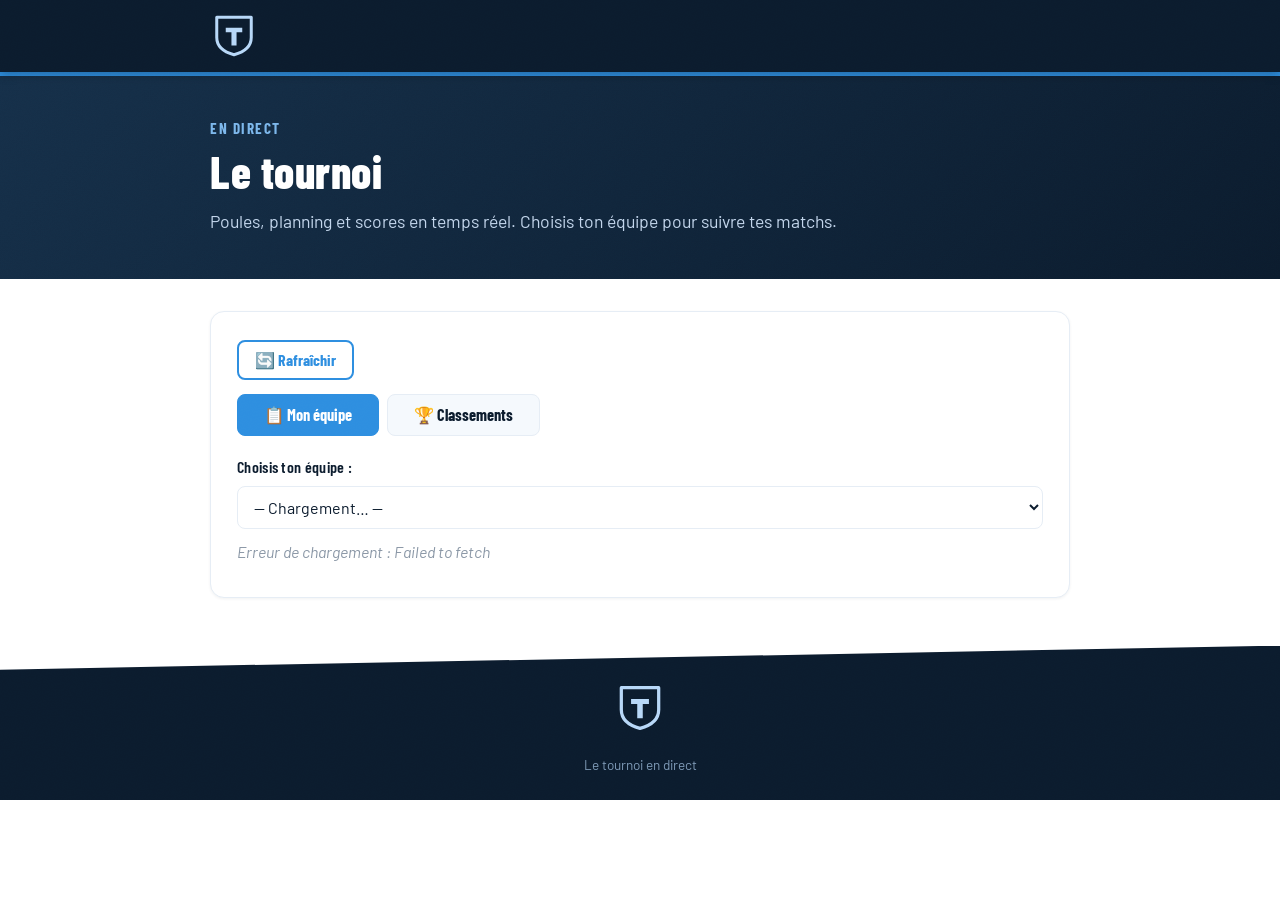
<file: frontend/index.html>
<!DOCTYPE html>
<html lang="fr">
<head>
  <meta charset="UTF-8">
  <meta http-equiv="refresh" content="0; url=tournoi.html">
  <link rel="canonical" href="tournoi.html">
  <title>Le tournoi</title>
  <link rel="icon" type="image/svg+xml" href="assets/logo-tournoi.svg">
</head>
<body>
  <p>Redirection vers <a href="tournoi.html">la page du tournoi</a>…</p>
</body>
</html>
</file>
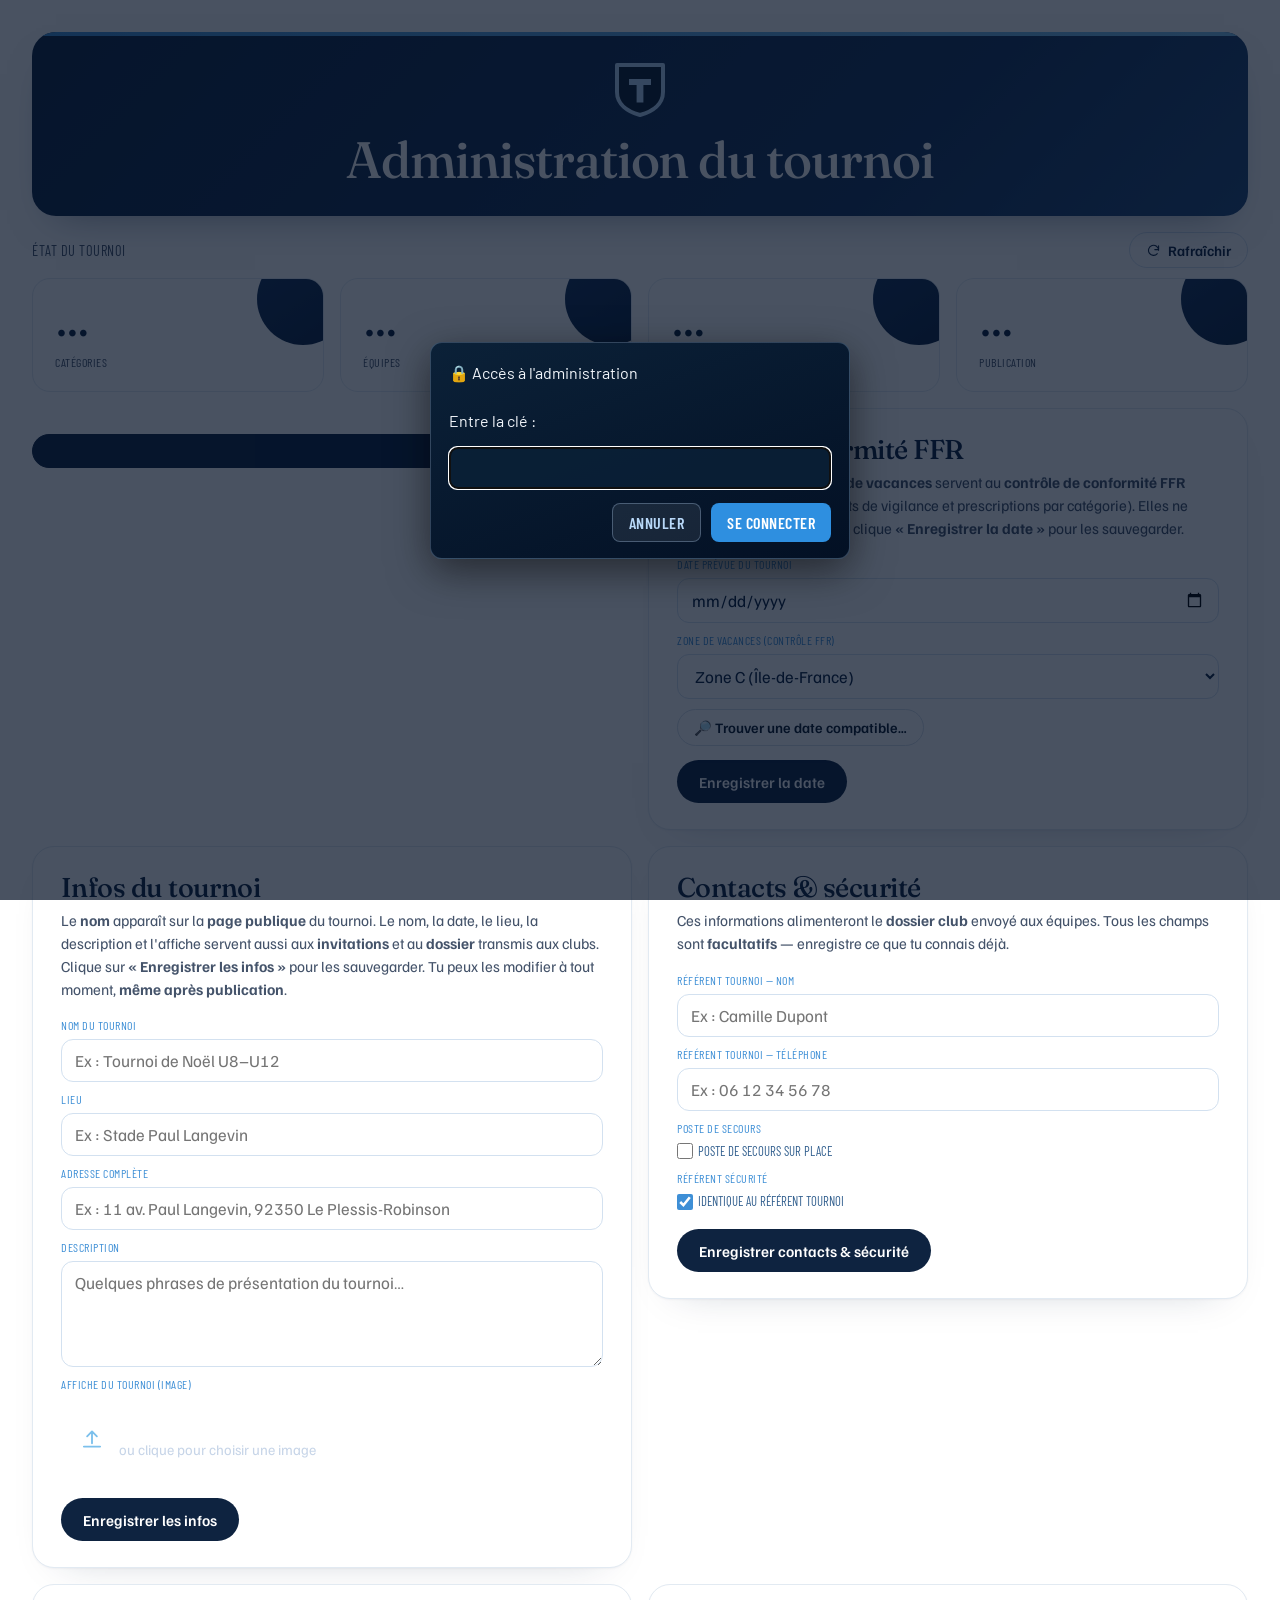
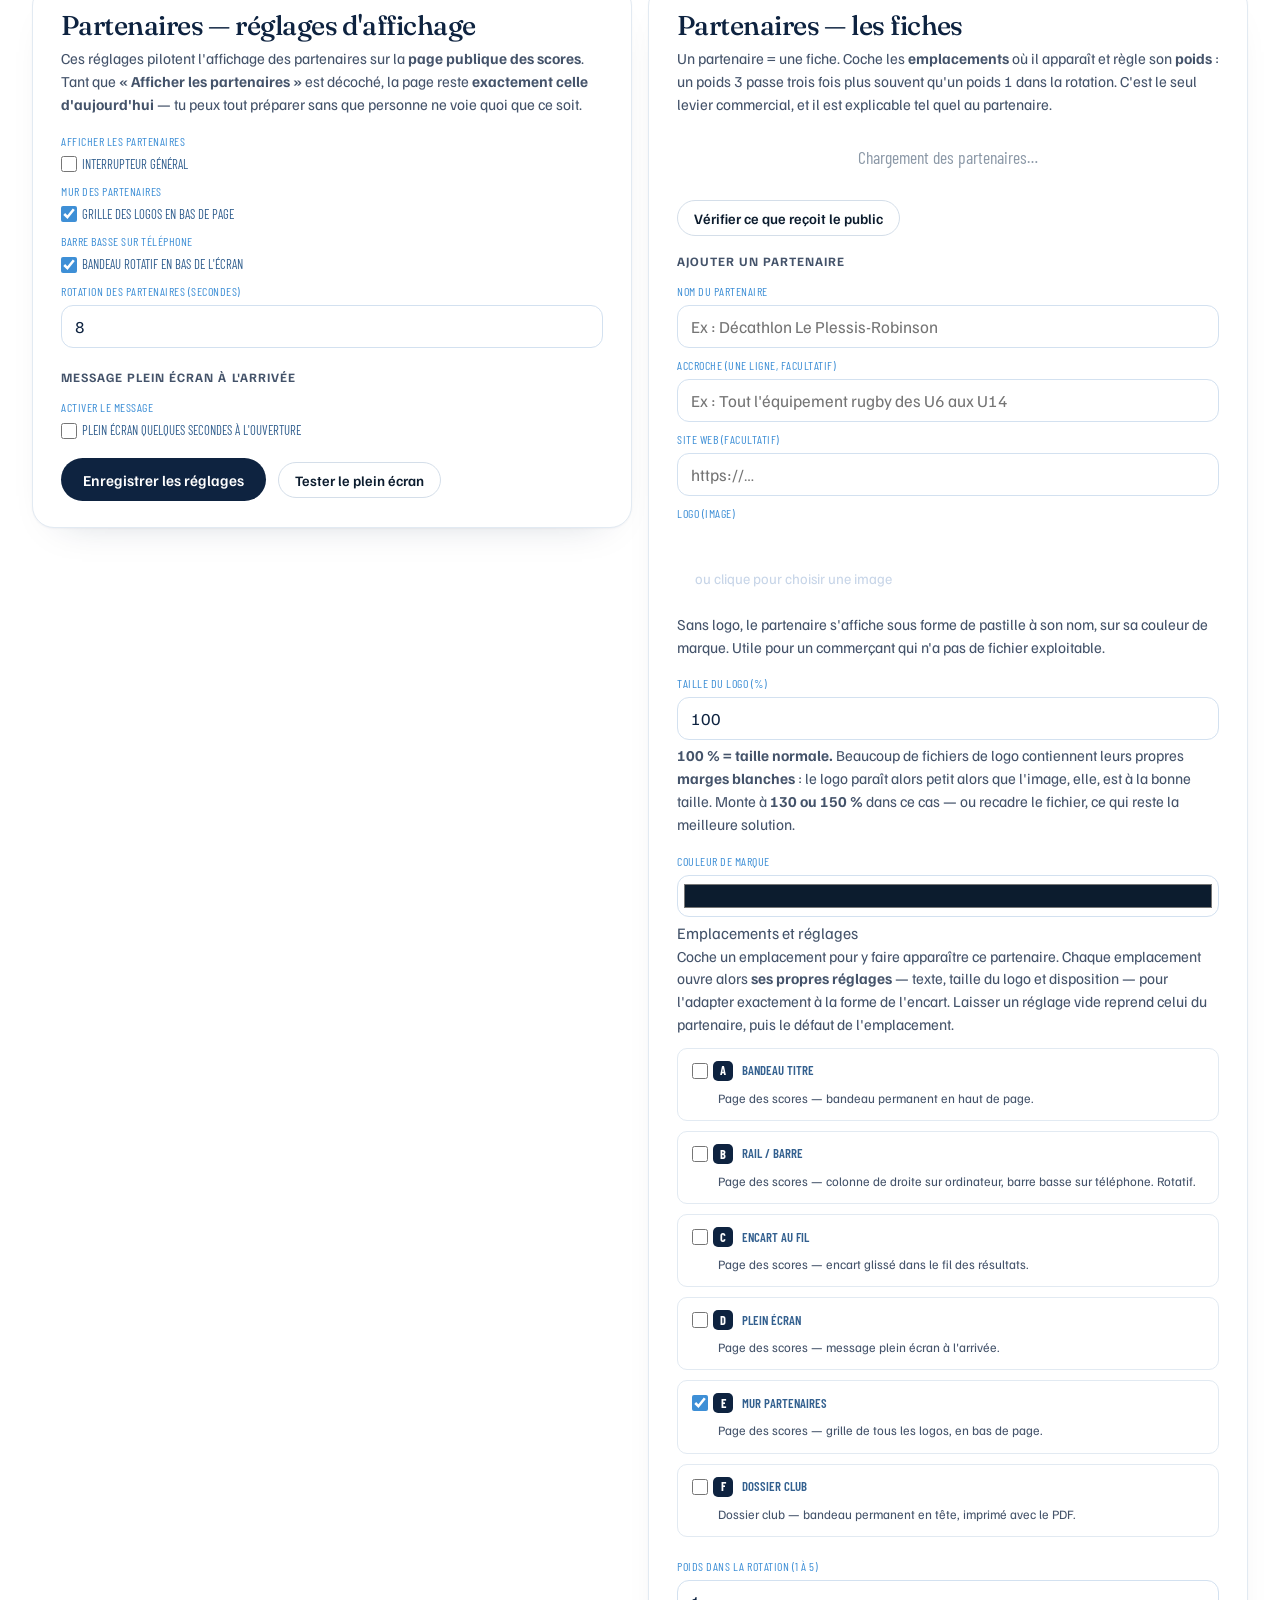
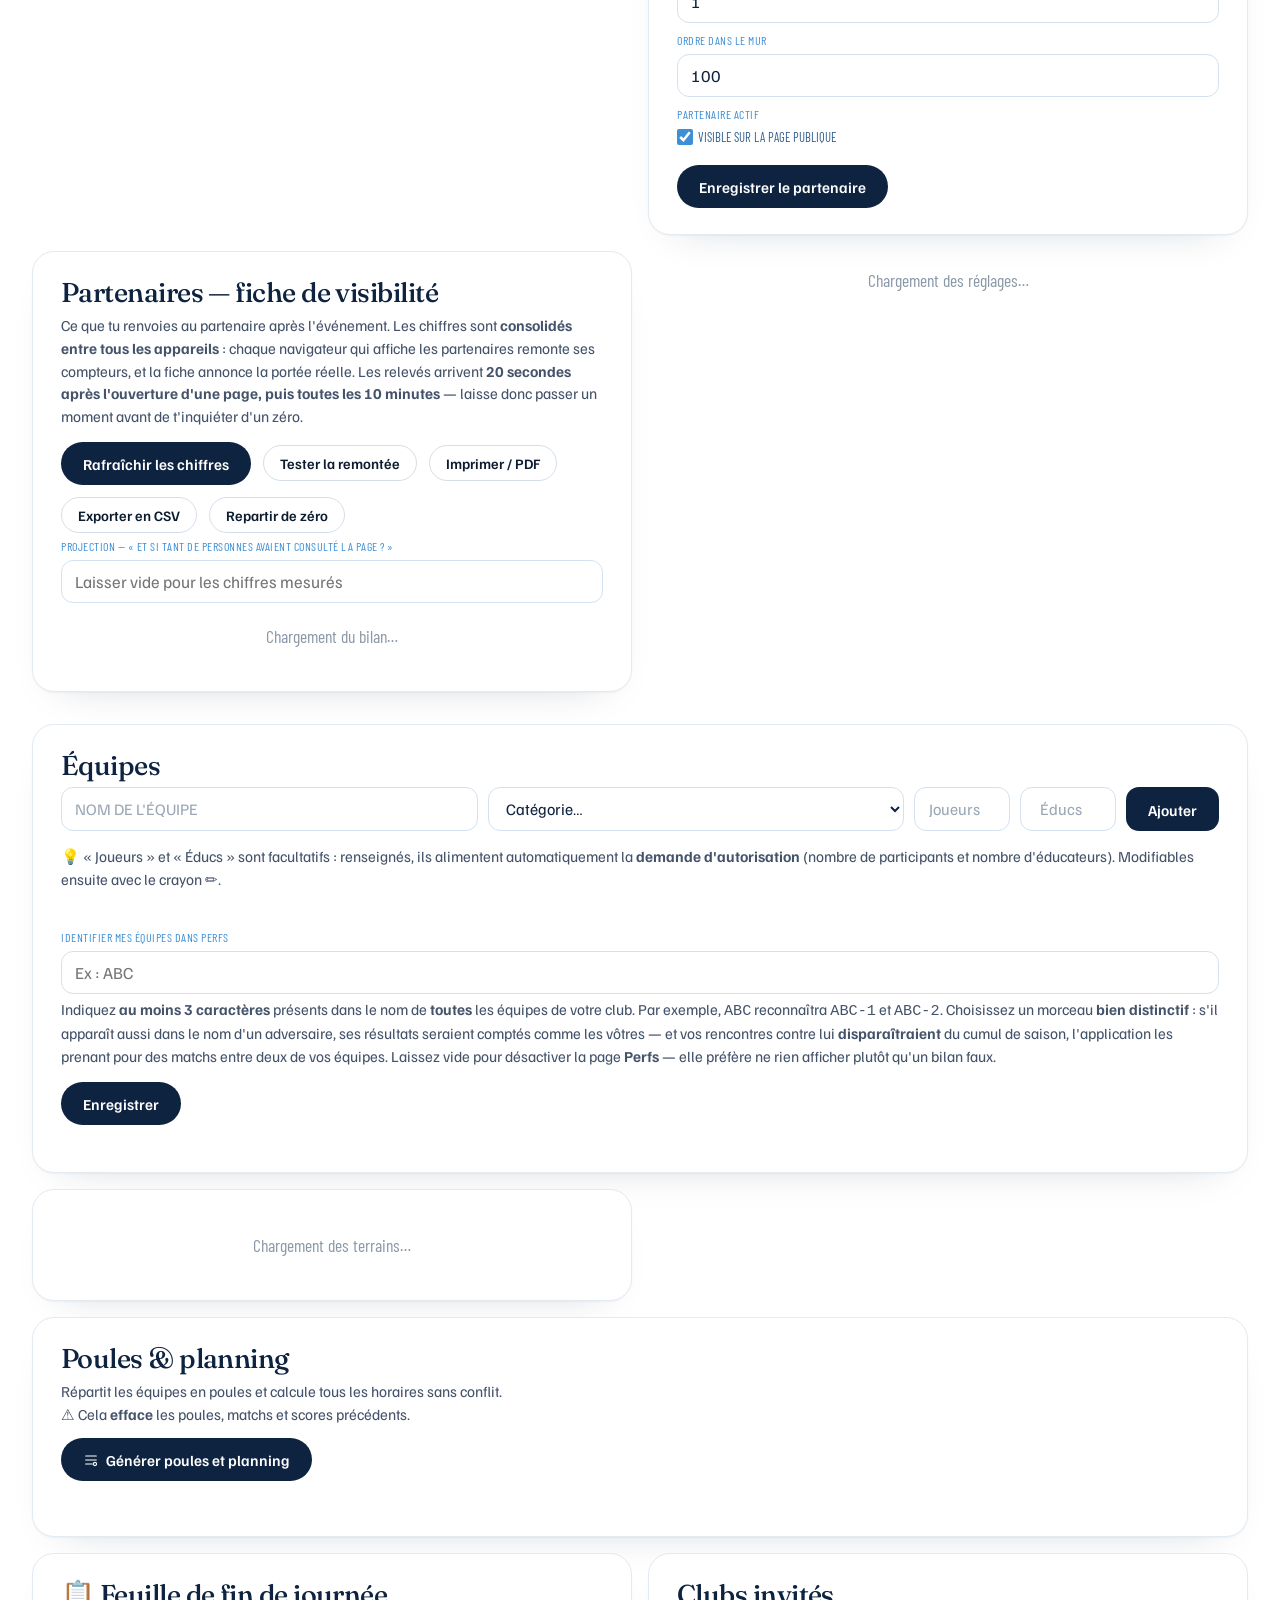
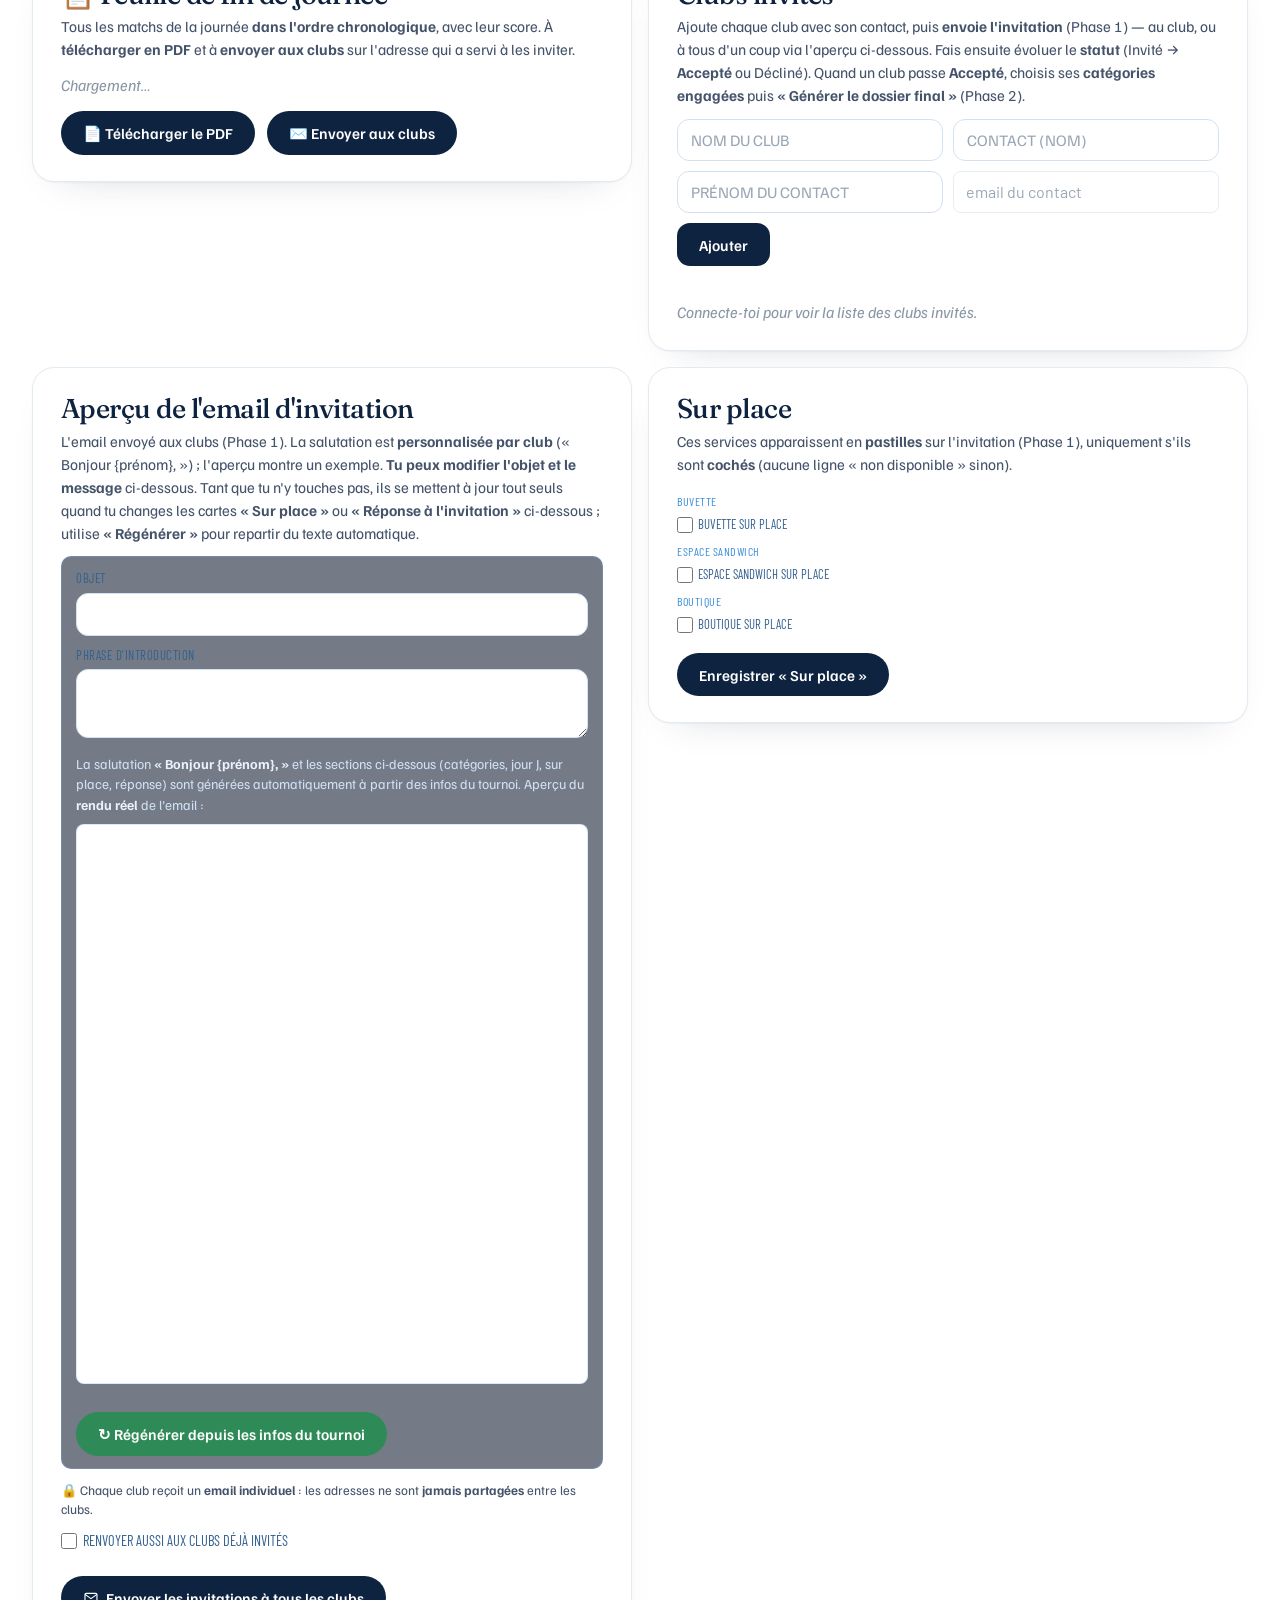
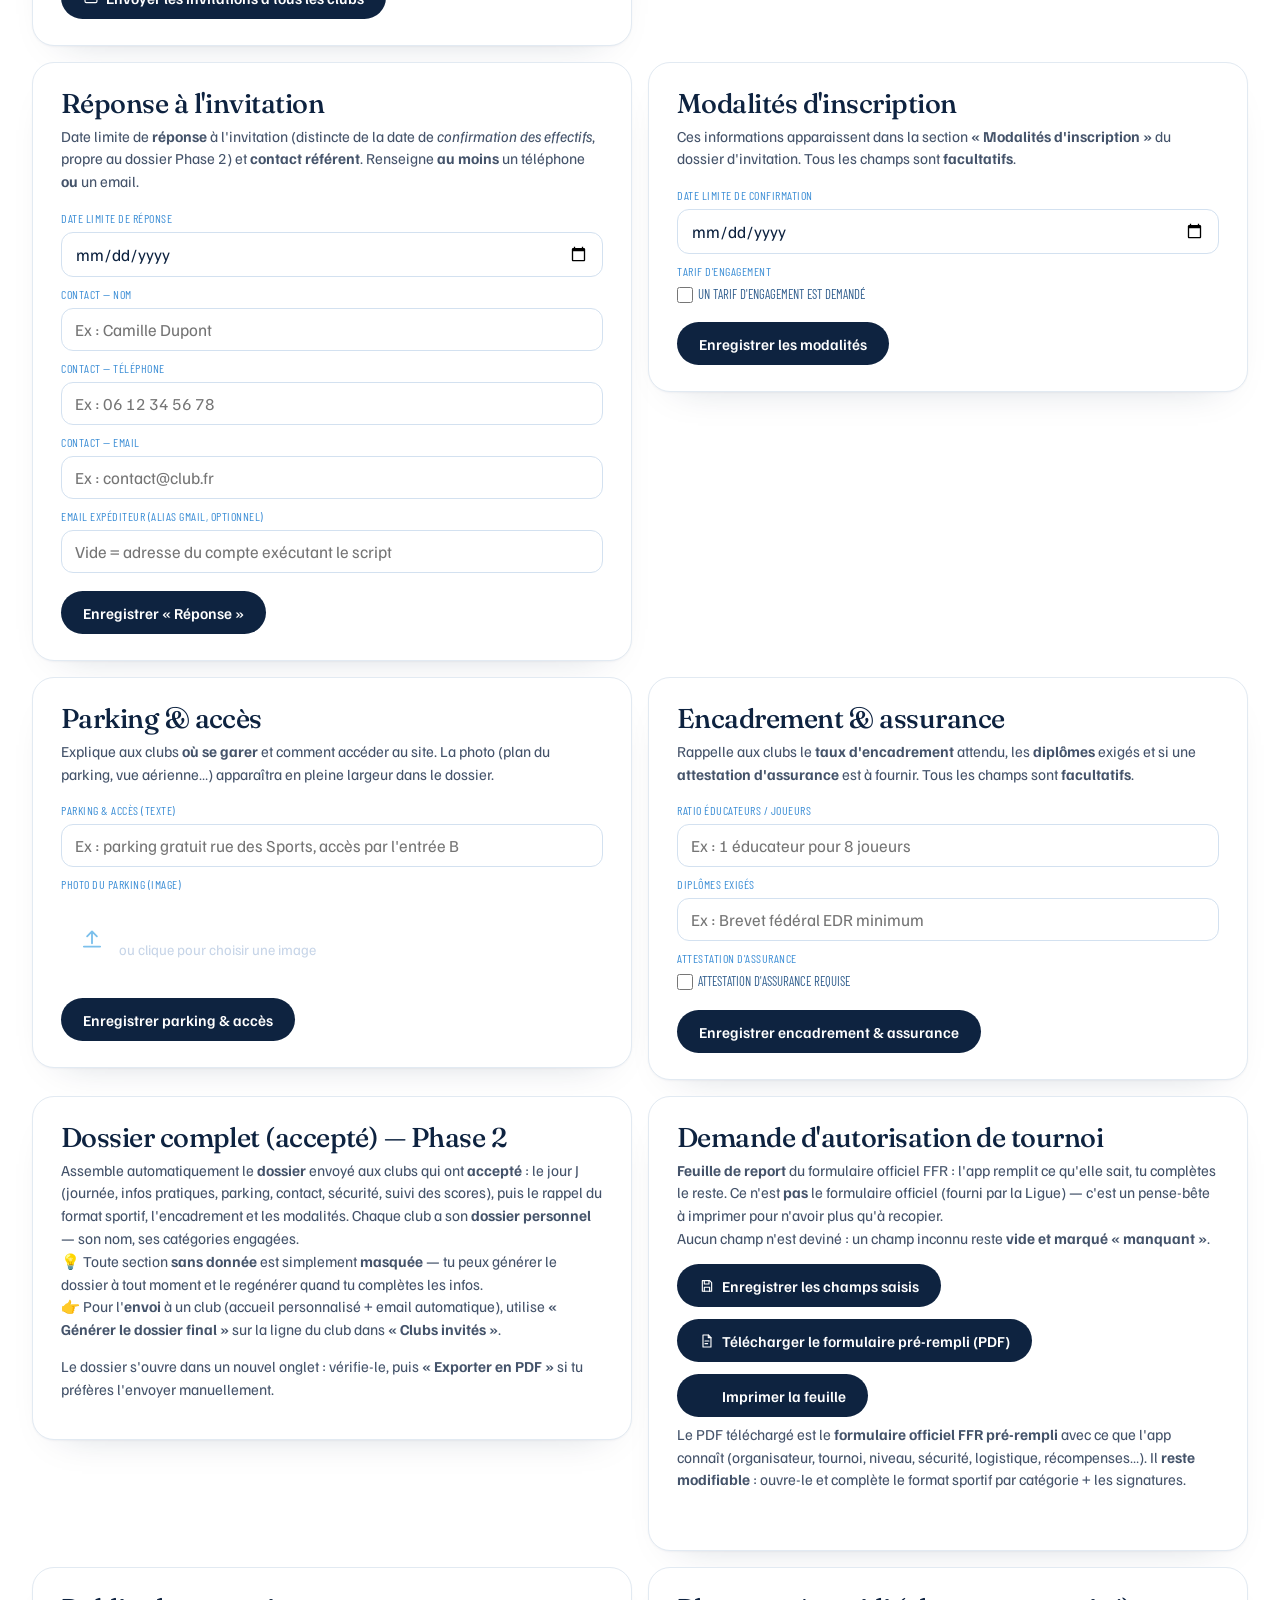
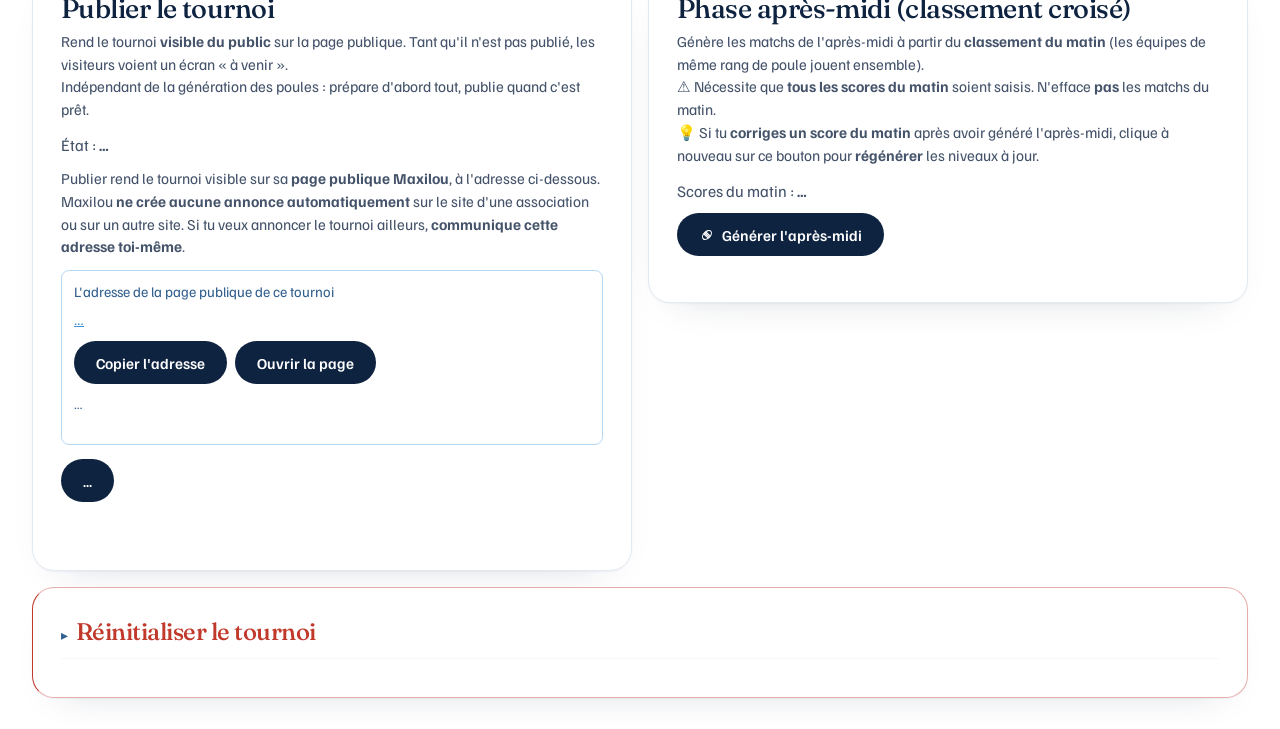
<file: frontend/admin.html>
<!DOCTYPE html>
<html lang="fr">
<head>
  <meta charset="UTF-8">
  <!-- "viewport" = indispensable pour un affichage correct sur téléphone (mobile-first) -->
  <meta name="viewport" content="width=device-width, initial-scale=1.0">
  <title>Administration du tournoi</title>
  <link rel="icon" type="image/svg+xml" href="assets/logo-tournoi.svg">

  <!-- Polices de la charte (Bebas Neue, Barlow Condensed, Barlow) via Google Fonts -->
  <link rel="preconnect" href="https://fonts.googleapis.com">
  <link rel="preconnect" href="https://fonts.gstatic.com" crossorigin>
  <link href="https://fonts.googleapis.com/css2?family=Bebas+Neue&family=Barlow+Condensed:wght@500;600&family=Barlow:wght@400;600&display=swap" rel="stylesheet">

  <!-- Notre feuille de style commune -->
  <link rel="stylesheet" href="css/styles.css">
  <!-- Surcouche moderne navy/blanc/ciel (re-skin admin — retirer cette ligne pour revenir en arrière) -->
  <link rel="stylesheet" href="css/theme-r92.css">
  <!-- Mode « écrans » : barre latérale + onglets sur grand écran (structure construite par js/ecrans.js) -->
  <link rel="stylesheet" href="css/ecrans.css">
  <!-- Encarts partenaires : les MÊMES règles que la page publique, pour que l'aperçu de
       chaque emplacement et le test du message plein écran montrent le vrai résultat. -->
  <link rel="stylesheet" href="css/sponsors.css">
</head>
<!-- theme-clair : fond blanc + cartes navy translucides (thème propre à la page admin). -->
<body class="theme-clair">

  <div class="conteneur">

    <header class="entete">
      <!-- Repère visuel neutre et temporaire (voir frontend/assets/logo-tournoi.svg).
           onerror : si le fichier manquait, on masque l'image plutôt qu'une icône cassée. -->
      <img class="logo" src="assets/logo-tournoi.svg" alt=""
           onerror="this.style.display='none'">
      <h1>Administration du tournoi</h1>
    </header>

    <main>

      <!-- Repère de connexion : indique si la clé admin est active (rempli par admin.js) -->
      <div id="barre-connexion" class="barre-connexion" hidden></div>

      <!-- 0) Tableau de bord : l'état du tournoi en un coup d'œil (rempli par admin.js) -->
      <section class="tableau-bord" id="tableau-bord" aria-label="État du tournoi">
        <div class="tb-entete">
          <span class="tb-titre">État du tournoi</span>
          <span class="tb-refresh">
            <span class="live-maj" id="maj-admin"></span>
            <button type="button" class="bouton-lien" id="bouton-rafraichir-admin" data-ic="rafraichir">Rafraîchir</button>
          </span>
        </div>
        <div class="tb-grille">
          <div class="tb-stat"><span class="tb-val" id="tb-categories">…</span><span class="tb-lib">Catégories</span></div>
          <div class="tb-stat"><span class="tb-val" id="tb-equipes">…</span><span class="tb-lib">Équipes</span></div>
          <div class="tb-stat"><span class="tb-val" id="tb-planning">…</span><span class="tb-lib">Planning matin</span></div>
          <div class="tb-stat"><span class="tb-val" id="tb-publication">…</span><span class="tb-lib">Publication</span></div>
        </div>
      </section>

      <!-- 0 bis) « Où en suis-je ? » : fil d'avancement de la préparation + thermomètre de la
           journée (début / pause / heure de fin prévue). Rempli par admin.js (majEtatAvancement).
           Chaque étape est cliquable et fait défiler jusqu'à la section correspondante. -->
      <section class="etat-avancement" id="etat-avancement" aria-label="Avancement de la préparation"></section>

      <!-- Cadre du tournoi : date prévue + zone de vacances + contrôle FFR (conflits, points de
           vigilance et prescriptions). VOLONTAIREMENT séparé des « Infos du tournoi » ci-dessous :
           ici, c'est la PLANIFICATION et la CONFORMITÉ (rien n'y est communiqué au public). Enregistré
           via son propre bouton (onEnregistrerCadre) — sauvegarde partielle : date + zone seulement. -->
      <section class="carte" id="bloc-cadre-tournoi">
        <h2>Date &amp; conformité FFR</h2>
        <p class="note-generation">
          La <strong>date prévue</strong> et la <strong>zone de vacances</strong> servent au
          <strong>contrôle de conformité FFR</strong> (conflits de calendrier, points de vigilance et
          prescriptions par catégorie). Elles ne s'affichent pas sur le site — clique
          <strong>« Enregistrer la date »</strong> pour les sauvegarder.
        </p>
        <form id="form-cadre-tournoi">
          <label class="reglage"><span class="r-libelle">Date prévue du tournoi</span>
            <input class="r-input" type="date" name="tournoi_date">
          </label>
          <label class="reglage"><span class="r-libelle">Zone de vacances (contrôle FFR)</span>
            <select class="r-input" name="zone_vacances">
              <option value="A">Zone A</option>
              <option value="B">Zone B</option>
              <!-- Zone C (Île-de-France) présélectionnée par défaut : c'est la valeur par défaut
                   de zone_vacances côté backend. Sans ce `selected`, un <select> sans valeur JS
                   retomberait sur la 1re option (Zone A). -->
              <option value="C" selected>Zone C (Île-de-France)</option>
            </select>
          </label>
          <!-- « Trouver une date compatible » : on choisit un mois, le backend renvoie les jours
               jouables (dim/mer/sam) avec leur statut FFR ; un clic applique une date au tournoi.
               Rempli/piloté par admin-conformite-ffr.js (le panneau est masqué par défaut). -->
          <div class="date-finder">
            <button type="button" class="bouton-lien" id="bouton-trouver-date" aria-expanded="false">
              🔎 Trouver une date compatible…
            </button>
            <div id="panneau-trouver-date" class="date-finder-panneau" hidden>
              <p class="date-finder-aide">Choisis un mois : je te propose les samedis, dimanches et
                mercredis <strong>sans conflit FFR</strong> (les alertes douces sont signalées en orange).</p>
              <div class="date-finder-controles">
                <label class="reglage"><span class="r-libelle">Mois à explorer</span>
                  <input class="r-input" type="month" id="finder-mois">
                </label>
                <button type="button" class="bouton" id="bouton-chercher-dates">Chercher les jours compatibles</button>
              </div>
              <div id="finder-resultats" class="date-finder-resultats" aria-live="polite"></div>
            </div>
          </div>
          <!-- Conformité FFR : résultat de verifierConformiteFFR (backend), rempli par
               admin-conformite-ffr.js. Bloc INFORMATIF — n'empêche pas d'enregistrer la date. -->
          <div id="bloc-conformite-ffr" class="ffr-zone"></div>
          <div class="ligne-action">
            <button type="button" class="bouton" id="bouton-enregistrer-cadre">Enregistrer la date</button>
            <span class="message-form" id="message-cadre-tournoi"></span>
          </div>
        </form>
      </section>

      <!-- Infos du tournoi : le NOM alimente la page publique du tournoi ; nom, date, lieu,
           description et affiche alimentent les invitations et le dossier transmis aux clubs.
           ⛔ Plus aucun site tiers ne les lit (découplage M1-PUB / PUB-4).
           Enregistrées via « Enregistrer les infos ». (Date & zone → carte « Date & conformité FFR ».) -->
      <section class="carte" id="bloc-infos-tournoi">
        <h2>Infos du tournoi</h2>
        <p class="note-generation">
          Le <strong>nom</strong> apparaît sur la <strong>page publique</strong> du tournoi. Le nom,
          la date, le lieu, la description et l'affiche servent aussi aux <strong>invitations</strong>
          et au <strong>dossier</strong> transmis aux clubs.<br>
          Clique sur <strong>« Enregistrer les infos »</strong> pour les sauvegarder. Tu peux les
          modifier à tout moment, <strong>même après publication</strong>.
        </p>
        <form id="form-infos-tournoi">
          <label class="reglage"><span class="r-libelle">Nom du tournoi</span>
            <input class="r-input" type="text" name="tournoi_nom" placeholder="Ex : Tournoi de Noël U8–U12">
          </label>
          <label class="reglage"><span class="r-libelle">Lieu</span>
            <input class="r-input" type="text" name="tournoi_lieu" placeholder="Ex : Stade Paul Langevin">
          </label>
          <label class="reglage"><span class="r-libelle">Adresse complète</span>
            <input class="r-input" type="text" name="tournoi_adresse" placeholder="Ex : 11 av. Paul Langevin, 92350 Le Plessis-Robinson">
          </label>
          <label class="reglage"><span class="r-libelle">Description</span>
            <textarea class="r-input" name="tournoi_description" rows="4" placeholder="Quelques phrases de présentation du tournoi…"></textarea>
          </label>
          <!-- Affiche : zone de glisser-déposer (le clic ouvre aussi le sélecteur de
               fichier grâce au <label> ; le glisser-déposer est géré par admin.js). -->
          <label class="reglage"><span class="r-libelle">Affiche du tournoi (image)</span>
            <span class="zone-depot" id="zone-depot-affiche">
              <input type="file" name="tournoi_affiche" accept="image/*" hidden>
              <span class="zd-icone" aria-hidden="true"><svg viewBox="0 0 24 24" fill="none" stroke="currentColor" stroke-width="1.7" stroke-linecap="round" stroke-linejoin="round"><path d="M12 16V5M7.5 9.5 12 5l4.5 4.5M4.5 19h15"></path></svg></span>
              <span class="zd-texte"><strong>Glisse ton affiche ici</strong><br>ou clique pour choisir une image</span>
            </span>
          </label>
          <div id="apercu-affiche" class="apercu-affiche" hidden>
            <img id="apercu-affiche-img" alt="Aperçu de l'affiche du tournoi">
            <button type="button" class="bouton-suppr" id="bouton-retirer-affiche">Retirer l'affiche</button>
          </div>
          <div class="ligne-action">
            <button type="button" class="bouton" id="bouton-enregistrer-infos">Enregistrer les infos</button>
            <span class="message-form" id="message-infos-tournoi"></span>
          </div>
        </form>
      </section>

      <!-- Contacts & sécurité : référent tournoi, poste de secours, référent sécurité.
           Alimente le futur générateur de dossier club. Tous les champs sont facultatifs.
           Les champs conditionnels (précisions secours, référent sécurité distinct) sont
           révélés/masqués par admin.js selon les cases à cocher. -->
      <section class="carte" id="bloc-contacts-securite">
        <h2>Contacts &amp; sécurité</h2>
        <p class="note-generation">
          Ces informations alimenteront le <strong>dossier club</strong> envoyé aux équipes.
          Tous les champs sont <strong>facultatifs</strong> — enregistre ce que tu connais déjà.
        </p>
        <form id="form-contacts-securite">
          <label class="reglage"><span class="r-libelle">Référent tournoi — nom</span>
            <input class="r-input" type="text" name="referent_nom" placeholder="Ex : Camille Dupont" autocomplete="off">
          </label>
          <label class="reglage"><span class="r-libelle">Référent tournoi — téléphone</span>
            <input class="r-input" type="tel" name="referent_tel" placeholder="Ex : 06 12 34 56 78" autocomplete="off">
          </label>
          <label class="reglage">
            <span class="r-libelle">Poste de secours</span>
            <span class="mini-toggle"><input type="checkbox" name="securite_secours_oui"> Poste de secours sur place</span>
          </label>
          <label class="reglage" id="ligne-secours-precisions" hidden>
            <span class="r-libelle">Poste de secours — précisions</span>
            <input class="r-input" type="text" name="securite_secours_precisions" placeholder="Ex : local à côté du club-house">
          </label>
          <label class="reglage">
            <span class="r-libelle">Référent sécurité</span>
            <span class="mini-toggle"><input type="checkbox" name="securite_referent_identique" checked> Identique au référent tournoi</span>
          </label>
          <div id="lignes-referent-securite" hidden>
            <label class="reglage"><span class="r-libelle">Référent sécurité — nom</span>
              <input class="r-input" type="text" name="securite_referent_nom" autocomplete="off">
            </label>
            <label class="reglage"><span class="r-libelle">Référent sécurité — téléphone</span>
              <input class="r-input" type="tel" name="securite_referent_tel" placeholder="Ex : 06 12 34 56 78" autocomplete="off">
            </label>
          </div>
          <div class="ligne-action">
            <button type="button" class="bouton" id="bouton-enregistrer-contacts">Enregistrer contacts &amp; sécurité</button>
            <span class="message-form" id="message-contacts-securite"></span>
          </div>
        </form>
      </section>

      <!-- ============ PARTENAIRES (sponsors de la page publique) ============
           Trois cartes : les réglages d'affichage, la liste des partenaires, puis la fiche
           de visibilité à renvoyer à chaque partenaire. Tout est piloté par admin-sponsors.js. -->

      <section class="carte" id="bloc-sponsors-reglages">
        <h2>Partenaires — réglages d'affichage</h2>
        <p class="note-generation">
          Ces réglages pilotent l'affichage des partenaires sur la
          <strong>page publique des scores</strong>. Tant que
          <strong>« Afficher les partenaires »</strong> est décoché, la page reste
          <strong>exactement celle d'aujourd'hui</strong> — tu peux tout préparer sans que
          personne ne voie quoi que ce soit.
        </p>
        <form id="form-sponsors-reglages">
          <label class="reglage">
            <span class="r-libelle">Afficher les partenaires</span>
            <span class="mini-toggle"><input type="checkbox" name="sponsors_actifs"> Interrupteur général</span>
          </label>
          <label class="reglage">
            <span class="r-libelle">Mur des partenaires</span>
            <span class="mini-toggle"><input type="checkbox" name="sponsors_mur_actif" checked> Grille des logos en bas de page</span>
          </label>
          <label class="reglage">
            <span class="r-libelle">Barre basse sur téléphone</span>
            <span class="mini-toggle"><input type="checkbox" name="sponsor_barre_mobile" checked> Bandeau rotatif en bas de l'écran</span>
          </label>
          <label class="reglage"><span class="r-libelle">Rotation des partenaires (secondes)</span>
            <input class="r-input" type="number" name="sponsor_rotation_s" min="0" max="60" step="1" value="8">
          </label>

          <h3 class="apercu-sous-titre">Message plein écran à l'arrivée</h3>
          <label class="reglage">
            <span class="r-libelle">Activer le message</span>
            <span class="mini-toggle"><input type="checkbox" name="sponsor_interstitiel_actif"> Plein écran quelques secondes à l'ouverture</span>
          </label>
          <div id="lignes-interstitiel" hidden>
            <label class="reglage"><span class="r-libelle">Durée d'affichage (secondes)</span>
              <input class="r-input" type="number" name="sponsor_interstitiel_duree_s" min="3" max="10" step="1" value="5">
            </label>
            <label class="reglage"><span class="r-libelle">Bouton « Passer » actif après (secondes)</span>
              <input class="r-input" type="number" name="sponsor_interstitiel_skip_s" min="0" max="10" step="1" value="2">
            </label>
            <label class="reglage"><span class="r-libelle">Ne pas revoir avant (minutes)</span>
              <input class="r-input" type="number" name="sponsor_interstitiel_repos_min" min="1" max="240" step="1" value="30">
            </label>
            <label class="reglage">
              <span class="r-libelle">Dès la première visite</span>
              <span class="mini-toggle"><input type="checkbox" name="sponsor_interstitiel_premiere_visite">
                Montrer aussi à la toute première arrivée de la journée</span>
            </label>
            <p class="note-generation">
              Décoché (recommandé), le message n'apparaît qu'à partir du <strong>deuxième
              chargement</strong> : on ne fait pas attendre un parent qui ouvre la page pour
              la première fois pour voir un score.
            </p>
          </div>

          <div class="ligne-action">
            <button type="button" class="bouton" id="bouton-enregistrer-sponsors-reglages">Enregistrer les réglages</button>
            <button type="button" class="bouton-lien" id="bouton-tester-interstitiel">Tester le plein écran</button>
            <span class="message-form" id="message-sponsors-reglages"></span>
          </div>
        </form>
      </section>

      <section class="carte" id="bloc-sponsors-liste">
        <h2>Partenaires — les fiches</h2>
        <p class="note-generation">
          Un partenaire = une fiche. Coche les <strong>emplacements</strong> où il apparaît et
          règle son <strong>poids</strong> : un poids 3 passe trois fois plus souvent qu'un
          poids 1 dans la rotation. C'est le seul levier commercial, et il est explicable
          tel quel au partenaire.
        </p>
        <div id="liste-sponsors"><div class="message">Chargement des partenaires…</div></div>

        <!-- Contrôle de vérité : relit l'instantané PUBLIC (le même que reçoivent la page des
             scores et le dossier club) et affiche, réglage par réglage, ce qui est réellement
             servi. Répond à « j'ai réglé et rien ne change » sans avoir à deviner. -->
        <div class="ligne-action">
          <button type="button" class="bouton-lien" id="bouton-verifier-public">Vérifier ce que reçoit le public</button>
        </div>
        <div id="verif-public" class="diagnostic-remontee" hidden></div>

        <form id="form-sponsor">
          <h3 class="apercu-sous-titre" id="titre-form-sponsor">Ajouter un partenaire</h3>
          <input type="hidden" name="id_sponsor" value="">
          <label class="reglage"><span class="r-libelle">Nom du partenaire</span>
            <input class="r-input" type="text" name="nom" placeholder="Ex : Décathlon Le Plessis-Robinson" autocomplete="off">
          </label>
          <label class="reglage"><span class="r-libelle">Accroche (une ligne, facultatif)</span>
            <input class="r-input" type="text" name="accroche" maxlength="60" placeholder="Ex : Tout l'équipement rugby des U6 aux U14">
          </label>
          <label class="reglage"><span class="r-libelle">Site web (facultatif)</span>
            <input class="r-input" type="url" name="url" placeholder="https://…">
          </label>

          <label class="reglage"><span class="r-libelle">Logo (image)</span>
            <span class="zone-depot" id="zone-depot-sponsor-logo">
              <input type="file" name="sponsor_logo" accept="image/*" hidden>
              <span class="zd-texte"><strong>Glisse le logo ici</strong><br>ou clique pour choisir une image</span>
            </span>
          </label>
          <div id="apercu-sponsor-logo" class="apercu-affiche" hidden>
            <img id="apercu-sponsor-logo-img" alt="Aperçu du logo du partenaire">
            <button type="button" class="bouton-suppr" id="bouton-retirer-sponsor-logo">Retirer le logo</button>
          </div>
          <p class="note-generation">
            Sans logo, le partenaire s'affiche sous forme de pastille à son nom, sur sa couleur
            de marque. Utile pour un commerçant qui n'a pas de fichier exploitable.
          </p>

          <label class="reglage"><span class="r-libelle">Taille du logo (%)</span>
            <input class="r-input" type="number" name="logo_zoom" min="50" max="200" step="10" value="100">
          </label>
          <p class="note-generation">
            <strong>100 % = taille normale.</strong> Beaucoup de fichiers de logo contiennent
            leurs propres <strong>marges blanches</strong> : le logo paraît alors petit alors que
            l'image, elle, est à la bonne taille. Monte à <strong>130 ou 150 %</strong> dans ce
            cas — ou recadre le fichier, ce qui reste la meilleure solution.
          </p>

          <label class="reglage"><span class="r-libelle">Couleur de marque</span>
            <input class="r-input" type="color" name="couleur" value="#0c1c2e">
          </label>

          <span class="r-libelle">Emplacements et réglages</span>
          <p class="note-generation">
            Coche un emplacement pour y faire apparaître ce partenaire. Chaque emplacement
            ouvre alors <strong>ses propres réglages</strong> — texte, taille du logo et
            disposition — pour l'adapter exactement à la forme de l'encart. Laisser un réglage
            vide reprend celui du partenaire, puis le défaut de l'emplacement.
          </p>
          <div class="sponsor-emplacements" id="sponsor-emplacements"></div>

          <label class="reglage"><span class="r-libelle">Poids dans la rotation (1 à 5)</span>
            <input class="r-input" type="number" name="poids" min="1" max="5" step="1" value="1">
          </label>
          <label class="reglage"><span class="r-libelle">Ordre dans le mur</span>
            <input class="r-input" type="number" name="ordre" min="1" max="999" step="1" value="100">
          </label>
          <label class="reglage">
            <span class="r-libelle">Partenaire actif</span>
            <span class="mini-toggle"><input type="checkbox" name="actif" checked> Visible sur la page publique</span>
          </label>

          <div class="ligne-action">
            <button type="button" class="bouton" id="bouton-enregistrer-sponsor">Enregistrer le partenaire</button>
            <button type="button" class="bouton-lien" id="bouton-annuler-sponsor" hidden>Annuler la modification</button>
            <span class="message-form" id="message-sponsor"></span>
          </div>
        </form>
      </section>

      <section class="carte" id="bloc-sponsors-bilan">
        <h2>Partenaires — fiche de visibilité</h2>
        <p class="note-generation">
          Ce que tu renvoies au partenaire après l'événement. Les chiffres sont
          <strong>consolidés entre tous les appareils</strong> : chaque navigateur qui affiche
          les partenaires remonte ses compteurs, et la fiche annonce la portée réelle.
          Les relevés arrivent <strong>20 secondes après l'ouverture d'une page, puis toutes les
          10 minutes</strong> — laisse donc passer un moment avant de t'inquiéter d'un zéro.
        </p>
        <div class="ligne-action">
          <button type="button" class="bouton" id="bouton-rafraichir-bilan">Rafraîchir les chiffres</button>
          <button type="button" class="bouton-lien" id="bouton-tester-remontee">Tester la remontée</button>
          <button type="button" class="bouton-lien" id="bouton-imprimer-bilan">Imprimer / PDF</button>
          <button type="button" class="bouton-lien" id="bouton-exporter-bilan">Exporter en CSV</button>
          <button type="button" class="bouton-lien" id="bouton-vider-bilan">Repartir de zéro</button>
        </div>
        <div id="diagnostic-remontee" class="diagnostic-remontee" hidden></div>
        <label class="reglage" id="ligne-projection">
          <span class="r-libelle">Projection — « et si tant de personnes avaient consulté la page ? »</span>
          <input class="r-input" type="number" id="projection-appareils" min="1" max="20000" step="10"
                 placeholder="Laisser vide pour les chiffres mesurés">
        </label>
        <div id="bilan-sponsors"><div class="message">Chargement du bilan…</div></div>
      </section>

      <!-- 1) Les réglages (horaires + catégories), injectés par admin.js dans deux zones
           distinctes (pour les placer côte à côte / indépendamment sur grand écran). -->
      <section id="reglages">
        <div id="zone-horaires"><div class="message">Chargement des réglages…</div></div>
        <div id="zone-categories"></div>
      </section>

      <!-- 2) La saisie des équipes -->
      <section class="carte" id="bloc-equipes">
        <h2>Équipes</h2>

        <!-- Guidage affiché quand aucune catégorie n'existe (formulaire désactivé) -->
        <p class="note-generation" id="aide-categories" hidden>
          ➕ Ajoute d'abord une <strong>catégorie</strong> (section « Catégories » ci-dessus)
          pour pouvoir saisir des équipes.
        </p>

        <!-- Formulaire d'ajout : nom + catégorie + effectifs déclarés (joueurs / éducateurs).
             Les effectifs sont FACULTATIFS (laisser vide = non déclaré) et alimentent la
             demande d'autorisation (A.4 participants, B.3 éducateurs). -->
        <form id="form-equipe" class="form-equipe">
          <input id="champ-nom" type="text" placeholder="Nom de l'équipe" autocomplete="off" required>
          <select id="champ-categorie" required>
            <option value="">Catégorie…</option>
          </select>
          <input id="champ-joueurs" class="champ-effectif" type="number" min="0" step="1"
                 placeholder="Joueurs" aria-label="Nombre de joueurs de cette équipe (facultatif)">
          <input id="champ-educateurs" class="champ-effectif" type="number" min="0" step="1"
                 placeholder="Éducs" aria-label="Nombre d'éducateurs accompagnant cette équipe (facultatif)">
          <button type="submit" class="bouton" id="bouton-ajouter">Ajouter</button>
        </form>
        <p class="note-generation">💡 « Joueurs » et « Éducs » sont facultatifs : renseignés, ils
          alimentent automatiquement la <strong>demande d'autorisation</strong> (nombre de
          participants et nombre d'éducateurs). Modifiables ensuite avec le crayon ✏️.</p>

        <!-- Message de retour (succès / erreur) -->
        <div id="message-equipe" class="message-form"></div>

        <!-- La liste des équipes, groupée par catégorie -->
        <div id="liste-equipes"></div>

        <!-- Réglage interne : comment reconnaître MES équipes parmi toutes celles du tournoi.
             Placé ici, avec les équipes, parce que la valeur attendue est un morceau de LEUR NOM.
             Enregistré par `enregistrerInfosTournoi` (écriture partielle : le backend n'écrit que
             les champs envoyés), sans nouvelle action serveur. -->
        <form id="form-perfs-club" class="form-perfs-club">
          <label class="reglage"><span class="r-libelle">Identifier mes équipes dans Perfs</span>
            <input class="r-input" type="text" name="perfs_mot_cle_club" autocomplete="off"
                   placeholder="Ex : ABC" aria-describedby="aide-perfs-club">
          </label>
          <p class="note-generation" id="aide-perfs-club">
            Indiquez <strong>au moins 3 caractères</strong> présents dans le nom de
            <strong>toutes</strong> les équipes de votre club. Par exemple, <code>ABC</code>
            reconnaîtra <code>ABC-1</code> et <code>ABC-2</code>. Choisissez un morceau
            <strong>bien distinctif</strong> : s'il apparaît aussi dans le nom d'un adversaire,
            ses résultats seraient comptés comme les vôtres — et vos rencontres contre lui
            <strong>disparaîtraient</strong> du cumul de saison, l'application les prenant pour
            des matchs entre deux de vos équipes. Laissez vide pour désactiver la page
            <strong>Perfs</strong> — elle préfère ne rien afficher plutôt qu'un bilan faux.
          </p>
          <div class="ligne-action">
            <button type="button" class="bouton" id="bouton-enregistrer-perfs-club">Enregistrer</button>
          </div>
          <div id="message-perfs-club" class="message-form"></div>
        </form>
      </section>

      <!-- 2 bis) Terrains physiques & répartition automatique des mini-terrains.
           Placé APRÈS les équipes (la répartition dépend du nombre d'équipes) et AVANT la
           génération (qui utilise le champ `terrains` de chaque catégorie). Rempli par admin.js. -->
      <section class="carte" id="bloc-terrains">
        <div id="zone-terrains"><div class="message">Chargement des terrains…</div></div>
      </section>

      <!-- 3) Génération des poules et du planning -->
      <section class="carte" id="bloc-generation">
        <h2>Poules &amp; planning</h2>
        <p class="note-generation">
          Répartit les équipes en poules et calcule tous les horaires sans conflit.<br>
          ⚠️ Cela <strong>efface</strong> les poules, matchs et scores précédents.
        </p>
        <button id="bouton-generer" class="bouton" data-ic="poules">Générer poules et planning</button>
        <!-- Régénération NON destructive : recalcule seulement les heures, garde les poules
             ET les scores. Activé/masqué par admin.js (majBoutonRecalculer) selon l'état. -->
        <button id="bouton-recalculer-horaires" class="bouton bouton-doux" hidden data-ic="horloge">Recalculer les horaires (garde les scores)</button>
        <p class="note-generation aide-recalculer" id="aide-recalculer" hidden></p>
        <div id="message-generation" class="message-form"></div>
        <div id="arbitrages"></div>
        <!-- Modification manuelle des poules du matin (rééquilibrer les niveaux avant de jouer) -->
        <button id="bouton-modifier-poules" class="bouton" hidden data-ic="crayon">Modifier les poules du matin</button>
        <div id="edition-poules"></div>
        <!-- VERROU DE PUBLICATION : générer n'est pas valider. Tant que l'organisateur n'a pas
             regardé l'équilibre des poules, les clubs ne voient rien dans leur dossier. Toute
             génération ou réorganisation remet ce témoin à « non » — rendu par majPublicationPlanning(). -->
        <div id="publication-planning"></div>
        <div id="affichage-planning"></div>
      </section>

      <!-- 4) Génération de la phase après-midi (classement croisé) -->
      <section class="carte" id="bloc-apresmidi">
        <h2>Phase après-midi (classement croisé)</h2>
        <p class="note-generation">
          Génère les matchs de l'après-midi à partir du <strong>classement du matin</strong>
          (les équipes de même rang de poule jouent ensemble).<br>
          ⚠️ Nécessite que <strong>tous les scores du matin</strong> soient saisis.
          N'efface <strong>pas</strong> les matchs du matin.<br>
          💡 Si tu <strong>corriges un score du matin</strong> après avoir généré l'après-midi,
          clique à nouveau sur ce bouton pour <strong>régénérer</strong> les niveaux à jour.
        </p>
        <!-- État de préparation : indique si les scores du matin sont complets.
             Le bouton reste désactivé tant que ce n'est pas le cas. -->
        <p class="apresmidi-etat">Scores du matin : <strong id="etat-scores-matin">…</strong></p>
        <button id="bouton-apresmidi" class="bouton" data-ic="ballon">Générer l'après-midi</button>
        <div id="message-apresmidi" class="message-form"></div>

        <!-- Super Challenge — Phase 3, 2ᵉ journée (dimanche). Bloc masqué : révélé par majDimancheScf()
             uniquement si une catégorie U14 est en contexte Super Challenge Phase 3. Le brassage
             (poules E/F/G par niveau) réutilise le classement croisé, généré APRÈS les scores du samedi. -->
        <div id="bloc-dimanche-scf" hidden>
          <hr>
          <p class="note-generation">
            <strong>Super Challenge — Phase 3 (2ᵉ journée) :</strong> une fois <strong>tous les scores
            du samedi</strong> saisis, génère le <strong>brassage du dimanche</strong> — les 1ᵉʳˢ de
            chaque poule ensemble, les 2ᵉˢ ensemble, les 3ᵉˢ ensemble (poules par niveau), en 2×11.
            Régénérable si tu corriges un score du samedi.
          </p>
          <p class="apresmidi-etat">Scores du samedi : <strong id="etat-samedi-scf">…</strong></p>
          <button id="bouton-dimanche-scf" class="bouton" data-ic="ballon">Générer le dimanche (brassage)</button>
          <div id="message-dimanche-scf" class="message-form"></div>
        </div>
      </section>

      <!-- 4 ter) FEUILLE DE FIN DE JOURNÉE — tous les matchs de la journée dans l'ordre
           chronologique, avec leur score. Se télécharge en PDF et s'envoie aux clubs sur
           l'adresse qui a servi à les inviter. Rempli par admin-feuille-jour.js. -->
      <section class="carte" id="bloc-feuille-jour">
        <h2>📋 Feuille de fin de journée</h2>
        <p class="note-generation">
          Tous les matchs de la journée <strong>dans l'ordre chronologique</strong>, avec leur score.
          À <strong>télécharger en PDF</strong> et à <strong>envoyer aux clubs</strong> sur l'adresse
          qui a servi à les inviter.
        </p>
        <div id="feuille-jour-contenu"><p class="vide">Chargement…</p></div>
        <div class="ligne-action">
          <button type="button" class="bouton" id="bouton-feuille-jour-pdf">📄 Télécharger le PDF</button>
          <button type="button" class="bouton" id="bouton-feuille-jour-envoi">✉️ Envoyer aux clubs</button>
          <span id="message-feuille-jour" class="message-form"></span>
        </div>
      </section>

      <!-- 4 bis) CLUBS INVITÉS (Phase 1) — en TÊTE de la page « Inviter un club » : liste + ajout,
           statut, envoi individuel de l'invitation, et (une fois Accepté) génération du dossier
           Phase 2. ⚠️ Les emails ne sont JAMAIS publics : la liste se charge avec la clé admin
           (action listerClubsInvites) et n'apparaît pas dans les données publiques. -->
      <section class="carte" id="bloc-clubs-invites">
        <h2>Clubs invités</h2>
        <p class="note-generation">
          Ajoute chaque club avec son contact, puis <strong>envoie l'invitation</strong> (Phase 1) —
          au club, ou à tous d'un coup via l'aperçu ci-dessous. Fais ensuite évoluer le
          <strong>statut</strong> (Invité → <strong>Accepté</strong> ou Décliné). Quand un club passe
          <strong>Accepté</strong>, choisis ses <strong>catégories engagées</strong> puis
          <strong>« Générer le dossier final »</strong> (Phase 2).
        </p>
        <form id="form-club-invite" class="form-equipe">
          <input id="champ-club-nom" type="text" placeholder="Nom du club" autocomplete="off" required>
          <input id="champ-club-contact" type="text" placeholder="Contact (nom)" autocomplete="off">
          <input id="champ-club-prenom" type="text" placeholder="Prénom du contact" autocomplete="off">
          <input id="champ-club-email" type="email" placeholder="Email du contact" autocomplete="off">
          <button type="submit" class="bouton" id="bouton-ajouter-club">Ajouter</button>
        </form>
        <div id="message-club-invite" class="message-form"></div>
        <div id="liste-clubs-invites"><p class="vide">Connecte-toi pour voir la liste des clubs invités.</p></div>
      </section>

      <!-- 4 bis-2) APERÇU DE L'EMAIL D'INVITATION (Phase 1) : même principe que l'aperçu de la
           carte « Infos du tournoi » — mise à jour EN DIRECT à partir des données du tournoi
           (et des cartes « Sur place » / « Réponse » ci-dessous). Porte le bouton d'envoi GROUPÉ. -->
      <section class="carte" id="bloc-apercu-invitation">
        <h2>Aperçu de l'email d'invitation</h2>
        <p class="note-generation">
          L'email envoyé aux clubs (Phase 1). La salutation est <strong>personnalisée par club</strong>
          (« Bonjour {prénom}, ») ; l'aperçu montre un exemple. <strong>Tu peux modifier l'objet et le
          message</strong> ci-dessous. Tant que tu n'y touches pas, ils se mettent à jour tout seuls
          quand tu changes les cartes <strong>« Sur place »</strong> ou <strong>« Réponse à l'invitation »</strong>
          ci-dessous ; utilise <strong>« Régénérer »</strong> pour repartir du texte automatique.
        </p>
        <div class="apercu-email" id="apercu-invitation">
          <label class="ae-champ"><span class="ae-label">Objet</span>
            <input type="text" class="r-input" id="apercu-invitation-objet" autocomplete="off">
          </label>
          <label class="ae-champ"><span class="ae-label">Phrase d'introduction</span>
            <textarea class="r-input" id="apercu-invitation-intro" rows="2"></textarea>
          </label>
          <p class="ae-salutation">
            La salutation <strong>« Bonjour {prénom}, »</strong> et les sections ci-dessous
            (catégories, jour J, sur place, réponse) sont générées automatiquement à partir des
            infos du tournoi. Aperçu du <strong>rendu réel</strong> de l'email :
          </p>
          <iframe id="apercu-invitation-rendu" class="ae-iframe" title="Aperçu du rendu de l'email"></iframe>
          <div class="ligne-action">
            <button type="button" class="bouton bouton-doux" id="bouton-regenerer-invitation">↻ Régénérer depuis les infos du tournoi</button>
          </div>
        </div>
        <p class="note-generation ae-confidentiel">
          🔒 Chaque club reçoit un <strong>email individuel</strong> : les adresses ne sont
          <strong>jamais partagées</strong> entre les clubs.
        </p>
        <label class="mini-toggle ae-toggle"><input type="checkbox" id="inv-renvoyer"> Renvoyer aussi aux clubs déjà invités</label>
        <div class="ligne-action">
          <button type="button" class="bouton" id="bouton-envoyer-invitations" data-ic="email">Envoyer les invitations à tous les clubs</button>
          <span class="message-form" id="message-invitations"></span>
        </div>
      </section>

      <!-- 4 bis-3) SUR PLACE (Phase 1) : services affichés en pastilles sur l'invitation,
           uniquement s'ils sont cochés. -->
      <section class="carte" id="bloc-surplace">
        <h2>Sur place</h2>
        <p class="note-generation">
          Ces services apparaissent en <strong>pastilles</strong> sur l'invitation (Phase 1),
          uniquement s'ils sont <strong>cochés</strong> (aucune ligne « non disponible » sinon).
        </p>
        <form id="form-surplace">
          <label class="reglage"><span class="r-libelle">Buvette</span>
            <span class="mini-toggle"><input type="checkbox" name="buvette_disponible"> Buvette sur place</span>
          </label>
          <label class="reglage"><span class="r-libelle">Espace sandwich</span>
            <span class="mini-toggle"><input type="checkbox" name="espace_sandwich_disponible"> Espace sandwich sur place</span>
          </label>
          <label class="reglage"><span class="r-libelle">Boutique</span>
            <span class="mini-toggle"><input type="checkbox" name="boutique_disponible"> Boutique sur place</span>
          </label>
          <div class="ligne-action">
            <button type="button" class="bouton" id="bouton-enregistrer-surplace">Enregistrer « Sur place »</button>
            <span class="message-form" id="message-surplace"></span>
          </div>
        </form>
      </section>

      <!-- 4 bis-2) RÉPONSE À L'INVITATION (Phase 1) : date limite de réponse (distincte de la
           date de confirmation des effectifs, Phase 2) + contact référent. Validation « au
           moins un des deux » (tél / email) au blur/submit. -->
      <section class="carte" id="bloc-reponse">
        <h2>Réponse à l'invitation</h2>
        <p class="note-generation">
          Date limite de <strong>réponse</strong> à l'invitation (distincte de la date de
          <em>confirmation des effectifs</em>, propre au dossier Phase 2) et <strong>contact
          référent</strong>. Renseigne <strong>au moins</strong> un téléphone <strong>ou</strong> un email.
        </p>
        <form id="form-reponse">
          <label class="reglage"><span class="r-libelle">Date limite de réponse</span>
            <input class="r-input" type="date" name="date_limite_reponse">
          </label>
          <label class="reglage"><span class="r-libelle">Contact — nom</span>
            <input class="r-input" type="text" name="contact_reponse_nom" placeholder="Ex : Camille Dupont" autocomplete="off">
          </label>
          <label class="reglage"><span class="r-libelle">Contact — téléphone</span>
            <input class="r-input" type="tel" name="contact_reponse_tel" placeholder="Ex : 06 12 34 56 78" autocomplete="off">
          </label>
          <label class="reglage"><span class="r-libelle">Contact — email</span>
            <input class="r-input" type="email" name="contact_reponse_email" placeholder="Ex : contact@club.fr" autocomplete="off">
          </label>
          <label class="reglage"><span class="r-libelle">Email expéditeur (alias Gmail, optionnel)</span>
            <input class="r-input" type="email" name="email_expediteur" placeholder="Vide = adresse du compte exécutant le script" autocomplete="off">
          </label>
          <div class="ligne-action">
            <button type="button" class="bouton" id="bouton-enregistrer-reponse">Enregistrer « Réponse »</button>
            <span class="message-form" id="message-reponse"></span>
          </div>
        </form>
      </section>

      <!-- 5) Cartes du DOSSIER D'INVITATION : modalités d'inscription, parking & accès,
           encadrement & assurance. Tous les champs sont facultatifs — chaque carte
           s'enregistre indépendamment (action backend commune enregistrerInvitation).
           Les champs conditionnels (tarif) sont révélés par admin.js selon la case. -->
      <section class="carte" id="bloc-modalites">
        <h2>Modalités d'inscription</h2>
        <p class="note-generation">
          Ces informations apparaissent dans la section <strong>« Modalités d'inscription »</strong>
          du dossier d'invitation. Tous les champs sont <strong>facultatifs</strong>.
        </p>
        <form id="form-modalites">
          <label class="reglage"><span class="r-libelle">Date limite de confirmation</span>
            <input class="r-input" type="date" name="date_limite_confirmation">
          </label>
          <label class="reglage">
            <span class="r-libelle">Tarif d'engagement</span>
            <span class="mini-toggle"><input type="checkbox" name="tarif_engagement_oui"> Un tarif d'engagement est demandé</span>
          </label>
          <div id="lignes-tarif-engagement" hidden>
            <label class="reglage"><span class="r-libelle">Tarif — montant</span>
              <input class="r-input" type="text" name="tarif_engagement_montant" placeholder="Ex : 50 € par équipe">
            </label>
            <label class="reglage"><span class="r-libelle">Tarif — modalités de paiement</span>
              <textarea class="r-input" name="tarif_engagement_modalites" rows="3" placeholder="Ex : chèque à l'ordre de… , virement avant le…"></textarea>
            </label>
          </div>
          <div class="ligne-action">
            <button type="button" class="bouton" id="bouton-enregistrer-modalites">Enregistrer les modalités</button>
            <span class="message-form" id="message-modalites"></span>
          </div>
        </form>
      </section>

      <section class="carte" id="bloc-parking">
        <h2>Parking &amp; accès</h2>
        <p class="note-generation">
          Explique aux clubs <strong>où se garer</strong> et comment accéder au site. La photo
          (plan du parking, vue aérienne…) apparaîtra en pleine largeur dans le dossier.
        </p>
        <form id="form-parking">
          <label class="reglage"><span class="r-libelle">Parking &amp; accès (texte)</span>
            <input class="r-input" type="text" name="parking_texte" placeholder="Ex : parking gratuit rue des Sports, accès par l'entrée B">
          </label>
          <!-- Photo du parking : même mécanisme que l'affiche du tournoi (glisser-déposer
               OU clic pour choisir ; upload Drive à l'enregistrement). -->
          <label class="reglage"><span class="r-libelle">Photo du parking (image)</span>
            <span class="zone-depot" id="zone-depot-parking">
              <input type="file" name="parking_photo" accept="image/*" hidden>
              <span class="zd-icone" aria-hidden="true"><svg viewBox="0 0 24 24" fill="none" stroke="currentColor" stroke-width="1.7" stroke-linecap="round" stroke-linejoin="round"><path d="M12 16V5M7.5 9.5 12 5l4.5 4.5M4.5 19h15"></path></svg></span>
              <span class="zd-texte"><strong>Glisse ta photo ici</strong><br>ou clique pour choisir une image</span>
            </span>
          </label>
          <div id="apercu-parking" class="apercu-affiche" hidden>
            <img id="apercu-parking-img" alt="Aperçu de la photo du parking">
            <button type="button" class="bouton-suppr" id="bouton-retirer-parking">Retirer la photo</button>
          </div>
          <div class="ligne-action">
            <button type="button" class="bouton" id="bouton-enregistrer-parking">Enregistrer parking &amp; accès</button>
            <span class="message-form" id="message-parking"></span>
          </div>
        </form>
      </section>

      <section class="carte" id="bloc-encadrement">
        <h2>Encadrement &amp; assurance</h2>
        <p class="note-generation">
          Rappelle aux clubs le <strong>taux d'encadrement</strong> attendu, les
          <strong>diplômes</strong> exigés et si une <strong>attestation d'assurance</strong>
          est à fournir. Tous les champs sont <strong>facultatifs</strong>.
        </p>
        <form id="form-encadrement">
          <label class="reglage"><span class="r-libelle">Ratio éducateurs / joueurs</span>
            <input class="r-input" type="text" name="encadrement_ratio" placeholder="Ex : 1 éducateur pour 8 joueurs">
          </label>
          <label class="reglage"><span class="r-libelle">Diplômes exigés</span>
            <input class="r-input" type="text" name="encadrement_diplomes" placeholder="Ex : Brevet fédéral EDR minimum">
          </label>
          <label class="reglage">
            <span class="r-libelle">Attestation d'assurance</span>
            <span class="mini-toggle"><input type="checkbox" name="assurance_attestation_requise"> Attestation d'assurance requise</span>
          </label>
          <div class="ligne-action">
            <button type="button" class="bouton" id="bouton-enregistrer-encadrement">Enregistrer encadrement &amp; assurance</button>
            <span class="message-form" id="message-encadrement"></span>
          </div>
        </form>
      </section>

      <!-- 5 bis) Dossier club : ouvre le générateur de dossier (page dédiée
           dossier-club.html). L'état des sections est rempli par admin.js (majDossier).
           Placé AVANT la publication : on envoie le dossier aux clubs, puis on publie. -->
      <section class="carte" id="bloc-dossier">
        <h2>Dossier complet (accepté) — Phase 2</h2>
        <p class="note-generation">
          Assemble automatiquement le <strong>dossier</strong> envoyé aux clubs qui ont
          <strong>accepté</strong> : le jour J (journée, infos pratiques, parking, contact, sécurité,
          suivi des scores), puis le rappel du format sportif, l'encadrement et les modalités.
          Chaque club a son <strong>dossier personnel</strong> — son nom, ses catégories engagées.<br>
          💡 Toute section <strong>sans donnée</strong> est simplement <strong>masquée</strong> —
          tu peux générer le dossier à tout moment et le regénérer quand tu complètes les infos.<br>
          👉 Pour l'<strong>envoi</strong> à un club (accueil personnalisé + email automatique),
          utilise <strong>« Générer le dossier final »</strong> sur la ligne du club dans
          <strong>« Clubs invités »</strong>.
        </p>
        <div id="etat-dossier"></div>
        <!-- L'aperçu ouvre le dossier D'UN CLUB : les contacts jour J, le parking et les secours
             sont protégés par le jeton personnel du club (le backend refuse sans lui). Rendu par
             majApercuDossier() — sans club invité, la carte l'explique au lieu d'un lien mort. -->
        <div class="ligne-action" id="ligne-apercu-dossier"></div>
        <p class="note-generation">
          Le dossier s'ouvre dans un nouvel onglet : vérifie-le, puis
          <strong>« Exporter en PDF »</strong> si tu préfères l'envoyer manuellement.
        </p>
      </section>

      <!-- Amont : demande d'autorisation de tournoi EDR (feuille de report du formulaire FFR) -->
      <section class="carte" id="bloc-autorisation">
        <h2>Demande d'autorisation de tournoi</h2>
        <p class="note-generation">
          <strong>Feuille de report</strong> du formulaire officiel FFR : l'app remplit ce qu'elle
          sait, tu complètes le reste. Ce n'est <strong>pas</strong> le formulaire officiel (fourni
          par la Ligue) — c'est un pense-bête à imprimer pour n'avoir plus qu'à recopier.<br>
          Aucun champ n'est deviné : un champ inconnu reste <strong>vide et marqué « manquant »</strong>.
        </p>
        <div id="autorisation-saisie"></div>
        <div class="ligne-action">
          <button type="button" class="bouton" id="bouton-enregistrer-autorisation" data-ic="enregistrer">Enregistrer les champs saisis</button>
          <button type="button" class="bouton" id="bouton-pdf-autorisation" data-ic="dossier">Télécharger le formulaire pré-rempli (PDF)</button>
          <button type="button" class="bouton bouton-secondaire" id="bouton-imprimer-autorisation" data-ic="imprimer">Imprimer la feuille</button>
        </div>
        <p class="note-generation" style="margin-top:6px;">Le PDF téléchargé est le <strong>formulaire officiel FFR
          pré-rempli</strong> avec ce que l'app connaît (organisateur, tournoi, niveau, sécurité, logistique,
          récompenses…). Il <strong>reste modifiable</strong> : ouvre-le et complète le format sportif par
          catégorie + les signatures.</p>
        <div id="autorisation-message" class="message-form" role="status" aria-live="polite"></div>
        <div id="autorisation-feuille"></div>
      </section>

      <!-- 6) Publication : rend le tournoi visible (ou non) sur la page publique -->
      <section class="carte" id="bloc-publication">
        <h2>Publier le tournoi</h2>
        <p class="note-generation">
          Rend le tournoi <strong>visible du public</strong> sur la page publique. Tant qu'il n'est
          pas publié, les visiteurs voient un écran « à venir ».<br>
          Indépendant de la génération des poules : prépare d'abord tout, publie quand c'est prêt.
        </p>
        <p class="publication-etat">État : <strong id="etat-publication">…</strong></p>

        <!-- ⛔ CE QUE PUBLIER NE FAIT PAS — et c'est le seul endroit où le doute se pose.
             Doctrine D-048 : « Publier ouvre une page. Publier ne parle à personne. »
             Jusqu'au découplage M1-PUB / PUB-4 (2026-08-26), publier faisait réellement
             apparaître une actualité sur le site d'une association tierce, sans que rien ne
             le dise ici. Ce n'est plus le cas, et l'écran doit le dire.
             ⭐ D-054 / ② : annoncer le tournoi ailleurs reste un geste ÉDITORIAL et MANUEL —
             la note invite à le faire, elle ne l'automatise pas. -->
        <p class="note-generation">
          Publier rend le tournoi visible sur sa <strong>page publique Maxilou</strong>, à l'adresse
          ci-dessous. Maxilou <strong>ne crée aucune annonce automatiquement</strong> sur le site
          d'une association ou sur un autre site. Si tu veux annoncer le tournoi ailleurs,
          <strong>communique cette adresse toi-même</strong>.
        </p>

        <!-- Accès à la page publique DU TOURNOI actuellement géré. Placé AVANT le bouton, et ce
             n'est pas cosmétique : l'adresse ne dépend PAS du bouton, alors que le bouton est un
             geste. Dans cet ordre, l'écran dit ce qui est vrai — l'adresse existe d'abord, publier
             décide seulement de ce que le visiteur y voit. Placée après le bouton, elle se lirait
             comme une CONSÉQUENCE de la publication, ce qui est faux.
             ⛔ « Copier » et « Ouvrir » ne publient rien et n'écrivent rien sur le serveur.
             ⛔ Cette adresse est celle DU TOURNOI, pas « celle du club » : Maxilou gère un tournoi
             à la fois, et un même club en organisera un jour plusieurs (U10 samedi, U8 dimanche),
             chacun avec son adresse. Ne rien écrire ici qui grave « un club = une URL ». -->
        <div class="publication-acces">
          <p class="publication-acces-lib">L'adresse de la page publique de ce tournoi</p>
          <p class="publication-acces-url"><a id="acces-public-lien" href="#" target="_blank"
             rel="noopener">…</a></p>
          <div class="publication-acces-actions">
            <button type="button" class="bouton" id="bouton-copier-adresse-publique">Copier l'adresse</button>
            <button type="button" class="bouton" id="bouton-ouvrir-page-publique">Ouvrir la page</button>
          </div>
          <p class="publication-acces-note" id="acces-public-note">…</p>
          <div id="message-acces-public" class="message-form" role="status" aria-live="polite"></div>
        </div>

        <button id="bouton-publier" class="bouton">…</button>
        <!-- Pourquoi « Publier » est grisé, le cas échéant. Rempli par majVerrouPublier()
             (admin-infos-publication.js) à partir du MÊME cerveau que le fil « Où en suis-je ? ».
             ⛔ Ne concerne QUE l'action publier : « Masquer » n'est jamais grisé, et « Copier » /
             « Ouvrir » restent actifs dans tous les cas. -->
        <div id="message-verrou-publier" class="message-form" role="status" aria-live="polite"></div>
        <div id="message-publication" class="message-form"></div>
      </section>

      <!-- 7) Réinitialisation : remet le tournoi à zéro (zone de danger).
           Carte repliable, REPLIÉE par défaut : rarement utilisée + on évite de l'ouvrir par erreur. -->
      <details class="carte carte-danger" id="bloc-reinitialisation">
        <summary>Réinitialiser le tournoi</summary>
        <p class="note-generation">
          Remet le tournoi <strong>à zéro</strong> pour repartir d'une base vierge. Cela
          <strong>supprime définitivement</strong> :
        </p>
        <ul class="liste-danger">
          <li>toutes les <strong>catégories</strong> ;</li>
          <li>toutes les <strong>équipes</strong> ;</li>
          <li>toutes les <strong>poules</strong> et tous les <strong>matchs</strong> (planning + scores) ;</li>
          <li>les <strong>infos du tournoi</strong> (nom, date, lieu, adresse, description, affiche) ;</li>
          <li>les <strong>contacts &amp; sécurité</strong> (référent tournoi, poste de secours, référent sécurité) ;</li>
          <li>le <strong>dossier d'invitation</strong> (modalités d'inscription, parking &amp; accès — photo comprise —, encadrement &amp; assurance) ;</li>
          <li>la config <strong>Phase 1</strong> (« Sur place » et « Réponse à l'invitation » — l'email expéditeur est conservé) ;</li>
          <li>tout l'<strong>engagement</strong> de chaque club dans cette édition : sa
              <strong>réponse</strong> (Accepté / Décliné), ses <strong>catégories engagées</strong>,
              le <strong>nombre d'équipes</strong>, les <strong>joueurs</strong>, les
              <strong>éducateurs</strong> et le détail des effectifs, les dates d'envoi de
              l'<strong>invitation</strong> et du <strong>dossier</strong>, les
              <strong>alertes</strong>, la <strong>sélection enregistrée</strong> et son
              <strong>ancien lien d'accès</strong> ;</li>
          <li>les <strong>horaires de la journée</strong> (remis à zéro, à re-renseigner).</li>
        </ul>
        <p class="note-generation">
          Le tournoi repasse en <strong>masqué</strong> s'il était public.<br>
          ⭐ La règle tient en une phrase : <strong>on conserve le contact, on réinitialise
          l'engagement.</strong><br>
          ✅ Est <strong>conservé</strong> : l'historique des saisons (page Perfs), vos
          <strong>partenaires</strong>, les informations <strong>permanentes de votre club</strong>
          dans la demande d'autorisation (nom et code du club, label, président, représentant), et
          le <strong>carnet d'adresses des clubs invités</strong> — nom du club, nom et prénom du
          contact, adresse email, date d'ajout. Les clubs <strong>restent dans la liste</strong> et
          redeviennent <strong>invitables</strong> : rien n'est à ressaisir pour les réinviter.<br>
          🔑 Un <strong>nouveau lien d'accès</strong> est généré côté administration après la
          réinitialisation. L'<strong>ancien lien cesse de fonctionner</strong> — c'est voulu : il
          ouvrait un tournoi qui n'existe plus. Le nouveau lien n'est
          <strong>communiqué au club</strong> qu'au <strong>prochain envoi d'invitation</strong>.<br>
          ⚠️ Cette action est <strong>irréversible</strong>.
        </p>
        <button id="bouton-reinitialiser" class="bouton bouton-danger" data-ic="balai">Réinitialiser le tournoi</button>
        <div id="message-reinitialisation" class="message-form"></div>
      </details>

    </main>

  </div>

  <!-- On charge les scripts DANS CET ORDRE :
       1) config.js  → définit l'URL du backend
       2) commun.js  → petites fonctions partagées par toutes les pages (echapper, estTermine…)
       3) dialog.js  → fenêtres de dialogue maison (utilisées par api.js et admin.js)
       4) api.js     → fournit apiGet()
       5) admin.js   → utilise le tout pour afficher la page -->
  <script src="js/config.js"></script>
  <script src="js/commun.js"></script>
  <script src="js/dialog.js"></script>
  <script src="js/api.js"></script>
  <script src="js/admin.js"></script>
  <script src="js/admin-infos-publication.js"></script>
  <script src="js/admin-invitations.js"></script>
  <script src="js/admin-reglages.js"></script>
  <script src="js/admin-conformite-ffr.js"></script>
  <script src="js/admin-equipes.js"></script>
  <script src="js/admin-tableau-bord.js"></script>
  <script src="js/admin-generation.js"></script>
  <script src="js/admin-terrains.js"></script>
  <!-- Partenaires : le moteur partagé avec la page publique, puis l'écran d'administration. -->
  <script src="js/sponsors.js"></script>
  <script src="js/admin-sponsors.js"></script>
  <!-- pdf-lib : remplissage du formulaire officiel FFR (AcroForm) côté navigateur, sans build. -->
  <script src="js/vendor/pdf-lib.min.js"></script>
  <script src="js/admin-autorisation.js"></script>
  <!-- Feuille de fin de journée : réutilise pdf-lib (chargé juste au-dessus) pour le PDF. -->
  <script src="js/admin-feuille-jour.js"></script>
  <!-- Surcouches de présentation (déplacent les blocs ci-dessus SANS toucher à admin.js) :
       6) ecrans.js    → barre latérale + onglets sur GRAND écran
       7) assistant.js → assistant à cartes sur mobile (verrou « Suivant »),
                         et aiguillage entre les deux modes au chargement. -->
  <script src="js/ecrans.js"></script>
  <script src="js/assistant.js"></script>

</body>
</html>
</file>
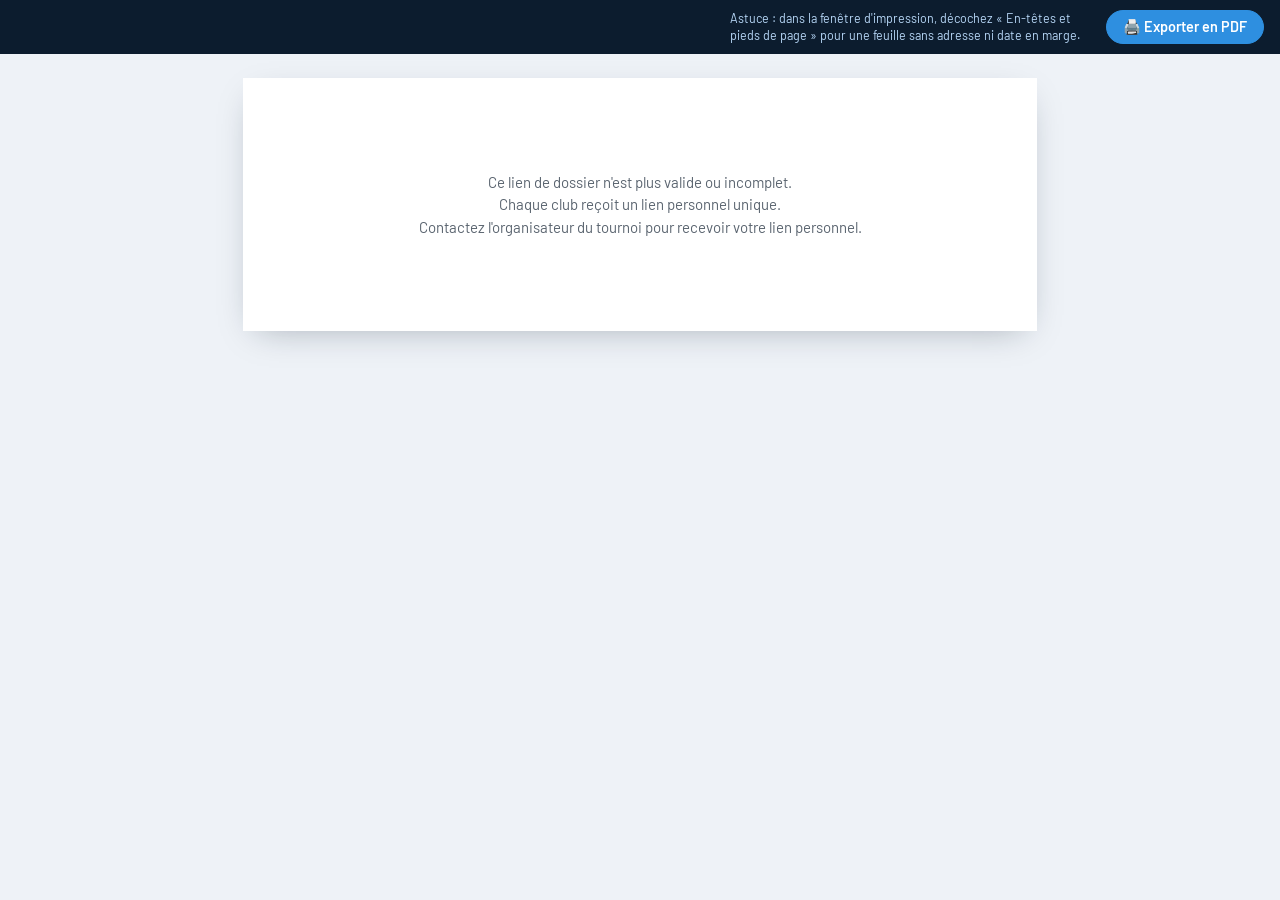
<file: frontend/dossier-club.html>
<!DOCTYPE html>
<html lang="fr">
<head>
  <meta charset="UTF-8">
  <meta name="viewport" content="width=device-width, initial-scale=1.0">
  <title>Dossier club</title>
  <link rel="icon" type="image/svg+xml" href="assets/logo-tournoi.svg">
  <meta name="description" content="Dossier récapitulatif du tournoi pour les clubs invités : infos pratiques, programme, format sportif, sécurité et contacts.">
  <!-- Pas d'indexation : document destiné aux clubs invités, pas au grand public. -->
  <meta name="robots" content="noindex">

  <!-- Polices de la charte (mêmes familles que le reste du site) -->
  <link rel="preconnect" href="https://fonts.googleapis.com">
  <link rel="preconnect" href="https://fonts.gstatic.com" crossorigin>
  <link href="https://fonts.googleapis.com/css2?family=Bebas+Neue&family=Barlow+Condensed:wght@500;600&family=Barlow:wght@400;600&display=swap" rel="stylesheet">

  <!-- Feuille de style DÉDIÉE : fond blanc, texte sombre, pensée pour l'impression A4
       (contrairement aux autres pages, sombres et pensées pour l'écran). -->
  <link rel="stylesheet" href="css/dossier.css">
  <!-- Bandeau partenaires (emplacement F) : mêmes règles que la page des scores et que
       l'aperçu de l'admin, pour que les trois montrent rigoureusement la même chose. -->
  <link rel="stylesheet" href="css/sponsors.css">
</head>
<body>

  <!-- Bandeau d'outils (jamais imprimé) : export PDF pour tous ; le retour admin et le
       titre « aperçu avant envoi » ne s'affichent QUE si la page est ouverte depuis
       l'administration (paramètre ?admin=1). Les clubs qui reçoivent le lien par email
       (sans ce paramètre) ne voient donc jamais de lien vers la plateforme d'administration. -->
  <div class="barre-outils no-print">
    <a class="btn-outil admin-seul" href="admin.html" hidden>← Retour à l'administration</a>
    <span class="barre-outils-titre admin-seul" hidden>Dossier club — aperçu avant envoi</span>
    <!-- Le pied de page du navigateur (date, titre, adresse, n° de page) n'est pas
         commandable en CSS : c'est une case de la fenêtre d'impression. Le JETON, lui, a
         déjà quitté l'adresse (masquerJetonDeLUrl) — il ne s'imprime plus, quoi qu'on coche. -->
    <span class="barre-outils-astuce">Astuce : dans la fenêtre d'impression, décochez
      « En-têtes et pieds de page » pour une feuille sans adresse ni date en marge.</span>
    <button type="button" class="btn-outil btn-principal" id="bouton-imprimer">🖨️ Exporter en PDF</button>
  </div>

  <!-- Le dossier lui-même, entièrement construit par js/dossier.js à partir des
       données du tournoi (Config Zone A + Zone B). Toute section sans donnée
       est masquée entièrement — pas de « non communiqué ». -->
  <main class="feuille" id="dossier">
    <div class="message-chargement" id="message-dossier">Chargement du dossier…</div>
  </main>

  <!-- Ordre de chargement identique aux autres pages :
       1) config.js (URL du backend) · 2) commun.js (helpers purs) · 3) api.js (apiGet)
       4) vendor/qrcode.js (générateur de QR code local, MIT — aucun appel externe)
       5) sponsors.js (bandeau partenaires) · 6) dossier.js (construit la page) -->
  <script src="js/config.js"></script>
  <script src="js/commun.js"></script>
  <script src="js/commun-dossier.js"></script>
  <script src="js/api.js"></script>
  <script src="js/vendor/qrcode.js"></script>
  <!-- Partenaires : le même moteur que la page des scores. Seul le bandeau permanent
       (emplacement F) est utilisé ici — jamais de message plein écran sur un dossier. -->
  <script src="js/sponsors.js"></script>
  <script src="js/dossier.js"></script>

</body>
</html>
</file>
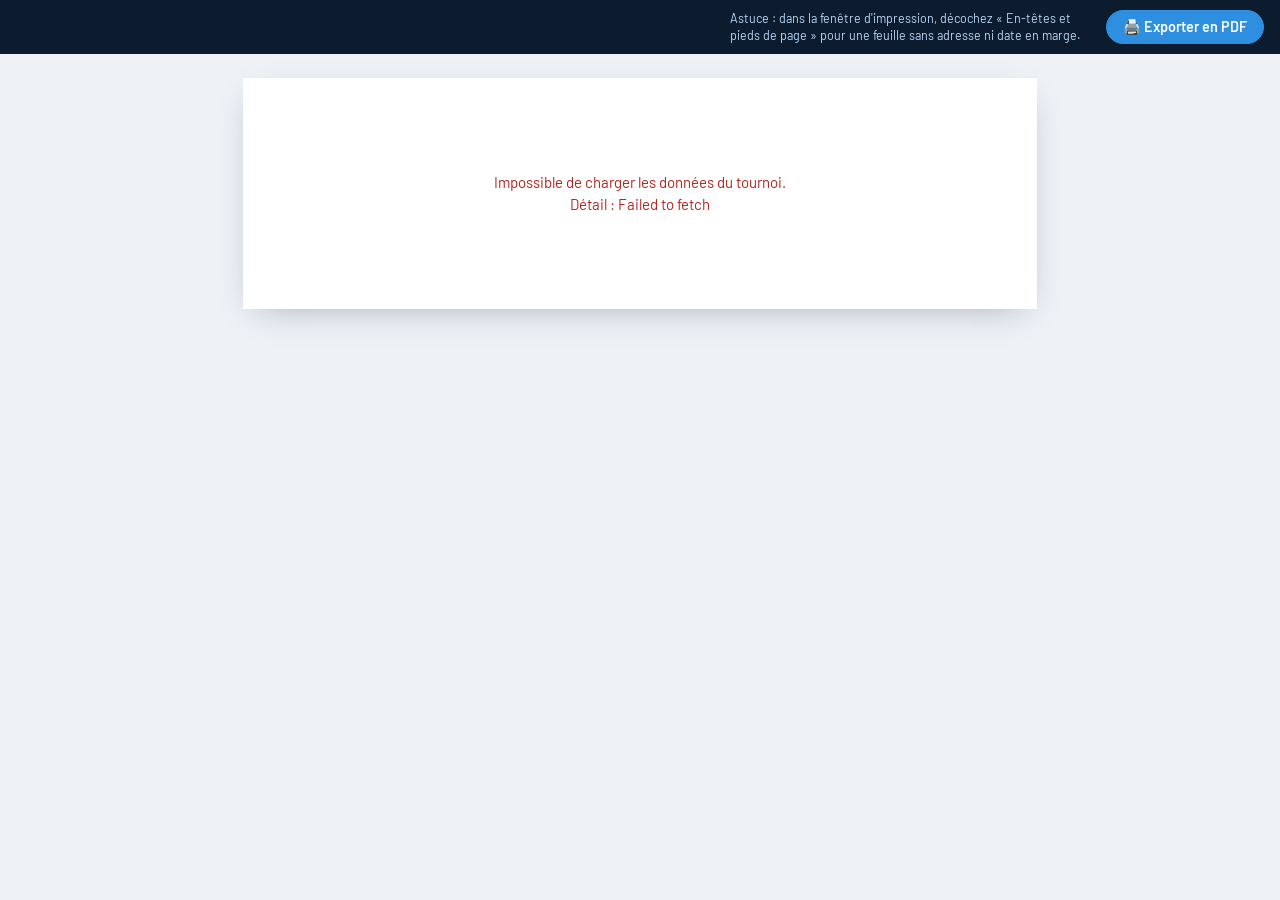
<file: frontend/invitation-club.html>
<!DOCTYPE html>
<html lang="fr">
<head>
  <meta charset="UTF-8">
  <meta name="viewport" content="width=device-width, initial-scale=1.0">
  <title>Invitation club</title>
  <link rel="icon" type="image/svg+xml" href="assets/logo-tournoi.svg">
  <meta name="description" content="Invitation au tournoi : déroulé de la journée, cadre sportif détaillé par catégorie et réponse attendue. Le dossier complet est envoyé aux clubs qui acceptent.">
  <!-- Pas d'indexation : document destiné aux clubs invités, pas au grand public. -->
  <meta name="robots" content="noindex">
  <!-- Ouverte depuis l'email, l'URL porte le jeton du club : aucun referrer ne doit le
       laisser fuiter vers les liens externes (règlement FFR, Instagram, site). -->
  <meta name="referrer" content="no-referrer">

  <!-- Polices de la charte (mêmes familles que le reste du site) -->
  <link rel="preconnect" href="https://fonts.googleapis.com">
  <link rel="preconnect" href="https://fonts.gstatic.com" crossorigin>
  <link href="https://fonts.googleapis.com/css2?family=Bebas+Neue&family=Barlow+Condensed:wght@500;600&family=Barlow:wght@400;600&display=swap" rel="stylesheet">

  <!-- Même feuille de style « document » que le dossier Phase 2 (fond blanc, format A4,
       pensée pour l'impression). Refonte vitrine : la page se lit comme un carton
       d'invitation (blason centré, affiche en héros, une carte par catégorie) ; l'export
       PDF s'étale sur quelques pages équilibrées. -->
  <link rel="stylesheet" href="css/dossier.css">
</head>
<body>

  <!-- Bandeau d'outils (jamais imprimé) : export PDF pour tous ; le retour admin et le titre
       « Phase 1 » ne s'affichent QUE si la page est ouverte depuis l'administration (?admin=1).
       Les clubs qui reçoivent le lien par email ne voient jamais de lien vers la plateforme. -->
  <div class="barre-outils no-print">
    <a class="btn-outil admin-seul" href="admin.html" hidden>← Retour à l'administration</a>
    <span class="barre-outils-titre admin-seul" hidden>Invitation club — Phase 1</span>
    <!-- Même remarque que sur le dossier : ce pied de page appartient au navigateur. -->
    <span class="barre-outils-astuce">Astuce : dans la fenêtre d'impression, décochez
      « En-têtes et pieds de page » pour une feuille sans adresse ni date en marge.</span>
    <button type="button" class="btn-outil btn-principal" id="bouton-imprimer">🖨️ Exporter en PDF</button>
  </div>

  <!-- L'invitation, entièrement construite par js/invitation.js à partir des données du
       tournoi (Config Zone A + Zone B). Générique : même contenu pour tous les clubs
       invités (aucune personnalisation à ce stade — réservée à la Phase 2). Toute section
       sans donnée est masquée — pas de « non communiqué ». -->
  <main class="feuille" id="invitation">
    <div class="message-chargement" id="message-invitation">Chargement de l'invitation…</div>
  </main>

  <!-- Ordre de chargement : config.js (URL du backend) · commun.js (helpers) · api.js (apiGet)
       · invitation.js (construit la page). Pas de QR / docx / itinéraire ici : réservés à la Phase 2. -->
  <script src="js/config.js"></script>
  <script src="js/commun.js"></script>
  <script src="js/commun-dossier.js"></script>
  <script src="js/api.js"></script>
  <script src="js/invitation.js"></script>

</body>
</html>
</file>
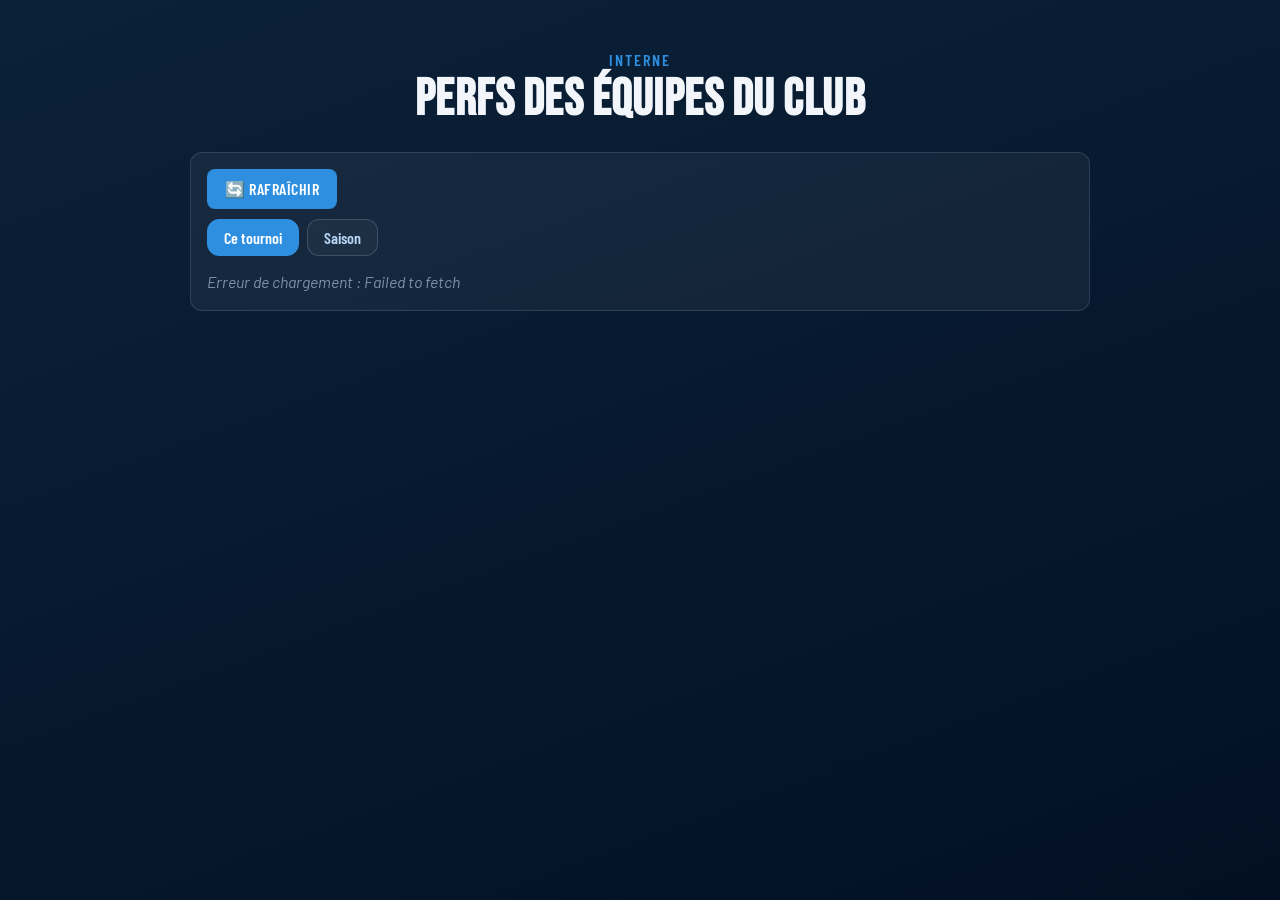
<file: frontend/perfs.html>
<!DOCTYPE html>
<html lang="fr">
<head>
  <meta charset="UTF-8">
  <meta name="viewport" content="width=device-width, initial-scale=1.0">
  <title>Perfs du club</title>
  <link rel="icon" type="image/svg+xml" href="assets/logo-tournoi.svg">

  <link rel="preconnect" href="https://fonts.googleapis.com">
  <link rel="preconnect" href="https://fonts.gstatic.com" crossorigin>
  <link href="https://fonts.googleapis.com/css2?family=Bebas+Neue&family=Barlow+Condensed:wght@500;600&family=Barlow:wght@400;600&display=swap" rel="stylesheet">

  <link rel="stylesheet" href="css/styles.css">
</head>
<body>

  <!--
    PAGE INTERNE « juste pour nous » : elle n'est volontairement PAS liée dans le
    menu public. Pour l'ouvrir, il faut connaître l'adresse (…/perfs.html).
    Elle ne fait que LIRE les données (getAll), elle ne modifie rien.
  -->
  <div class="conteneur">

    <header class="entete">
      <div class="sous-titre">Interne</div>
      <h1>Perfs des équipes du club</h1>
    </header>

    <main>
      <section class="carte">
        <div class="live-barre">
          <button id="btn-refresh-perfs" class="bouton">🔄 Rafraîchir</button>
          <span id="maj-perfs" class="live-maj"></span>
        </div>

        <!-- Deux onglets : le tournoi en cours, et le cumul de toute la saison. -->
        <div class="perfs-onglets">
          <button id="onglet-tournoi" class="onglet actif">Ce tournoi</button>
          <button id="onglet-saison" class="onglet">Saison</button>
        </div>

        <!-- Vue « Ce tournoi » : bilan + frise horaire du tournoi du jour. -->
        <div id="vue-tournoi">
          <div class="message">Chargement des perfs…</div>
        </div>

        <!-- Vue « Saison » : cumul des rencontres (historique), masquée au départ. -->
        <div id="vue-saison" hidden>
          <div class="message">Chargement de la saison…</div>
        </div>
      </section>
    </main>

  </div>

  <script src="js/config.js"></script>
  <script src="js/commun.js"></script>
  <script src="js/dialog.js"></script>
  <script src="js/api.js"></script>
  <script src="js/perfs.js"></script>

</body>
</html>
</file>
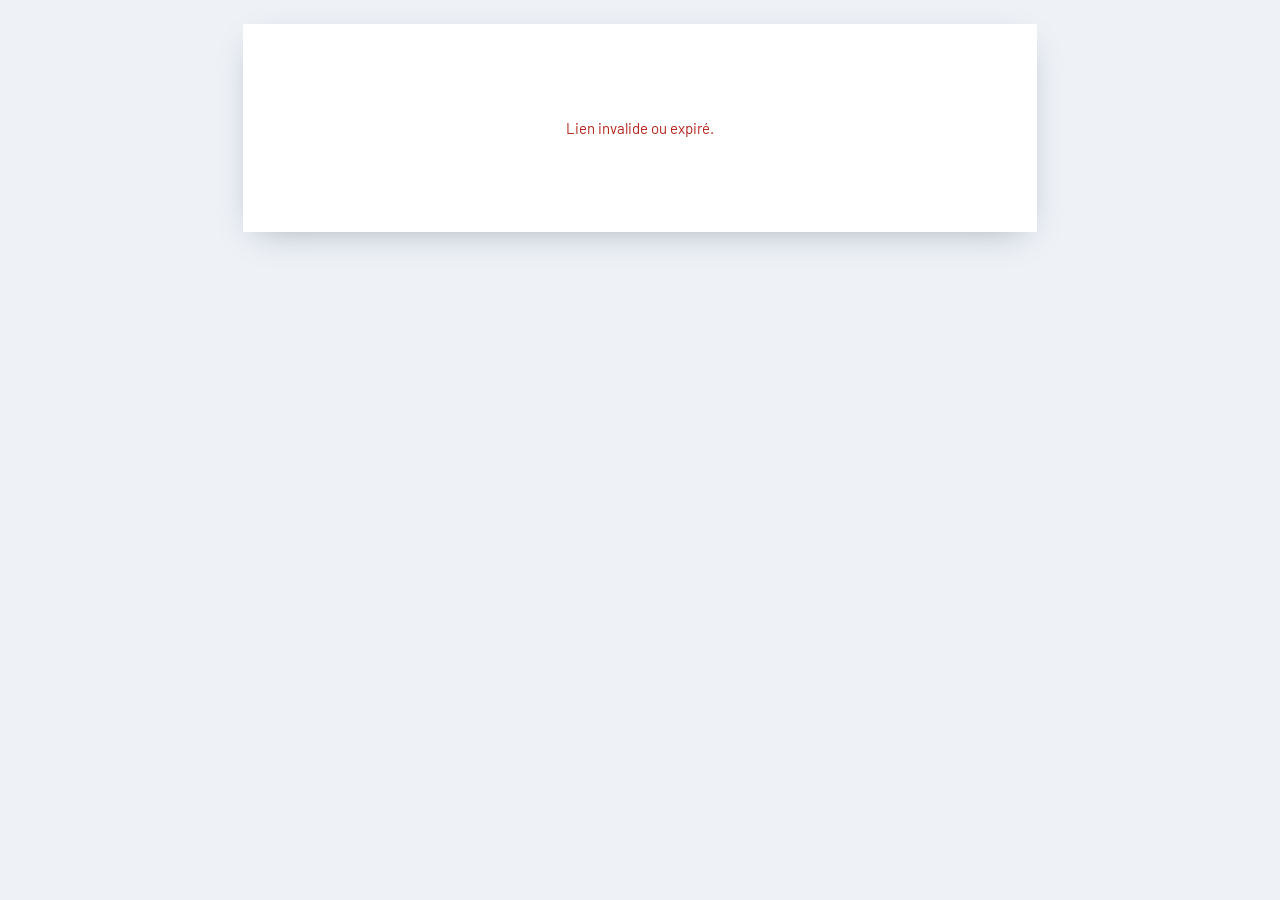
<file: frontend/reponse-invitation.html>
<!DOCTYPE html>
<html lang="fr">
<head>
  <meta charset="UTF-8">
  <meta name="viewport" content="width=device-width, initial-scale=1.0">
  <title>Répondre à l'invitation</title>
  <link rel="icon" type="image/svg+xml" href="assets/logo-tournoi.svg">
  <meta name="description" content="Répondez à l'invitation de votre club au tournoi : présence, catégories engagées, équipes, joueurs et éducateurs.">
  <!-- Page personnelle sécurisée par jeton : jamais indexée. -->
  <meta name="robots" content="noindex">
  <!-- L'URL porte le jeton du club : aucun referrer ne doit le laisser fuiter. -->
  <meta name="referrer" content="no-referrer">

  <link rel="preconnect" href="https://fonts.googleapis.com">
  <link rel="preconnect" href="https://fonts.gstatic.com" crossorigin>
  <link href="https://fonts.googleapis.com/css2?family=Bebas+Neue&family=Barlow+Condensed:wght@500;600&family=Barlow:wght@400;600&display=swap" rel="stylesheet">

  <!-- Même feuille « document » (fond blanc, charte) que l'invitation / le dossier.
       En-tête vitrine partagé avec l'invitation refondue (blason centré, grand titre). -->
  <link rel="stylesheet" href="css/dossier.css">
</head>
<body>

  <!-- Toute la page est construite par js/reponse.js après validation du jeton côté backend.
       Aucun lien vers l'administration : page publique destinée au contact du club. -->
  <main class="feuille" id="reponse">
    <div class="message-chargement" id="message-reponse">Chargement…</div>
  </main>

  <script src="js/config.js"></script>
  <script src="js/commun.js"></script>
  <script src="js/commun-dossier.js"></script>
  <script src="js/api.js"></script>
  <script src="js/reponse.js"></script>

</body>
</html>
</file>
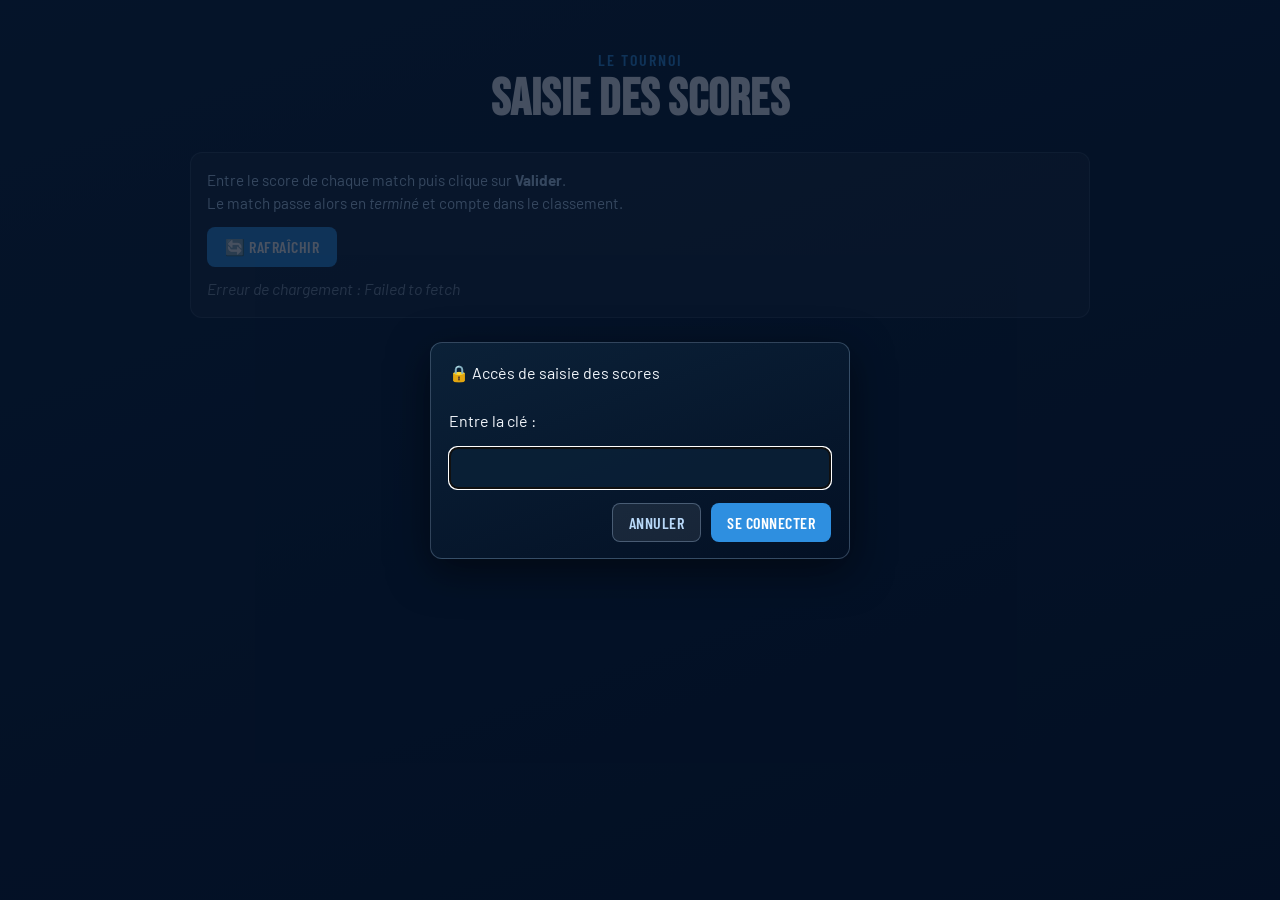
<file: frontend/saisie.html>
<!DOCTYPE html>
<html lang="fr">
<head>
  <meta charset="UTF-8">
  <!-- "viewport" = indispensable pour un affichage correct sur téléphone (mobile-first) -->
  <meta name="viewport" content="width=device-width, initial-scale=1.0">
  <title>Saisie des scores</title>
  <link rel="icon" type="image/svg+xml" href="assets/logo-tournoi.svg">

  <!-- Polices de la charte (Bebas Neue, Barlow Condensed, Barlow) via Google Fonts -->
  <link rel="preconnect" href="https://fonts.googleapis.com">
  <link rel="preconnect" href="https://fonts.gstatic.com" crossorigin>
  <link href="https://fonts.googleapis.com/css2?family=Bebas+Neue&family=Barlow+Condensed:wght@500;600&family=Barlow:wght@400;600&display=swap" rel="stylesheet">

  <!-- Notre feuille de style commune -->
  <link rel="stylesheet" href="css/styles.css">
</head>
<body>

  <div class="conteneur">

    <header class="entete">
      <div class="sous-titre">Le tournoi</div>
      <h1>Saisie des scores</h1>
    </header>

    <main>
      <section class="carte">
        <p class="note-generation">
          Entre le score de chaque match puis clique sur <strong>Valider</strong>.<br>
          Le match passe alors en <em>terminé</em> et compte dans le classement.
        </p>

        <!-- Barre de rafraîchissement : recharge les saisies faites sur les autres appareils. -->
        <div class="live-barre">
          <button type="button" class="bouton" id="bouton-rafraichir-saisie">🔄 Rafraîchir</button>
          <span class="live-maj" id="maj-saisie"></span>
        </div>

        <!-- Filtre catégorie : une table de marque par catégorie. Masqué s'il n'y en a qu'une. -->
        <div id="filtre-cat-saisie" class="mp-filtre" hidden>
          <label class="mp-label" for="select-cat-saisie">Catégorie à saisir :</label>
          <select id="select-cat-saisie" class="r-input"></select>
        </div>

        <!-- Filtre grand terrain : ne montre que les matchs des mini-terrains qui composent le
             grand terrain choisi (évite les erreurs à la table de marque). Masqué si la
             répartition automatique n'a pas été appliquée ou s'il n'y a qu'un grand terrain. -->
        <div id="filtre-terrain-saisie" class="mp-filtre" hidden>
          <label class="mp-label" for="select-terrain-saisie">Grand terrain :</label>
          <select id="select-terrain-saisie" class="r-input"></select>
        </div>

        <!-- La liste des matchs de la catégorie choisie, injectée par saisie.js -->
        <div id="liste-matchs">
          <div class="message">Chargement des matchs…</div>
        </div>
      </section>
    </main>

  </div>

  <!-- On charge les scripts DANS CET ORDRE :
       1) config.js  → définit l'URL du backend
       2) commun.js  → petites fonctions partagées par toutes les pages (echapper, estTermine…)
       3) dialog.js  → fenêtres de dialogue maison (utilisées par api.js et saisie.js)
       4) api.js     → fournit apiGet() / apiPost()
       5) saisie.js  → utilise le tout pour afficher la page -->
  <script src="js/config.js"></script>
  <script src="js/commun.js"></script>
  <script src="js/dialog.js"></script>
  <script src="js/api.js"></script>
  <script src="js/saisie.js"></script>

</body>
</html>
</file>
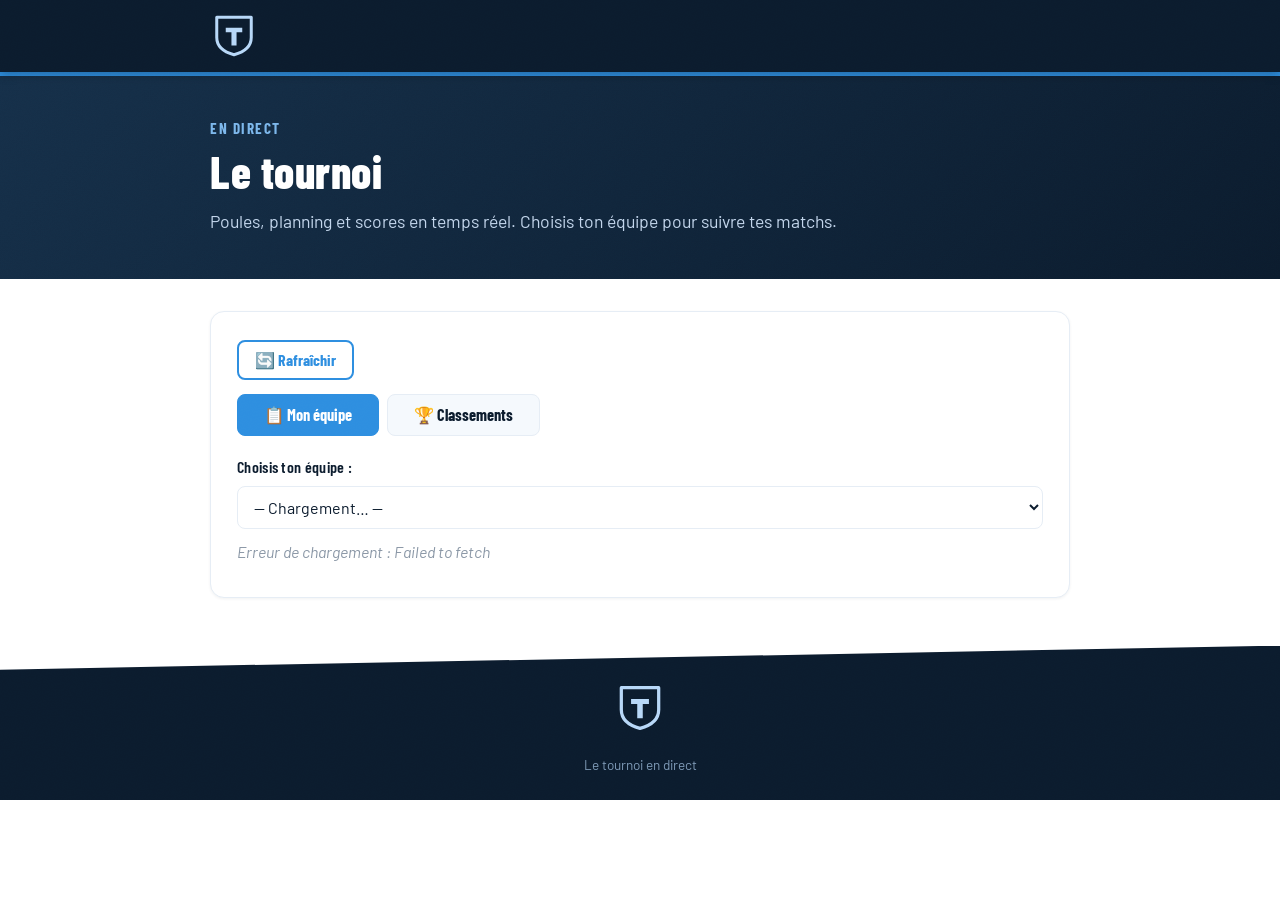
<file: frontend/tournoi.html>
<!DOCTYPE html>
<html lang="fr">
<head>
  <meta charset="UTF-8">
  <meta name="viewport" content="width=device-width, initial-scale=1.0">
  <title>Le tournoi</title>
  <meta name="theme-color" content="#0C1C2E">
  <meta name="description" content="Le tournoi de rugby en direct : poules, planning et scores en temps réel.">
  <link rel="icon" type="image/svg+xml" href="assets/logo-tournoi.svg">

  <!-- Polices de la charte du site vitrine (Barlow + Barlow Condensed) -->
  <link rel="preconnect" href="https://fonts.googleapis.com">
  <link rel="preconnect" href="https://fonts.gstatic.com" crossorigin>
  <link href="https://fonts.googleapis.com/css2?family=Barlow:wght@400;500;600;700&family=Barlow+Condensed:wght@600;700;800&display=swap" rel="stylesheet">

  <!-- Feuille de style DÉDIÉE à la page publique (thème clair). -->
  <link rel="stylesheet" href="css/tournoi-public.css">
  <!-- Encarts partenaires : feuille partagée avec l'écran d'administration (aperçus). -->
  <link rel="stylesheet" href="css/sponsors.css">
</head>
<body>

  <a class="lien-evitement" href="#contenu">Aller au contenu</a>

  <!--
    PAGE PUBLIQUE UNIQUE. Deux onglets : « Mon équipe » (matchs + classements d'une équipe)
    et « Classements » (derniers scores du tournoi + poules + niveaux croisés). Un seul appel
    réseau (getAll) et un seul rafraîchissement auto alimentent les 2 vues. Lecture seule.
  -->

  <!-- ============ EN-TÊTE (navy, comme le site vitrine) ============ -->
  <header class="entete">
    <div class="conteneur">
      <div class="logo">
        <img src="assets/logo-tournoi.svg" alt="" width="64" height="64" decoding="async">
      </div>
    </div>
  </header>

  <!-- ============ BANDEAU DE TITRE (dégradé navy) ============ -->
  <section class="bandeau-titre">
    <div class="conteneur">
      <p class="sous-titre">En direct</p>
      <h1 class="titre-page" id="titre-tournoi">Le tournoi</h1>
      <p class="chapo">Poules, planning et scores en temps réel. Choisis ton équipe pour suivre tes matchs.</p>
    </div>
  </section>

  <!-- ============ CONTENU ============ -->
  <main id="contenu" class="section">
    <div class="conteneur">
      <!-- ============ A · BANDEAU PARTENAIRE PRINCIPAL ============
           Rempli par sponsors.js. Reste vide (et invisible) tant qu'aucun partenaire
           n'est déclaré sur cet emplacement : la page est alors STRICTEMENT celle d'avant. -->
      <div id="sp-bandeau" class="sp-zone-bandeau" hidden></div>

      <div class="carte-app">

        <!-- Écran « à venir » : affiché tant que le tournoi n'est pas publié depuis l'admin. -->
        <div id="tournoi-avenir" hidden>
          <div class="avenir">
            <div class="avenir-emoji">🏉</div>
            <h2 class="avenir-titre">Le tournoi arrive bientôt</h2>
            <p class="avenir-texte">Les poules, le planning et les scores en direct s'afficheront ici
              dès l'ouverture du tournoi. Reviens un peu plus tard !</p>
          </div>
        </div>

        <!-- Tête : contrôles à gauche, podium (si certain) dans l'encadré à droite. -->
        <div class="tete-live">
          <div class="tete-controls">
            <div class="live-barre">
              <button id="btn-refresh" class="bouton">🔄 Rafraîchir</button>
              <span id="maj" class="live-maj"></span>
            </div>

            <!-- Barre d'onglets (segmenté). « Mon équipe » est l'onglet par défaut. -->
            <div class="onglets" role="tablist" aria-label="Vues du tournoi">
              <button class="onglet actif" data-onglet="equipe" role="tab" aria-selected="true" aria-controls="vue-equipe">📋 Mon équipe</button>
              <button class="onglet" data-onglet="classements" role="tab" aria-selected="false" aria-controls="vue-classements">🏆 Classements</button>
            </div>

            <!-- Filtre catégorie GLOBAL : pilote les deux onglets. Masqué s'il n'y a qu'une catégorie. -->
            <div id="filtre-categorie" class="mp-filtre" hidden>
              <label class="mp-label" for="select-categorie">Choisis ta catégorie :</label>
              <select id="select-categorie" class="r-input"></select>
            </div>
          </div>

          <!-- Colonne de droite : le podium (quand il est certain) puis le rail partenaires.
               Sur ordinateur cette colonne est vide les trois quarts du temps — le rail s'y
               installe sans rien pousser. Sur téléphone, il bascule en barre basse (CSS). -->
          <div class="tete-cote">
            <!-- Podium (top 3) : affiché seulement quand il est mathématiquement certain. -->
            <aside id="podium" class="podium" hidden></aside>
            <!-- B · RAIL PARTENAIRES (ordinateur). Rempli par sponsors.js. -->
            <aside id="sp-rail" class="sp-rail" hidden aria-label="Partenaires du tournoi"></aside>
          </div>
        </div>

        <div id="vues">
          <!-- 📋 Mon équipe : sélecteur + matchs + classements de l'équipe -->
          <div id="vue-equipe" role="tabpanel">
            <label class="mp-label" for="select-equipe">Choisis ton équipe :</label>
            <select id="select-equipe" class="r-input">
              <option value="">— Chargement… —</option>
            </select>
            <div id="mon-planning">
              <p class="vide">Sélectionne ton équipe pour voir tes matchs.</p>
            </div>
          </div>

          <!-- 🏆 Classements : derniers scores + poules (matin) + niveaux croisés (après-midi) -->
          <div id="vue-classements" role="tabpanel" hidden>
            <div class="message">Chargement des classements…</div>
          </div>
        </div>

        <!-- ============ E · MUR DES PARTENAIRES ============
             Tous les logos, sans hiérarchie, en bas de la carte. Rempli par sponsors.js. -->
        <div id="sp-mur" hidden></div>

      </div>
    </div>
  </main>

  <!-- ============ B · BARRE PARTENAIRE (téléphone) ============
       Même contenu que le rail, rendu en barre basse sur petit écran. Le corps de page
       réserve sa hauteur (classe .sp-barre-active) pour ne jamais recouvrir un score. -->
  <div id="sp-barre" class="sp-barre" hidden aria-label="Partenaires du tournoi"></div>

  <!-- ============ PIED DE PAGE (navy) ============ -->
  <footer class="pied">
    <div class="conteneur">
      <img class="pied-logo" src="assets/logo-tournoi.svg" alt="" width="64" height="64" decoding="async">
      <p>Le tournoi en direct</p>
    </div>
  </footer>

  <script src="js/config.js"></script>
  <script src="js/commun.js"></script>
  <script src="js/dialog.js"></script>
  <script src="js/api.js"></script>
  <script src="js/sponsors.js"></script>
  <script src="js/tournoi.js"></script>

</body>
</html>
</file>
<file: frontend/css/styles.css>
/* ==========================================================================
   TOURNOI R92 — Feuille de style commune à toutes les pages
   Charte : fond marine, bleu ciel, accent bleu vif, texte blanc cassé.
   Pensée "mobile-first" : les styles de base visent le téléphone, on ajuste
   ensuite pour les écrans plus larges avec une "media query".
   ========================================================================== */

/* --- Les couleurs et polices de la charte, définies une fois pour toutes.
       On les réutilise partout via "var(--nom)". Pour changer une couleur
       sur tout le site, on ne modifie qu'ici. --- */
:root {
  --marine:        #0B2138;  /* fond principal */
  --marine-fonce:  #031024;  /* fond plus sombre (dégradé, cartes) */
  --bleu-ciel:     #B8D8F8;  /* textes secondaires, labels */
  --accent:        #2E8FE0;  /* boutons, éléments importants */
  --texte:         #F2F6FB;  /* texte courant */

  --rayon:         12px;      /* arrondi des cartes */
  --espace:        16px;      /* espacement de base */
}

/* --- Remise à zéro simple + réglages de base --- */
* {
  box-sizing: border-box;   /* les paddings n'agrandissent pas la largeur */
  margin: 0;
  padding: 0;
}

/* L'attribut HTML `hidden` doit TOUJOURS masquer, même sur les éléments en display:flex
   (sinon une règle .classe { display: flex } l'emporte sur le [hidden] du navigateur). */
[hidden] { display: none !important; }

body {
  font-family: 'Barlow', system-ui, sans-serif;   /* texte courant */
  color: var(--texte);
  background: linear-gradient(160deg, var(--marine) 0%, var(--marine-fonce) 100%);
  min-height: 100vh;
  line-height: 1.5;
  padding: var(--espace);
}

/* --- Titres : Bebas Neue (grosse typo d'affichage) --- */
h1, h2, h3 {
  font-family: 'Bebas Neue', 'Barlow Condensed', sans-serif;
  letter-spacing: 0.5px;
  line-height: 1.1;
}

/* ==========================================================================
   En-tête de page
   ========================================================================== */
.entete {
  text-align: center;
  padding: var(--espace) 0 calc(var(--espace) * 1.5);
}

.entete h1 {
  font-size: 2.4rem;
  color: var(--texte);
}

.entete .sous-titre {
  font-family: 'Barlow Condensed', sans-serif;
  text-transform: uppercase;
  letter-spacing: 2px;
  color: var(--accent);
  font-size: 1rem;
  font-weight: 600;
}

/* ==========================================================================
   Cartes (blocs d'information)
   ========================================================================== */
.carte {
  background: rgba(255, 255, 255, 0.05);        /* léger voile clair sur le marine */
  border: 1px solid rgba(184, 216, 248, 0.15);  /* fin liseré bleu ciel */
  border-radius: var(--rayon);
  padding: var(--espace);
  margin-bottom: var(--espace);
}

.carte h2 {
  font-size: 1.5rem;
  color: var(--bleu-ciel);
  margin-bottom: 12px;
  border-bottom: 1px solid rgba(184, 216, 248, 0.15);
  padding-bottom: 8px;
}

/* --- En-tête d'une carte catégorie : badge à gauche, interrupteur à droite --- */
.ligne-info {
  display: flex;
  justify-content: space-between;
  align-items: center;
  padding: 6px 0;
}

/* ==========================================================================
   Catégories (une carte par catégorie)
   ========================================================================== */
.categorie {
  border-left: 4px solid var(--accent);   /* liseré d'accent à gauche */
}

.categorie .badge {
  display: inline-block;
  font-family: 'Bebas Neue', sans-serif;
  font-size: 1.6rem;
  background: var(--accent);
  color: #fff;
  padding: 2px 14px;
  border-radius: 8px;
  letter-spacing: 1px;
}

/* Grille des petits réglages d'une catégorie */
.grille-reglages {
  display: grid;
  grid-template-columns: repeat(2, 1fr);   /* 2 colonnes sur mobile */
  gap: 10px;
  margin-top: 12px;
}

/* Champ « libellé au-dessus + saisie » : mise en page à plat (pas de cartouche sombre
   individuel, qui donnait un effet de « bourrelets empilés » quand les champs se suivent). */
.reglage {
  padding: 4px 0;
  display: flex;
  flex-direction: column;
  gap: 5px;
}
.reglage .r-libelle {
  display: block;
  font-family: 'Barlow Condensed', sans-serif;
  text-transform: uppercase;
  font-size: 0.75rem;
  letter-spacing: 0.5px;
  color: var(--bleu-ciel);
}
/* Champ modifiable d'une catégorie (input ou select) */
.r-input {
  width: 100%;
  background: rgba(11, 33, 56, 0.8);
  color: var(--texte);
  border: 1px solid rgba(184, 216, 248, 0.25);
  border-radius: 6px;
  padding: 7px 8px;
  font-family: 'Barlow', sans-serif;
  font-size: 1.05rem;
}
select.r-input { cursor: pointer; }

/* --- Format de l'après-midi (choix par catégorie, dès le paramétrage) --- */
.bloc-format {
  margin-top: 14px;
  padding-top: 12px;
  border-top: 1px dashed rgba(184, 216, 248, 0.25);
}
.format-libelle {
  display: block;
  font-family: 'Barlow Condensed', sans-serif;
  text-transform: uppercase;
  font-size: 0.8rem;
  letter-spacing: 0.5px;
  color: var(--bleu-ciel);
  margin-bottom: 8px;
}
.format-cartes { display: grid; gap: 8px; }
.format-carte {
  display: flex;
  gap: 10px;
  align-items: flex-start;
  background: rgba(3, 16, 36, 0.4);
  border: 1px solid rgba(184, 216, 248, 0.25);
  border-radius: 10px;
  padding: 10px 12px;
  cursor: pointer;
}
.format-carte input {
  margin-top: 3px;
  accent-color: var(--accent);
  width: 18px; height: 18px;
  cursor: pointer; flex: none;
}
.format-carte .f-corps { display: flex; flex-direction: column; gap: 3px; }
.format-carte .f-titre {
  font-family: 'Barlow Condensed', sans-serif;
  font-weight: 600; font-size: 1.05rem;
  color: var(--texte);
}
.format-carte .f-desc { font-size: 0.9rem; line-height: 1.35; color: var(--bleu-ciel); }
.format-carte.est-choisi {
  border-color: var(--accent);
  box-shadow: inset 0 0 0 1px var(--accent);
  background: rgba(46, 143, 224, 0.12);
}

/* Carte d'un format SIGNALÉ « hors cadre École de Rugby » (COUPE_PLATEAU) : elle reste cochable
   comme les autres — seul son liseré ambre la distingue, pour qu'on la reconnaisse sans la fuir.
   L'ambre est le même que celui de l'encart ci-dessous : une information, pas une alarme.
   ⚠️ Le thème clair est traité dans theme-r92.css, qui est chargée APRÈS celle-ci et repeint les
   cartes en navy — un titre sombre y serait illisible. Les deux feuilles vont ensemble. */
.format-carte.est-hors-cadre { border-color: rgba(224, 158, 46, 0.55); }
.format-carte.est-hors-cadre .f-titre { color: #ffe6b0; }

/* Encart de rappel, affiché tant qu'une catégorie retient un format hors cadre EDR. */
.format-interdit-edr {
  margin: 0 0 10px;
  font-size: 0.9rem; line-height: 1.4;
  color: #ffe6b0;
  background: rgba(224, 158, 46, 0.16);
  border-radius: 8px; padding: 8px 10px;
}
.theme-clair .format-interdit-edr { color: #8a5a0c; background: #fdf4e3; }
/* Encart « format d'après-midi non configuré » (session 10) : couleur via .ffr-orange, mise en page ici. */
.format-defaut-histo { margin: 0 0 10px; font-size: 0.9rem; line-height: 1.4; border-radius: 8px; padding: 8px 10px; }

/* Champ « qualifiés en Coupe » : masqué, révélé seulement si COUPE_PLATEAU est choisi */
.format-coupe-param { margin-top: 10px; display: none; }
.bloc-format[data-format="COUPE_PLATEAU"] .format-coupe-param { display: flex; }
.f-aide { font-size: 0.82rem; color: var(--bleu-ciel); opacity: 0.9; }

/* Récapitulatif : un seul visible, selon le format choisi */
.format-recap-zone { margin-top: 10px; }
.format-recap {
  display: none;
  font-size: 0.9rem; line-height: 1.4;
  color: var(--texte);
  background: rgba(46, 143, 224, 0.10);
  border-radius: 8px; padding: 8px 10px;
}
.bloc-format[data-format="CROISE"] .r-CROISE,
.bloc-format[data-format="CROISE_DIAGONAL"] .r-CROISE_DIAGONAL,
.bloc-format[data-format="POULES_NIVEAU"] .r-POULES_NIVEAU,
.bloc-format[data-format="LIBRE"] .r-LIBRE,
.bloc-format[data-format="COUPE_PLATEAU"] .r-COUPE_PLATEAU { display: block; }

/* Surcharge thème clair (admin) */
.theme-clair .bloc-format { border-top-color: #e6edf5; }
.theme-clair .format-libelle { color: #8a97a6; }
.theme-clair .format-carte { background: #F5F9FD; border-color: #e6edf5; }
.theme-clair .format-carte .f-titre { color: #0C1C2E; }
.theme-clair .format-carte .f-desc { color: #55636f; }
.theme-clair .format-carte.est-choisi { background: rgba(46, 143, 224, 0.10); border-color: var(--accent); }
.theme-clair .f-aide { color: #8a97a6; }
.theme-clair .format-recap { color: #0C1C2E; }

/* -------- Contexte U14 (Super Challenge de France) — session 13 (déclaratif) --------
   Réutilise le langage visuel des cartes de format. .bloc-contexte est rendu AVANT .bloc-format ;
   en contexte SCF, on masque .bloc-format (sans objet) et on révèle le panneau .bloc-scf. */
.bloc-contexte { margin-top: 14px; padding-top: 12px; border-top: 1px dashed rgba(184, 216, 248, 0.25); }
.ctx-cartes { display: grid; gap: 8px; }
.ctx-carte {
  display: flex; gap: 10px; align-items: flex-start;
  background: rgba(3, 16, 36, 0.4);
  border: 1px solid rgba(184, 216, 248, 0.25);
  border-radius: 10px; padding: 10px 12px; cursor: pointer;
}
.ctx-carte input { margin-top: 3px; accent-color: var(--accent); width: 18px; height: 18px; cursor: pointer; flex: none; }
.ctx-carte .f-corps { display: flex; flex-direction: column; gap: 3px; }
.ctx-carte .f-titre { font-family: 'Barlow Condensed', sans-serif; font-weight: 600; font-size: 1.05rem; color: var(--texte); }
.ctx-carte .f-desc { font-size: 0.9rem; line-height: 1.35; color: var(--bleu-ciel); }
.ctx-carte.est-choisi { border-color: var(--accent); box-shadow: inset 0 0 0 1px var(--accent); background: rgba(46, 143, 224, 0.12); }

/* Panneau SCF : masqué par défaut, révélé quand le formulaire de la catégorie est en contexte SCF. */
.bloc-scf { display: none; margin-top: 10px; }
.form-categorie[data-contexte="SCF"] .bloc-scf { display: block; }
/* En SCF, les cartes « format d'après-midi » n'ont pas d'objet → masquées. */
.form-categorie[data-contexte="SCF"] .bloc-format { display: none; }

.scf-forme, .scf-note { margin: 0 0 10px; font-size: 0.9rem; line-height: 1.4; }
.scf-forme { color: var(--texte); background: rgba(46, 143, 224, 0.10); border-radius: 8px; padding: 8px 10px; }
/* Deux notes phase-dépendantes : une seule visible selon data-phase (comme les récaps). */
.scf-note { display: none; border-radius: 8px; padding: 8px 10px; }
.scf-note.n-P2 { color: var(--texte); background: rgba(46, 143, 224, 0.10); }
.scf-note.n-P3 { color: #ffe6b0; background: rgba(224, 158, 46, 0.16); }
.bloc-scf[data-phase="P2"] .scf-note.n-P2,
.bloc-scf[data-phase="P3"] .scf-note.n-P3 { display: block; }
.scf-phases { display: flex; flex-wrap: wrap; align-items: center; gap: 10px 14px; margin-bottom: 10px; }
.scf-phase-choix { display: inline-flex; align-items: center; gap: 6px; cursor: pointer; color: var(--texte); }
.scf-phase-choix input { accent-color: var(--accent); width: 16px; height: 16px; cursor: pointer; }
.scf-recap {
  display: none; font-size: 0.9rem; line-height: 1.4; color: var(--texte);
  background: rgba(46, 143, 224, 0.10); border-radius: 8px; padding: 8px 10px; margin-bottom: 10px;
}
.bloc-scf[data-phase="P2"] .r-P2,
.bloc-scf[data-phase="P3"] .r-P3 { display: block; }

/* Surcharge thème clair (admin) */
.theme-clair .bloc-contexte { border-top-color: #e6edf5; }
.theme-clair .ctx-carte { background: #F5F9FD; border-color: #e6edf5; }
.theme-clair .ctx-carte .f-titre { color: #0C1C2E; }
.theme-clair .ctx-carte .f-desc { color: #55636f; }
.theme-clair .ctx-carte.est-choisi { background: rgba(46, 143, 224, 0.10); border-color: var(--accent); }
.theme-clair .scf-forme, .theme-clair .scf-recap { color: #0C1C2E; }
.theme-clair .scf-phase-choix { color: #0C1C2E; }
.theme-clair .scf-note.n-P2 { color: #0C1C2E; background: rgba(46, 143, 224, 0.10); }
.theme-clair .scf-note.n-P3 { color: #8a5a0c; background: #fdf4e3; }

/* Arbitre désigné (Super Challenge) : petite étiquette discrète sur les matchs. */
.arbitre-tag { font-size: 0.85em; color: var(--bleu-ciel); white-space: nowrap; }
.theme-clair .arbitre-tag { color: #55636f; }

/* -------- Pause méridienne échelonnée (réglage global, carte Horaires) -------- */
.ech-toggle { display: inline-flex; align-items: center; gap: 8px; cursor: pointer; color: var(--texte); font-weight: 600; }
.ech-toggle input { width: 18px; height: 18px; accent-color: var(--accent); cursor: pointer; flex: none; }
.theme-clair .ech-toggle { color: #0C1C2E; }
/* Label « — début » (pause classique) vs « à partir de » (échelonnée) ; durée et fin selon data-ech. */
.bloc-pause-dej .lbl-pause-dej-ech { display: none; }
.bloc-pause-dej[data-ech="oui"] .lbl-pause-dej-fixe { display: none; }
.bloc-pause-dej[data-ech="oui"] .lbl-pause-dej-ech { display: inline; }
.bloc-pause-dej[data-ech="oui"] .champ-pause-duree { display: none; }
.bloc-pause-dej .champ-pause-fin { display: none; }
.bloc-pause-dej[data-ech="oui"] .champ-pause-fin { display: block; }
.f-aide-mini { font-size: 0.82em; opacity: 0.8; }

/* --- Terrains (choix Auto / Manuel par catégorie) --- */
.bloc-terrains {
  margin-bottom: 14px;
  padding-bottom: 12px;
  border-bottom: 1px dashed rgba(184, 216, 248, 0.25);
}
.terr-mode { display: inline-flex; gap: 6px; margin-bottom: 8px; }
.terr-choix {
  display: inline-flex; align-items: center; gap: 6px;
  background: rgba(3, 16, 36, 0.4);
  border: 1px solid rgba(184, 216, 248, 0.25);
  border-radius: 8px; padding: 6px 12px; cursor: pointer;
  font-family: 'Barlow Condensed', sans-serif; font-size: 1rem; color: var(--texte);
}
.terr-choix input { accent-color: var(--accent); width: 16px; height: 16px; cursor: pointer; }
/* Révélation selon le mode (data-terrains sur le bloc). */
.terr-manuel, .terr-conseils { display: none; }
.bloc-terrains[data-terrains="manuel"] .terr-manuel { display: flex; }
.bloc-terrains[data-terrains="manuel"] .terr-conseils { display: block; }
.terr-auto-info {
  display: none;
  font-size: 0.9rem; line-height: 1.4; color: var(--bleu-ciel);
  background: rgba(46, 143, 224, 0.10); border-radius: 8px; padding: 8px 10px;
}
.bloc-terrains[data-terrains="auto"] .terr-auto-info { display: block; }
.terr-conseils { margin-top: 8px; display: flex; flex-direction: column; gap: 6px; }
.terr-conseil {
  font-size: 0.9rem; line-height: 1.35; border-radius: 8px; padding: 7px 10px;
}
.terr-conseil.ko   { color: #ffd7d0; background: rgba(224, 76, 46, 0.16); }
.terr-conseil.warn { color: #ffe6b0; background: rgba(224, 158, 46, 0.16); }
.terr-conseil.ok   { color: #c7f0d2; background: rgba(46, 200, 120, 0.14); }

.theme-clair .bloc-terrains { border-bottom-color: #e6edf5; }
.theme-clair .terr-choix { background: #F5F9FD; border-color: #e6edf5; color: #0C1C2E; }
.theme-clair .terr-auto-info { color: #55636f; }
.theme-clair .terr-conseil.ko   { color: #8a1c0c; background: #fdece9; }
.theme-clair .terr-conseil.warn { color: #8a5a0c; background: #fdf4e3; }
.theme-clair .terr-conseil.ok   { color: #14683a; background: #e6f7ee; }

/* Interrupteur "Présente" */
.toggle {
  display: inline-flex;
  align-items: center;
  gap: 8px;
  cursor: pointer;
  font-family: 'Barlow Condensed', sans-serif;
  text-transform: uppercase;
  letter-spacing: 0.5px;
  color: var(--bleu-ciel);
  font-size: 0.95rem;
}
.toggle input {
  width: 18px;
  height: 18px;
  accent-color: var(--accent);
  cursor: pointer;
}

/* ==========================================================================
   Formulaire de réglages (horaires) — libellé à gauche, champ à droite
   ========================================================================== */
.form-reglages { display: flex; flex-direction: column; }

.champ-reglage {
  display: flex;
  justify-content: space-between;
  align-items: center;
  gap: 12px;
  padding: 9px 0;
  border-bottom: 1px solid rgba(184, 216, 248, 0.08);
}
.champ-reglage label {
  font-family: 'Barlow Condensed', sans-serif;
  text-transform: uppercase;
  letter-spacing: 0.5px;
  color: var(--bleu-ciel);
  font-size: 0.95rem;
}
.champ-reglage input {
  background: rgba(3, 16, 36, 0.6);
  color: var(--texte);
  border: 1px solid rgba(184, 216, 248, 0.25);
  border-radius: 8px;
  padding: 8px 10px;
  font-family: 'Barlow', sans-serif;
  font-size: 1.1rem;
  width: 130px;
  text-align: center;
}
/* Rend l'icône du sélecteur d'heure visible sur fond sombre */
.champ-reglage input[type="time"]::-webkit-calendar-picker-indicator {
  filter: invert(1) opacity(0.6);
  cursor: pointer;
}

.ligne-action {
  display: flex;
  align-items: center;
  gap: 12px;
  margin-top: 14px;
  flex-wrap: wrap;
}

/* Heure de fin : groupe "case auto + champ heure" */
.fin-groupe { display: inline-flex; align-items: center; gap: 10px; }
.mini-toggle {
  display: inline-flex;
  align-items: center;
  gap: 5px;
  cursor: pointer;
  font-family: 'Barlow Condensed', sans-serif;
  text-transform: uppercase;
  font-size: 0.8rem;
  color: var(--bleu-ciel);
}
.mini-toggle input { width: 16px; height: 16px; accent-color: var(--accent); cursor: pointer; }
.champ-reglage input:disabled { opacity: 0.4; cursor: not-allowed; }

/* ==========================================================================
   Formulaire d'ajout d'équipe + liste des équipes
   ========================================================================== */
.form-equipe {
  display: flex;
  flex-wrap: wrap;                /* passe à la ligne sur petit écran */
  gap: 10px;
  margin-bottom: 14px;
}
.form-equipe input[type="text"],
.form-equipe input[type="email"],
.form-equipe input[type="number"],
.form-equipe select {
  flex: 1 1 150px;
  padding: 10px 12px;
  border-radius: 8px;
  border: 1px solid rgba(184, 216, 248, 0.25);
  background: rgba(3, 16, 36, 0.5);
  color: var(--texte);
  font-family: 'Barlow', sans-serif;
  font-size: 1rem;
}
.form-equipe input::placeholder { color: #7f92a8; }
/* Retour visuel de casse pendant la saisie (le nom d'équipe et la carte clubs invités) :
   MAJUSCULES pour les noms/prénoms, minuscules pour l'email. La valeur stockée est
   normalisée à l'enregistrement (voir admin.js). */
#champ-nom,
#champ-club-nom, #champ-club-contact, #champ-club-prenom,
.club-edit-nom, .club-edit-contact, .club-edit-prenom { text-transform: uppercase; }
#champ-club-email, .club-edit-email { text-transform: lowercase; }

/* Bouton générique (accent) */
.bouton {
  background: var(--accent);
  color: #fff;
  border: none;
  cursor: pointer;
  padding: 10px 18px;
  border-radius: 8px;
  font-family: 'Barlow Condensed', sans-serif;
  text-transform: uppercase;
  letter-spacing: 0.5px;
  font-weight: 600;
  font-size: 1rem;
}
.bouton:hover { background: #2477bd; }
.bouton:disabled { opacity: 0.6; cursor: default; }

/* Bouton d'action destructive (réinitialisation) : rouge pour attirer l'attention. */
.bouton-danger { background: #c0392b; }
.bouton-danger:hover { background: #a93226; }

/* Bouton d'action SÛRE (recalcul non destructif, garde les scores) : vert rassurant,
   visuellement distinct du tirage complet. Placé juste sous « Générer ». */
.bouton-doux { background: #2f9e5f; margin-top: 8px; }
.bouton-doux:hover { background: #27824e; }
.aide-recalculer { margin-top: 8px; }

/* Carte « zone de danger » : liseré rouge pour la distinguer des cartes normales. */
.carte-danger {
  border: 1px solid rgba(255, 120, 120, 0.4);
  border-left: 4px solid #c0392b;
}
.carte-danger h2 { color: #ff9b8f; }
.liste-danger {
  margin: 4px 0 12px 20px;
  color: var(--bleu-ciel);
}
.liste-danger li { margin-bottom: 4px; }

/* Message sous le formulaire */
.message-form { min-height: 1.3em; font-family: 'Barlow Condensed', sans-serif; }
.message-form.ok { color: #9fe0a0; }
.message-form.ko { color: #ffb4b4; }

/* Liste des équipes, groupée par catégorie */
.groupe-categorie { margin-top: 14px; }
.groupe-categorie h3 {
  color: var(--bleu-ciel);
  font-size: 1.3rem;
  margin-bottom: 6px;
  display: flex;
  align-items: center;
  gap: 8px;
}
.groupe-categorie .cat-mini {
  font-family: 'Barlow Condensed', sans-serif;
  font-size: 0.9rem;
  color: #7f92a8;
}
/* Le bouton "Tout supprimer" se cale à droite du titre de catégorie. */
.groupe-categorie h3 .bouton-suppr-tout {
  margin-left: auto;
  font-size: 0.8rem;
  padding: 3px 9px;
}
.equipe-item {
  display: flex;
  justify-content: space-between;
  align-items: center;
  gap: 10px;
  background: rgba(3, 16, 36, 0.4);
  border-radius: 8px;
  padding: 8px 12px;
  margin-bottom: 6px;
}
.equipe-item .nom { font-weight: 600; }
/* Regroupe les boutons Modifier + Supprimer (ou Enregistrer + Annuler). */
.equipe-actions {
  display: flex;
  gap: 6px;
  flex-shrink: 0;
}
/* Champs de saisie quand on édite une équipe en ligne — nom ET effectifs : UNE seule
   définition de boîte pour les trois, pour qu'ils ne puissent pas diverger avec le temps. */
.champ-edit-nom,
.champ-edit-joueurs,
.champ-edit-educateurs {
  background: rgba(3, 16, 36, 0.6);
  border: 1px solid rgba(120, 180, 255, 0.4);
  color: #eaf2ff;
  border-radius: 6px;
  padding: 5px 9px;
  font-family: inherit;
  font-size: 0.95rem;
}
/* Propre au nom : il prend la place restante et s'affiche en MAJUSCULES. */
.champ-edit-nom { flex: 1; min-width: 0; text-transform: uppercase; }

/* ---- Effectifs déclarés par équipe (joueurs / éducateurs) ---- */
/* Ces champs héritent de la boîte commune (formulaire d'ajout ou ligne en édition) : ici on ne
   règle QUE ce qui leur est propre — une largeur courte, pour laisser la place au nom. */
/* `min-width: 0` est INDISPENSABLE : un élément flex a un plancher `min-width: auto` égal à sa
   largeur intrinsèque, et celle d'un champ `number` (~187 px) écrasait la base de 96 px. */
.champ-effectif { text-align: center; text-transform: none; min-width: 0; }
.form-equipe input.champ-effectif { flex: 0 0 96px; }
.equipe-item .champ-effectif { flex: 0 0 84px; }
/* Badge « 12 joueurs · 2 éducs » à côté du nom. */
.equipe-effectifs {
  margin-right: auto;
  font-family: 'Barlow Condensed', sans-serif;
  font-size: .85rem;
  opacity: .7;
  white-space: nowrap;
}
.equipe-effectifs.est-auto { font-style: italic; opacity: .55; }
/* En édition, la ligne peut passer sur deux lignes (3 champs + boutons + note). */
.equipe-item.en-edition { flex-wrap: wrap; }
.equipe-note-edition {
  flex: 1 1 100%;
  font-size: .82rem;
  line-height: 1.45;
  color: #d68d14;
}

.bouton-suppr,
.bouton-modif {
  background: transparent;
  border-radius: 6px;
  cursor: pointer;
  padding: 4px 10px;
  font-family: 'Barlow Condensed', sans-serif;
  font-size: 0.85rem;
}
.bouton-suppr {
  border: 1px solid rgba(255, 120, 120, 0.4);
  color: #ffb4b4;
}
.bouton-suppr:hover { background: rgba(255, 80, 80, 0.15); }
.bouton-modif {
  border: 1px solid rgba(120, 180, 255, 0.4);
  color: #bcd6ff;
}
.bouton-modif:hover { background: rgba(80, 150, 255, 0.15); }
.bouton-suppr:disabled,
.bouton-modif:disabled { opacity: 0.5; cursor: default; }
/* Boutons réduits à une icône (crayon / corbeille / email) : icône BLANCHE, sans fond
   ni contour (juste un léger fond au survol pour le retour visuel). */
.bouton-icone {
  padding: 4px 6px;
  font-size: 1rem;
  line-height: 1;
  background: none;
  border: none;
  color: #ffffff;
  box-shadow: none;
}
.bouton-icone:hover { background: rgba(255, 255, 255, 0.14); }
.bouton-icone:disabled { opacity: 0.4; }

/* Icônes SVG d'interface (svgIcone) — alignées avec le texte des boutons. */
.ic {
  width: 1.05em;
  height: 1.05em;
  vertical-align: -0.15em;
  flex: none;
}
.bouton .ic,
button .ic { margin-right: 0.45em; }
/* Boutons à icône SEULE (crayon, corbeille, email…) : icône centrée, sans marge. */
.bouton-icone { display: inline-flex; align-items: center; justify-content: center; }
.bouton-icone .ic { margin: 0; width: 1.2em; height: 1.2em; }

.vide { color: #7f92a8; font-style: italic; }

/* ==========================================================================
   Génération : bouton, note, poules et tableau de planning
   ========================================================================== */
.note-generation {
  color: var(--bleu-ciel);
  font-size: 0.95rem;
  margin-bottom: 12px;
}
#bloc-generation .message-form { white-space: pre-line; margin-top: 8px; }

/* Badge d'avancement « X/Y saisis » à côté d'une catégorie / phase du planning admin. */
.avancement {
  font-family: 'Barlow Condensed', sans-serif;
  font-size: 0.8rem;
  font-weight: 600;
  letter-spacing: 0.5px;
  padding: 1px 8px;
  border-radius: 999px;
  margin-left: 8px;
  vertical-align: middle;
  white-space: nowrap;
}
.avc-complet {
  background: rgba(159, 224, 160, 0.16);
  color: #9fe0a0;
  border: 1px solid rgba(159, 224, 160, 0.5);
}
.avc-partiel {
  background: rgba(184, 216, 248, 0.12);
  color: var(--bleu-ciel);
  border: 1px solid rgba(184, 216, 248, 0.35);
}

/* ==========================================================================
   Éditeur manuel des poules du matin
   ========================================================================== */
.edit-poules {
  border: 1px solid rgba(46, 143, 224, 0.4);
  background: rgba(46, 143, 224, 0.06);
  border-radius: var(--rayon);
  padding: 12px 14px;
  margin-top: 12px;
}
.edit-titre { color: var(--bleu-ciel); font-size: 1.3rem; margin-bottom: 6px; }
.edit-cat { margin-top: 14px; }
.edit-cat-titre {
  color: var(--accent);
  font-size: 1.25rem;
  display: flex; align-items: baseline; gap: 10px; flex-wrap: wrap;
}
.edit-equilibre {
  font-family: 'Barlow Condensed', sans-serif;
  font-size: 0.85rem; font-weight: 600;
  padding: 1px 8px; border-radius: 999px;
}
.edit-equilibre.ok { color: #9fe0a0; background: rgba(159, 224, 160, 0.14); border: 1px solid rgba(159, 224, 160, 0.4); }
.edit-equilibre.ko { color: #ffd9a8; background: rgba(255, 170, 80, 0.12); border: 1px solid rgba(255, 180, 100, 0.4); }

/* Grille de poules côte à côte (empile sur mobile) */
.edit-poules-grille {
  display: grid;
  grid-template-columns: repeat(auto-fit, minmax(180px, 1fr));
  gap: 10px;
  margin-top: 8px;
}
.edit-poule {
  background: rgba(3, 16, 36, 0.45);
  border: 1px solid rgba(184, 216, 248, 0.15);
  border-radius: 8px;
  padding: 8px 10px;
}
.edit-poule-titre {
  font-family: 'Barlow Condensed', sans-serif;
  text-transform: uppercase; letter-spacing: 0.5px;
  color: var(--bleu-ciel); font-weight: 600; margin-bottom: 6px;
}
.edit-equipe {
  display: flex; align-items: center; justify-content: space-between; gap: 8px;
  background: rgba(11, 33, 56, 0.7);
  border-radius: 6px; padding: 5px 8px; margin-bottom: 5px;
  font-size: 0.95rem;
}
.edit-x {
  flex: 0 0 auto;
  border: 1px solid rgba(255, 120, 120, 0.45);
  color: #ffb4b4; background: transparent;
  border-radius: 6px; cursor: pointer; padding: 1px 8px; font-size: 0.9rem; line-height: 1.3;
}
.edit-x:hover { background: rgba(255, 80, 80, 0.15); }

/* Zone « à replacer » */
.edit-bench {
  margin-top: 10px;
  border: 1px dashed rgba(255, 180, 100, 0.5);
  background: rgba(255, 170, 80, 0.07);
  border-radius: 8px; padding: 8px 10px;
}
.edit-bench-titre {
  font-family: 'Barlow Condensed', sans-serif;
  text-transform: uppercase; letter-spacing: 0.5px;
  color: #ffd9a8; font-weight: 600; margin-bottom: 6px;
}
.edit-equipe-bench { flex-wrap: wrap; }
.edit-cibles { display: inline-flex; gap: 6px; flex-wrap: wrap; }
.edit-vers {
  border: 1px solid rgba(120, 180, 255, 0.45);
  color: #bcd6ff; background: transparent;
  border-radius: 6px; cursor: pointer; padding: 3px 9px;
  font-family: 'Barlow Condensed', sans-serif; font-size: 0.85rem;
}
.edit-vers:hover { background: rgba(80, 150, 255, 0.15); }

.poule-compo {
  background: rgba(3, 16, 36, 0.4);
  border-radius: 8px;
  padding: 8px 12px;
  margin-bottom: 6px;
}
.poule-compo strong { color: var(--accent); }

/* Le tableau peut défiler horizontalement sur petit écran */
.table-scroll { overflow-x: auto; margin-top: 8px; }

.table-planning {
  width: 100%;
  border-collapse: collapse;
  font-size: 0.95rem;
}
.table-planning th,
.table-planning td {
  text-align: left;
  padding: 8px 10px;
  border-bottom: 1px solid rgba(184, 216, 248, 0.12);
  white-space: nowrap;
}
.table-planning th {
  font-family: 'Barlow Condensed', sans-serif;
  text-transform: uppercase;
  letter-spacing: 0.5px;
  color: var(--bleu-ciel);
  font-size: 0.85rem;
}
.table-planning td:first-child { font-weight: 600; }
.table-planning .vs { color: var(--bleu-ciel); font-size: 0.85rem; margin: 0 4px; }

/* ==========================================================================
   Arbitrages (pistes d'ajustement quand le planning dépasse l'heure de fin)
   ========================================================================== */
.arbitrages {
  margin-top: 12px;
  border: 1px solid rgba(255, 180, 100, 0.35);
  background: rgba(255, 170, 80, 0.08);
  border-radius: var(--rayon);
  padding: 12px 14px;
}
.arb-titre { color: #ffd9a8; font-size: 0.95rem; margin-bottom: 8px; }
.arb-note { color: var(--bleu-ciel); font-size: 0.85rem; }
.arb-liste { list-style: none; display: flex; flex-direction: column; gap: 6px; }
.arb-item {
  width: 100%;
  text-align: left;
  cursor: pointer;
  background: rgba(3, 16, 36, 0.5);
  color: var(--texte);
  border: 1px solid rgba(184, 216, 248, 0.2);
  border-radius: 8px;
  padding: 9px 12px;
  font-family: 'Barlow', sans-serif;
  font-size: 0.95rem;
}
.arb-item:hover { border-color: var(--accent); background: rgba(46, 143, 224, 0.15); }
.arb-item.tient { border-color: rgba(120, 220, 130, 0.5); }
.arb-item .arb-fin { color: var(--bleu-ciel); font-family: 'Barlow Condensed', sans-serif; }
.arb-item:disabled { opacity: 0.5; cursor: default; }

/* ==========================================================================
   Messages (chargement, erreur)
   ========================================================================== */
.message {
  text-align: center;
  padding: var(--espace);
  color: var(--bleu-ciel);
  font-family: 'Barlow Condensed', sans-serif;
  font-size: 1.1rem;
}
.message.erreur {
  color: #ffb4b4;
  background: rgba(255, 80, 80, 0.1);
  border-radius: var(--rayon);
}

/* ==========================================================================
   Écrans plus larges (tablette / ordinateur)
   ========================================================================== */
@media (min-width: 700px) {
  body { padding: calc(var(--espace) * 2); }

  /* On centre le contenu et on limite la largeur pour le confort de lecture */
  .conteneur { max-width: 900px; margin: 0 auto; }

  .entete h1 { font-size: 3.2rem; }

  .grille-reglages { grid-template-columns: repeat(3, 1fr); }
}

/* ==========================================================================
   GRAND ÉCRAN (≥1024px) — la page admin devient un vrai TABLEAU DE BORD :
   conteneur plus large + <main> en grille 2 colonnes. Les formulaires étroits se
   placent côte à côte ; les blocs larges (récap, catégories, équipes, planning)
   occupent toute la largeur. Le mobile (une colonne) reste inchangé.
   La page admin est la seule à avoir une grille dans <main> (id="reglages" présent).
   ========================================================================== */
@media (min-width: 1024px) {
  .conteneur:has(#reglages) { max-width: 1320px; }

  main:has(#reglages) {
    display: grid;
    grid-template-columns: 1fr 1fr;
    gap: var(--espace);
    align-items: start;
  }
  /* #reglages est un conteneur logique : ses deux zones deviennent des cellules. */
  #reglages { display: contents; }

  /* Blocs pleine largeur (contenu large ou récapitulatif). */
  #barre-connexion,
  #tableau-bord,
  #zone-categories,
  #bloc-equipes,
  #bloc-generation,
  #bloc-reinitialisation { grid-column: 1 / -1; }

  /* Espacement géré par `gap` : on retire la marge basse des cellules directes. */
  main:has(#reglages) > .carte,
  main:has(#reglages) > #barre-connexion,
  main:has(#reglages) > #tableau-bord,
  #zone-horaires > .carte { margin-bottom: 0; }

  /* Sur desktop uniquement : « Publier » à GAUCHE et « Phase après-midi » à DROITE.
     `order` n'agit qu'en grille → l'ordre HTML (Après-midi puis Publier, logique sur
     mobile) est préservé sur petit écran. On garde la Réinitialisation en dernier. */
  #bloc-publication      { order: 1; }
  #bloc-apresmidi        { order: 2; }
  #bloc-reinitialisation { order: 3; }
}

/* ==========================================================================
   Saisie des scores (page saisie.html)
   ========================================================================== */
.match {
  background: rgba(3, 16, 36, 0.5);
  border: 1px solid rgba(184, 216, 248, 0.15);
  border-radius: var(--rayon);
  padding: 12px 14px;
  margin-bottom: 12px;
}
.match-termine { border-color: rgba(159, 224, 160, 0.4); }

.match-meta {
  color: var(--bleu-ciel);
  font-family: 'Barlow Condensed', sans-serif;
  font-size: 0.95rem;
  margin-bottom: 8px;
}
.badge-ok { color: #9fe0a0; font-weight: 600; }

/* Scoreboard VERTICAL : chaque équipe sur sa ligne, son score à droite.
   Clair et sans ambiguïté sur téléphone (fini l'enroulement des scores). */
.match-saisie {
  display: flex;
  flex-direction: column;
  gap: 8px;
}
/* Une ligne = nom d'équipe (à gauche) + son champ de score (à droite). */
.eq-ligne {
  display: flex;
  align-items: center;
  gap: 10px;
}
.eq-ligne .eq {
  flex: 1 1 auto;
  min-width: 0;            /* autorise un nom long à s'enrouler sans pousser le score */
  font-weight: 600;
  text-align: left;
}
/* Champ de score : compact et centré (on annule le width:100% de .r-input). */
.match-saisie .score {
  width: 72px;
  flex: 0 0 auto;
  text-align: center;
  font-weight: 600;
}
/* Bouton Valider/Corriger : aligné à droite sous les deux équipes. */
.match-saisie .bouton-valider {
  align-self: flex-end;
  flex: 0 0 auto;
  padding: 8px 18px;
}
/* Champ de score verrouillé (score validé, définitif). */
.match-saisie .score:disabled { opacity: 0.55; cursor: not-allowed; }
/* Carte en cours de correction (déverrouillée). */
.match-edition { border-color: rgba(242, 193, 78, 0.6); }

/* --- Après-midi : formats Coupe / Plateau / Libre --- */
/* Match de Coupe : liseré d'accent pour signaler un match de bracket. */
.match-coupe { border-left: 4px solid var(--accent); }

/* Match de Coupe « en attente » (équipes pas encore connues) : verrouillé, atténué. */
.match-attente {
  border-style: dashed;
  border-color: rgba(184, 216, 248, 0.3);
  opacity: 0.85;
}
.bandeau-attente {
  background: rgba(242, 193, 78, 0.12);
  border: 1px solid rgba(242, 193, 78, 0.35);
  color: #f2c14e;
  border-radius: 8px;
  padding: 8px 10px;
  font-size: 0.9rem;
  line-height: 1.35;
}

/* Bandeaux contextuels au-dessus du scoreboard. */
.bandeau-amical, .bandeau-coupe {
  border-radius: 8px;
  padding: 7px 10px;
  font-size: 0.9rem;
  line-height: 1.3;
  margin-bottom: 8px;
}
.bandeau-amical {
  background: rgba(159, 224, 160, 0.12);
  border: 1px solid rgba(159, 224, 160, 0.35);
  color: #9fe0a0;
}
.bandeau-coupe {
  background: rgba(46, 143, 224, 0.12);
  border: 1px solid rgba(46, 143, 224, 0.4);
  color: var(--bleu-ciel);
}

/* Départage (Coupe) : désigner le vainqueur en cas d'égalité. */
.departage {
  display: flex;
  flex-wrap: wrap;
  align-items: center;
  gap: 8px 14px;
  padding: 8px 0 2px;
  border-top: 1px dashed rgba(184, 216, 248, 0.2);
  margin-top: 4px;
}
.departage-lib {
  width: 100%;
  font-family: 'Barlow Condensed', sans-serif;
  text-transform: uppercase;
  font-size: 0.78rem;
  letter-spacing: 0.5px;
  color: var(--bleu-ciel);
}
.departage-opt {
  display: inline-flex;
  align-items: center;
  gap: 6px;
  cursor: pointer;
  font-weight: 600;
}
.departage-opt input { width: 18px; height: 18px; accent-color: var(--accent); cursor: pointer; }

/* ==========================================================================
   Saisie DÉTAILLÉE du score (tir au but, jeu à XV) — steppers gros doigts,
   pensée pour un bénévole debout au bord du terrain, téléphone en main.
   ========================================================================== */
/* Deux blocs équipe côte à côte dès qu'il y a de la place, empilés sur petit écran. */
.det-grille {
  display: grid;
  grid-template-columns: repeat(auto-fit, minmax(150px, 1fr));
  gap: 10px;
}
.det-equipe {
  border: 1px solid rgba(184, 216, 248, 0.18);
  border-radius: 10px;
  padding: 10px;
  display: flex;
  flex-direction: column;
  gap: 8px;
}
.det-equipe-tete {
  display: flex;
  align-items: baseline;
  justify-content: space-between;
  gap: 8px;
}
.det-equipe-tete .eq { font-weight: 700; }
/* Le total en points : affiché EN GRAND, calculé, jamais saisi. */
.det-total {
  font-family: 'Barlow Condensed', sans-serif;
  font-size: 1.7rem;
  font-weight: 700;
  line-height: 1;
  color: var(--accent);
  white-space: nowrap;
}
.det-champ { display: flex; align-items: center; justify-content: space-between; gap: 8px; }
.det-lib {
  font-size: 0.9rem;
  font-weight: 600;
}
.det-pas-groupe { display: inline-flex; align-items: center; gap: 6px; flex: 0 0 auto; }
/* Boutons − / + : grande cible tactile (44px), lisibles sous la pluie. */
.det-pas {
  width: 44px;
  height: 44px;
  border-radius: 10px;
  border: 1px solid rgba(184, 216, 248, 0.35);
  background: rgba(184, 216, 248, 0.08);
  color: var(--texte, #eaf2fb);
  font-size: 1.5rem;
  font-weight: 700;
  line-height: 1;
  cursor: pointer;
  touch-action: manipulation;
}
.det-pas:active { background: rgba(184, 216, 248, 0.2); }
.det-pas:disabled { opacity: 0.4; cursor: not-allowed; }
.det-input {
  width: 48px;
  text-align: center;
  font-weight: 700;
  font-size: 1.1rem;
}
.det-input:disabled { opacity: 0.55; cursor: not-allowed; }
/* Pénalités / drops : repliés derrière « Autres » pour ne pas encombrer l'essentiel. */
.det-autres { margin-top: 2px; }
.det-autres > summary {
  cursor: pointer;
  font-family: 'Barlow Condensed', sans-serif;
  text-transform: uppercase;
  font-size: 0.8rem;
  letter-spacing: 0.5px;
  color: var(--bleu-ciel);
  padding: 4px 0;
}
.det-autres-corps { display: flex; flex-direction: column; gap: 12px; padding-top: 6px; }
.det-autres-eq { display: flex; flex-direction: column; gap: 6px; }
.det-autres-nom {
  font-weight: 700;
  font-size: 0.85rem;
  color: var(--bleu-ciel);
}
/* Alerte « 5 essais d'écart » : informative, jamais bloquante. */
.ecart-essais {
  background: rgba(242, 193, 78, 0.12);
  border: 1px solid rgba(242, 193, 78, 0.35);
  color: #f2c14e;
  border-radius: 8px;
  padding: 7px 10px;
  font-size: 0.88rem;
  line-height: 1.35;
}

/* ==========================================================================
   Classement des poules (onglet « Classements » de tournoi.html)
   ========================================================================== */
.table-classement th,
.table-classement td { text-align: center; }
.table-classement .col-equipe { text-align: left; font-weight: 600; }
.table-classement .col-pts { font-weight: 700; color: var(--texte); }

/* Largeurs de colonnes FIXES pour que les tableaux d'une poule à l'autre s'alignent
   (sinon chaque tableau se dimensionne selon son contenu → décalage). La colonne
   « Équipe », sans largeur, prend l'espace restant. */
.cl-full { table-layout: fixed; }
/* Classement complet : # · Équipe · J V N D BP BC Diff Pts.
   Largeurs explicites (Équipe comprise) : la somme dépasse l'écran mobile, donc le tableau
   déborde et défile horizontalement dans .table-scroll (au lieu d'écraser la colonne Équipe). */
.cl-full th:nth-child(1), .cl-full td:nth-child(1) { width: 32px; }
.cl-full th:nth-child(2), .cl-full td:nth-child(2) { width: 120px; }
.cl-full th:nth-child(n+3), .cl-full td:nth-child(n+3) { width: 44px; }

/* Barre de rafraîchissement (utilisée par la page perfs interne). */
.live-barre {
  display: flex;
  align-items: center;
  gap: 12px;
  flex-wrap: wrap;
  margin-bottom: 10px;
}
.live-maj { color: var(--bleu-ciel); font-family: 'Barlow Condensed', sans-serif; font-size: 0.9rem; }

/* Libellé de champ (ex. filtre catégorie de la page saisie). */
.mp-label {
  display: block;
  color: var(--bleu-ciel);
  font-family: 'Barlow Condensed', sans-serif;
  margin-bottom: 6px;
}
/* Ligne « adversaire · résultat » d'un match (page perfs). */
.mp-ligne {
  display: flex;
  align-items: center;
  justify-content: space-between;
  flex-wrap: wrap;
  gap: 8px;
  margin-top: 6px;
}
.mp-adv { font-weight: 600; font-size: 1.05rem; }
.mp-resultat { font-family: 'Barlow Condensed', sans-serif; font-weight: 600; }
.mp-resultat.gagne { color: #9fe0a0; }
.mp-resultat.perd  { color: #ffb4b4; }
.mp-resultat.nul   { color: var(--bleu-ciel); }

/* Sous-titre de phase dans le planning admin (Matin / Après-midi) */
.planning-phase {
  font-family: 'Barlow Condensed', sans-serif;
  font-weight: 600;
  color: var(--texte);
  margin: 16px 0 6px;
  padding-bottom: 4px;
  border-bottom: 1px solid rgba(184, 216, 248, 0.2);
}

/* ==========================================================================
   Accordéon de phase (page saisie) : le matin se replie une fois clôturé
   ========================================================================== */
.phase-accordeon { margin: 0; }
/* Le <summary> reprend le look de .planning-phase, cliquable + chevron.
   ⚠️ On NE met PAS `display:flex` sur le <summary> : sur Safari iOS, changer le
   `display` d'un <summary> casse le pliage/dépliage natif. On garde donc l'affichage
   par défaut (list-item) et on enlève juste le marqueur, en ajoutant un chevron inline. */
.phase-sommaire {
  cursor: pointer;
  list-style: none;               /* enlève le marqueur natif (Firefox) */
  user-select: none;
}
.phase-sommaire::-webkit-details-marker { display: none; } /* enlève la flèche native (WebKit) */
.phase-sommaire::before {
  content: '▸';
  display: inline-block;
  color: var(--bleu-ciel);
  font-size: 0.9rem;
  margin-right: 8px;
  transition: transform 0.15s ease;
}
.phase-accordeon[open] .phase-sommaire::before { transform: rotate(90deg); }
.phase-sommaire:hover { color: var(--accent); }
.phase-resume {
  font-family: 'Barlow Condensed', sans-serif;
  font-weight: 400;
  font-size: 0.85rem;
  color: var(--bleu-ciel);
}
.phase-contenu { margin-top: 8px; }

/* ==========================================================================
   PAGE PERFS DU CLUB (interne) — couleurs V/N/D reprises du planning :
   vert #9fe0a0 (victoire), rouge #ffb4b4 (défaite), bleu ciel (nul).
   ========================================================================== */

/* Filtre catégorie (page saisie : « Catégorie à saisir »). */
.mp-filtre { margin-bottom: 14px; }

/* État de publication dans l'admin */
.publication-etat { color: var(--bleu-ciel); margin: 4px 0 10px; }

/* Accès à la page publique du tournoi (carte « Publier le tournoi »).
   Encadré discret : l'adresse ne dépend PAS du bouton Publier/Masquer — le cadre le montre à
   l'œil, en la distinguant du geste, sans crier plus fort que lui.
   N'utilise que les variables globales (--accent, --texte, --bleu-ciel), que le thème
   clair réaligne déjà : aucune règle .theme-clair n'est nécessaire. */
.publication-acces {
  border: 1px solid rgba(46, 143, 224, 0.35);
  border-radius: 8px;
  padding: 10px 12px;
  margin: 0 0 14px;
}
.publication-acces-lib {
  color: var(--bleu-ciel);
  margin: 0 0 4px;
  font-size: 0.9rem;
}
/* L'adresse peut être longue : sur smartphone elle DOIT se couper plutôt que déborder
   (la carte est consultée debout, sur le terrain). */
.publication-acces-url {
  margin: 0 0 10px;
  overflow-wrap: anywhere;
}
.publication-acces-url a { color: var(--accent); }
/* Les deux boutons passent à la ligne sur petit écran plutôt que de se serrer. */
.publication-acces-actions {
  display: flex;
  flex-wrap: wrap;
  gap: 8px;
}
.publication-acces-note {
  color: var(--bleu-ciel);
  margin: 10px 0 0;
  font-size: 0.88rem;
  line-height: 1.4;
}

/* État de préparation de la phase après-midi (scores du matin saisis) */
.apresmidi-etat { color: var(--bleu-ciel); margin: 4px 0 10px; }

/* ==========================================================================
   Barre de connexion admin : indique si la clé admin est active
   ========================================================================== */
.barre-connexion {
  display: flex;
  align-items: center;
  justify-content: space-between;
  gap: 10px;
  flex-wrap: wrap;
  border-radius: var(--rayon);
  padding: 8px 14px;
  margin-bottom: var(--espace);
  font-family: 'Barlow Condensed', sans-serif;
  font-size: 0.95rem;
}
.barre-connexion.connecte {
  border: 1px solid rgba(159, 224, 160, 0.4);
  background: rgba(159, 224, 160, 0.08);
  color: #9fe0a0;
}
.barre-connexion.deconnecte {
  border: 1px solid rgba(255, 180, 100, 0.45);
  background: rgba(255, 170, 80, 0.1);
  color: #ffd9a8;
}
/* Regroupe les boutons de la barre (Changer de clé + Verrouiller) */
.barre-actions { display: inline-flex; gap: 8px; flex-wrap: wrap; }

/* Bouton discret « Changer de clé » / « Verrouiller » (contour de la couleur ambiante) */
.bouton-lien {
  background: transparent;
  border: 1px solid currentColor;
  color: inherit;
  border-radius: 8px;
  padding: 4px 12px;
  cursor: pointer;
  font-family: 'Barlow Condensed', sans-serif;
  text-transform: uppercase;
  letter-spacing: 0.5px;
  font-size: 0.85rem;
}
.bouton-lien:hover { background: rgba(255, 255, 255, 0.08); }

/* ==========================================================================
   Tableau de bord admin : l'état du tournoi en un coup d'œil (haut de page)
   ========================================================================== */
.tableau-bord {
  border: 1px solid rgba(46, 143, 224, 0.35);
  background: rgba(46, 143, 224, 0.08);
  border-radius: var(--rayon);
  padding: 12px 14px;
  margin-bottom: var(--espace);
}
/* En-tête du tableau de bord : titre à gauche, horodatage + bouton Rafraîchir à droite */
.tb-entete {
  display: flex;
  align-items: center;
  justify-content: space-between;
  gap: 10px;
  flex-wrap: wrap;
  margin-bottom: 10px;
}
.tb-titre {
  font-family: 'Barlow Condensed', sans-serif;
  text-transform: uppercase;
  letter-spacing: 0.5px;
  font-size: 0.9rem;
  color: var(--bleu-ciel);
}
.tb-refresh { display: inline-flex; align-items: center; gap: 10px; flex-wrap: wrap; }
.tb-grille {
  display: grid;
  grid-template-columns: repeat(2, 1fr);   /* 2 colonnes sur mobile */
  gap: 10px;
}
.tb-stat {
  display: flex;
  flex-direction: column;
  gap: 2px;
  background: rgba(3, 16, 36, 0.35);
  border-radius: 8px;
  padding: 8px 10px;
}
.tb-val {
  font-family: 'Bebas Neue', sans-serif;
  font-size: 1.5rem;
  line-height: 1.1;
  color: var(--texte);
}
.tb-lib {
  font-family: 'Barlow Condensed', sans-serif;
  text-transform: uppercase;
  letter-spacing: 0.5px;
  font-size: 0.75rem;
  color: var(--bleu-ciel);
}
/* Sur écran large, les 4 stats tiennent sur une seule ligne.
   ⚠️ Cette media query DOIT rester APRÈS la règle de base `.tb-grille` ci-dessus :
   à spécificité égale, c'est la dernière déclaration du fichier qui gagne. */
@media (min-width: 700px) {
  .tb-grille { grid-template-columns: repeat(4, 1fr); }
}

/* ==========================================================================
   Cartes repliables (<details class="carte">) : le <summary> reprend le look
   d'un <h2> de carte, avec un chevron. On NE met PAS display:flex sur le
   <summary> (casse le pliage natif sur Safari iOS) — on garde list-item.
   ========================================================================== */
details.carte > summary {
  cursor: pointer;
  list-style: none;                /* enlève le marqueur natif (Firefox) */
  user-select: none;
  font-family: 'Bebas Neue', 'Barlow Condensed', sans-serif;
  letter-spacing: 0.5px;
  font-size: 1.5rem;
  color: var(--bleu-ciel);
  border-bottom: 1px solid rgba(184, 216, 248, 0.15);
  padding-bottom: 8px;
  margin-bottom: 12px;
}
details.carte > summary::-webkit-details-marker { display: none; } /* WebKit */
details.carte > summary::before {
  content: '▸';
  display: inline-block;
  font-size: 0.9rem;
  margin-right: 8px;
  color: var(--bleu-ciel);
  transition: transform 0.15s ease;
}
details.carte[open] > summary::before { transform: rotate(90deg); }
details.carte > summary:hover { color: var(--accent); }
/* Zone de danger repliable : titre en rouge, comme le <h2> équivalent. */
details.carte-danger > summary { color: #ff9b8f; }

/* Aperçu de l'affiche du tournoi dans l'admin */
.apercu-affiche { margin: 4px 0 12px; }
.apercu-affiche img {
  max-width: 220px; width: 100%; height: auto; display: block;
  border-radius: 10px; border: 1px solid rgba(184, 216, 248, 0.25);
}

/* Onglets « Ce tournoi » / « Saison » */
.perfs-onglets { display: flex; gap: 8px; margin-bottom: 14px; }
.onglet {
  font-family: 'Barlow Condensed', sans-serif;
  font-weight: 600;
  font-size: 1rem;
  color: var(--bleu-ciel);
  background: rgba(255, 255, 255, 0.04);
  border: 1px solid rgba(184, 216, 248, 0.2);
  border-radius: var(--rayon);
  padding: 8px 16px;
  cursor: pointer;
}
.onglet.actif { background: var(--accent); color: #fff; border-color: var(--accent); }

/* Bandeau récapitulatif du club, tout en haut */
.perfs-global {
  border: 1px solid rgba(46, 143, 224, 0.35);
  border-radius: var(--rayon);
  background: rgba(46, 143, 224, 0.08);
  padding: 12px 14px;
  margin-bottom: 18px;
}
.perfs-global-titre {
  font-family: 'Barlow Condensed', sans-serif;
  font-weight: 600;
  color: var(--bleu-ciel);
  text-transform: uppercase;
  letter-spacing: 0.5px;
  font-size: 0.9rem;
}
.perfs-chiffres { display: flex; flex-wrap: wrap; gap: 10px; margin-top: 6px; align-items: baseline; }
.pc { font-family: 'Bebas Neue', sans-serif; font-size: 1.4rem; }
.pc-v { color: #9fe0a0; }
.pc-n { color: var(--bleu-ciel); }
.pc-d { color: #ffb4b4; }
.pc-pct { margin-left: auto; color: var(--texte); font-size: 1.2rem; }
.perfs-moment-global { display: flex; flex-wrap: wrap; gap: 14px; margin-top: 8px; }
.perfs-moment { color: var(--bleu-ciel); font-size: 0.95rem; }
.perfs-moment strong { color: var(--texte); }

/* Titre d'une catégorie (U8, U10, …) */
.perfs-cat {
  font-family: 'Bebas Neue', sans-serif;
  font-size: 1.5rem;
  color: var(--accent);
  margin: 22px 0 8px;
  border-bottom: 2px solid rgba(46, 143, 224, 0.35);
}

/* Carte d'une équipe du club */
.perfs-equipe {
  border: 1px solid rgba(184, 216, 248, 0.15);
  border-radius: var(--rayon);
  padding: 12px 14px;
  margin-bottom: 14px;
  background: rgba(255, 255, 255, 0.02);
}
.perfs-equipe-nom {
  font-family: 'Barlow Condensed', sans-serif;
  font-weight: 600;
  font-size: 1.15rem;
  color: var(--texte);
}
.perfs-poule { color: var(--bleu-ciel); font-weight: 500; font-size: 0.85rem; }

/* Ligne de bilan chiffré */
.perfs-bilan { display: flex; flex-wrap: wrap; gap: 12px; margin: 10px 0 4px; }
.perfs-stat { display: flex; flex-direction: column; align-items: center; min-width: 34px; }
.perfs-stat-val { font-family: 'Bebas Neue', sans-serif; font-size: 1.3rem; line-height: 1; color: var(--texte); }
.perfs-stat-val.gagne { color: #9fe0a0; }
.perfs-stat-val.perd  { color: #ffb4b4; }
.perfs-stat-val.nul   { color: var(--bleu-ciel); }
.perfs-stat-lib { font-size: 0.7rem; color: #7f92a8; text-transform: uppercase; letter-spacing: 0.5px; }

/* Sous-titre dans une carte équipe (« À quel moment », « Contre qui ») */
.perfs-sous-titre {
  font-family: 'Barlow Condensed', sans-serif;
  font-weight: 600;
  color: var(--bleu-ciel);
  margin: 14px 0 6px;
  font-size: 0.95rem;
}

/* Frise horaire : pastilles V/N/D dans l'ordre de la journée */
.frise { overflow-x: auto; padding-bottom: 4px; }
.frise-rail { display: flex; align-items: center; gap: 0; min-width: min-content; }
.frise-puce {
  display: flex; flex-direction: column; align-items: center;
  min-width: 48px; padding: 4px 6px; border-radius: 8px; flex: 0 0 auto;
}
.frise-puce.gagne { background: rgba(159, 224, 160, 0.16); border: 1px solid rgba(159, 224, 160, 0.5); }
.frise-puce.perd  { background: rgba(255, 180, 180, 0.16); border: 1px solid rgba(255, 180, 180, 0.5); }
.frise-puce.nul   { background: rgba(184, 216, 248, 0.16); border: 1px solid rgba(184, 216, 248, 0.5); }
.frise-heure { font-size: 0.72rem; color: var(--bleu-ciel); }
.frise-issue { font-family: 'Bebas Neue', sans-serif; font-size: 1.2rem; line-height: 1; }
.frise-puce.gagne .frise-issue { color: #9fe0a0; }
.frise-puce.perd  .frise-issue { color: #ffb4b4; }
.frise-puce.nul   .frise-issue { color: var(--bleu-ciel); }
.frise-lien { flex: 0 0 auto; width: 14px; height: 2px; background: rgba(184, 216, 248, 0.25); }

/* ==========================================================================
   THÈME CLAIR — page admin, aligné sur la PAGE PUBLIQUE du tournoi.
   Fond blanc, cartes BLANCHES (liseré fin + ombre douce), en-tête NAVY
   (le logo bleu ciel y ressort), accents bleu vif, textes navy/gris.
   Activé par la classe `theme-clair` sur <body> (scopé à admin.html) ;
   saisie/perfs gardent le thème sombre ; la page publique a sa propre CSS.
   ========================================================================== */
body.theme-clair {
  background: #ffffff;
  color: #3B4A63;                 /* texte courant : gris-bleu (comme la page publique) */
  /* On remappe deux variables : les couleurs posées via var(...) — y compris en style
     inline (titres du planning) — deviennent alors lisibles sur fond clair. */
  --texte: #0C1C2E;               /* texte fort (valeurs, champs) → navy */
  --bleu-ciel: #33608f;           /* labels / sous-titres → bleu foncé lisible */
}

/* ---- En-tête : bandeau navy dégradé + fine barre bleue (comme le bandeau public) ---- */
.theme-clair .entete {
  position: relative;
  background: linear-gradient(135deg, #16304a, #0C1C2E);
  border-radius: var(--rayon);
  padding: 20px 16px 24px;
  margin-bottom: var(--espace);
  overflow: hidden;
  box-shadow: 0 2px 12px rgba(12, 28, 46, 0.15);
}
.theme-clair .entete::before {
  content: ""; position: absolute; top: 0; left: 0; right: 0; height: 4px;
  background: var(--accent);
}
.theme-clair .entete h1 { color: #ffffff; }

/* ---- Cartes : blanches, liseré fin, ombre douce ---- */
.theme-clair .carte {
  background: #ffffff;
  border: 1px solid #e6edf5;
  box-shadow: 0 1px 3px rgba(12, 28, 46, 0.06);
}
.theme-clair .carte h2 { color: #0C1C2E; border-bottom-color: #e6edf5; }
.theme-clair #zone-categories > h2 { color: #0C1C2E; }
.theme-clair .categorie { border-left-color: var(--accent); }

/* ---- Champs de saisie : blancs, texte navy, bord clair, focus bleu ---- */
.theme-clair .r-input,
.theme-clair .champ-reglage input,
.theme-clair .form-equipe input[type="text"],
.theme-clair .form-equipe input[type="email"],
.theme-clair .form-equipe input[type="number"],
.theme-clair .form-equipe select,
.theme-clair .champ-edit-nom,
.theme-clair .champ-edit-joueurs,
.theme-clair .champ-edit-educateurs {
  background: #ffffff;
  color: #0C1C2E;
  border: 1px solid #e6edf5;
}
.theme-clair .r-input:focus,
.theme-clair .champ-reglage input:focus,
.theme-clair .form-equipe input:focus,
.theme-clair .form-equipe select:focus {
  outline: none; border-color: var(--accent);
  box-shadow: 0 0 0 3px rgba(46, 143, 224, 0.15);
}
.theme-clair .form-equipe input::placeholder { color: #9aa7b5; }
.theme-clair .champ-reglage input[type="time"]::-webkit-calendar-picker-indicator { filter: none; }

/* ---- Petits panneaux internes → surface claire ---- */
.theme-clair .equipe-item,
.theme-clair .poule-compo { background: #F5F9FD; border: 1px solid #e6edf5; }
.theme-clair .champ-reglage { border-bottom-color: #e6edf5; }

/* ---- Tableau de bord : panneau clair ---- */
.theme-clair .tableau-bord { background: #F5F9FD; border-color: #e6edf5; }
.theme-clair .tb-stat { background: #ffffff; }
.theme-clair .tb-lib,
.theme-clair .live-maj,
.theme-clair .cat-mini { color: #8a97a6; }

/* ---- Boutons secondaires (contour) contrastés sur blanc ---- */
.theme-clair .bouton-suppr,
.theme-clair .edit-x { color: #c0392b; border-color: rgba(192, 57, 43, 0.35); }
.theme-clair .bouton-suppr:hover,
.theme-clair .edit-x:hover { background: rgba(192, 57, 43, 0.08); }
.theme-clair .bouton-modif,
.theme-clair .edit-vers { color: var(--accent); border-color: rgba(46, 143, 224, 0.4); }
.theme-clair .bouton-modif:hover,
.theme-clair .edit-vers:hover { background: rgba(46, 143, 224, 0.08); }
.theme-clair .bouton-lien { color: #0C1C2E; border-color: #d4dee9; }
.theme-clair .bouton-lien:hover { background: rgba(12, 28, 46, 0.05); }

/* ---- Barre de connexion : panneaux clairs, texte contrasté ---- */
.theme-clair .barre-connexion.connecte {
  background: rgba(26, 138, 74, 0.10); border-color: rgba(26, 138, 74, 0.35); color: #1a8a4a;
}
.theme-clair .barre-connexion.deconnecte {
  background: rgba(214, 141, 20, 0.12); border-color: rgba(214, 141, 20, 0.4); color: #b26a00;
}

/* ---- Planning : titres + tableaux clairs ---- */
.theme-clair .planning-phase { color: #0C1C2E; border-bottom-color: #e6edf5; }
.theme-clair .table-planning th { color: var(--accent); }
.theme-clair .table-planning td { border-bottom-color: #e6edf5; }
.theme-clair .table-planning .vs { color: #8a97a6; }

/* ---- Éditeur manuel des poules : clair ---- */
.theme-clair .edit-poules { background: #F5F9FD; border-color: rgba(46, 143, 224, 0.3); }
.theme-clair .edit-poule { background: #ffffff; border-color: #e6edf5; }
.theme-clair .edit-equipe { background: #F5F9FD; }

/* ---- Assistant d'arbitrage : pistes claires ---- */
.theme-clair .arb-item { background: #ffffff; color: #0C1C2E; border-color: #e6edf5; }
.theme-clair .arb-item .arb-fin { color: #8a97a6; }

/* ---- Zone de danger : carte blanche à liseré rouge ---- */
.theme-clair details.carte-danger { border-color: rgba(192, 57, 43, 0.4); border-left-color: #c0392b; }
.theme-clair details.carte-danger > summary { color: #c0392b; }
.theme-clair .liste-danger { color: #3B4A63; }

/* ---- Messages / états vides ---- */
.theme-clair .message { color: #8a97a6; }
.theme-clair .message.erreur { color: #b3261e; background: rgba(179, 38, 30, 0.08); border-radius: var(--rayon); }
.theme-clair .vide { color: #8a97a6; }
.theme-clair .apercu-affiche img { border-color: #e6edf5; }

/* ---- Repère visuel dans l'en-tête navy ----
   Largeur adaptée à un symbole CARRÉ (l'ancienne image était un bandeau large :
   `width:100%` l'aurait étiré à 260 px de côté). */
.entete .logo {
  display: block;
  width: 64px;
  height: auto;
  margin: 0 auto 10px;
}

/* ==========================================================================
   TERRAINS PHYSIQUES & RÉPARTITION (carte admin #bloc-terrains)
   ========================================================================== */
.terr-titre { margin: 18px 0 8px; font-family: 'Barlow Condensed', sans-serif;
  font-size: 1.05rem; letter-spacing: .3px; }

/* Une ligne = un grand terrain (nom, type, L × W, supprimer). */
.terrain-ligne, .dim-ligne {
  display: flex; align-items: center; flex-wrap: wrap; gap: 8px; margin-bottom: 8px;
}
.terrain-ligne .tp-nom { flex: 1 1 120px; min-width: 90px; }
.terrain-ligne .tp-nature { flex: 0 0 auto; max-width: 140px; }
.terrain-ligne .tp-type { flex: 0 0 auto; }
.terrain-ligne .tp-l, .terrain-ligne .tp-w, .terrain-ligne .tp-enbut,
.dim-ligne .dim-l, .dim-ligne .dim-w { width: 68px; flex: 0 0 auto; text-align: center; }
.terr-enbut-lib { opacity: .6; margin-left: 4px; }
.terr-x { opacity: .6; }
.terr-unite { opacity: .6; margin-left: 2px; }
.dim-ligne .dim-nom { flex: 0 0 56px; font-weight: 600; }
.dim-taille[hidden] { display: none; }

/* ---- M1-B2 / B2-3.d — l'état de la configuration, et la case « utilisé » ----
   ⭐ Trois couleurs pour trois situations, et jamais une de plus : rien de configuré (neutre),
   une proposition qui n'est utilisée nulle part (orange), la configuration en service (vert).
   ⚠️ La couleur ne porte JAMAIS l'information seule : chaque bandeau commence par une pastille
   (⚪ 🟠 🟢) et une phrase complète — un daltonien lit la même chose que tout le monde. */
.terr-etat {
  margin: 4px 0 12px; padding: 10px 12px; border-radius: var(--rayon);
  line-height: 1.55; border-left: 4px solid transparent;
}
.terr-etat-absent { background: rgba(255,255,255,.06); border-left-color: rgba(255,255,255,.28); }
.terr-etat-brouillon { background: rgba(214,141,20,.14); color: #b26a00; border-left-color: #d68d14; }
.terr-etat-confirme { background: rgba(39,174,96,.13); color: #1e7a45; border-left-color: #27ae60; }
.terr-etat-date { opacity: .7; font-size: .9em; }

/* Case « utilisé » : elle dit si le grand terrain sert à CE tournoi (jamais s'il existe). */
.terrain-ligne .tp-retenu-lib { flex: 0 0 auto; white-space: nowrap; opacity: .85; }

/* Petit bouton « ✕ » de suppression d'un grand terrain. */
.terr-suppr {
  flex: 0 0 auto; border: 1px solid transparent; background: transparent; cursor: pointer;
  font-size: 1rem; line-height: 1; padding: 4px 8px; border-radius: var(--rayon); opacity: .7;
}
.terr-suppr:hover { opacity: 1; }

/* Champs de saisie dans cette carte (harmonisés avec les inputs de réglages). */
#bloc-terrains input[type="text"], #bloc-terrains input[type="number"], #bloc-terrains select {
  padding: 8px 10px; border-radius: var(--rayon); font: inherit;
  border: 1px solid rgba(255,255,255,.18); background: rgba(255,255,255,.06); color: inherit;
}

/* Tableau de capacité (défile horizontalement sur mobile). */
.tab-capacite-wrap { overflow-x: auto; margin-top: 6px; }
.tab-capacite { border-collapse: collapse; width: 100%; font-family: 'Barlow Condensed', sans-serif; }
.tab-capacite th, .tab-capacite td {
  border: 1px solid rgba(255,255,255,.14); padding: 7px 10px; text-align: center; white-space: nowrap;
}
.tab-capacite thead th { font-weight: 600; }
.tab-capacite .cap-nom { text-align: left; }
.tab-capacite .cap-dim { opacity: .6; font-size: .85em; }
.tab-capacite .cap-plein { opacity: .55; font-size: .78em; }

/* ---- Thème clair (page admin) ---- */
.theme-clair #bloc-terrains input[type="text"],
.theme-clair #bloc-terrains input[type="number"],
.theme-clair #bloc-terrains select {
  border-color: #d6e0ec; background: #ffffff; color: #0C1C2E;
}
.theme-clair .terr-titre { color: #0C1C2E; }
.theme-clair .terr-etat-absent { background: #F5F9FD; border-left-color: #d6e0ec; color: #0C1C2E; }
.theme-clair .terr-etat-brouillon { background: #FDF4E3; }
.theme-clair .terr-etat-confirme { background: #EDF9F1; }
.theme-clair .terr-suppr { color: #c0392b; }
.theme-clair .terr-suppr:hover { background: rgba(192,57,43,.1); }
.theme-clair .tab-capacite th, .theme-clair .tab-capacite td { border-color: #e6edf5; }
.theme-clair .tab-capacite thead th { color: var(--accent); background: #F5F9FD; }
.theme-clair .tab-capacite .cap-nom { color: #0C1C2E; }

/* ---- Répartition automatique : résumé + carte SVG ---- */
.repart-resume { list-style: none; padding: 0; margin: 10px 0; }
.repart-resume li { display: flex; align-items: center; gap: 8px; padding: 4px 0; }
.repart-puce { width: 12px; height: 12px; border-radius: 3px; flex: 0 0 auto; }
.repart-detail { opacity: .65; font-size: .9em; }
.repart-avert {
  margin: 10px 0; padding: 8px 10px; border-radius: var(--rayon);
  background: rgba(214, 141, 20, .14); color: #b26a00; line-height: 1.5;
}
.repart-carte-wrap { overflow-x: auto; margin: 10px 0; }
.carte-svg { width: 100%; max-width: 520px; display: block; height: auto; }
.carte-terrain { fill: #eef4ec; stroke: #9bb3a6; stroke-width: 1.5; }
/* En-but : espace réel DERRIÈRE la ligne de but (la longueur déclarée va d'une ligne de poteaux
   à l'autre). Pas de jeu dedans, mais la table de marque peut s'y poser. */
.carte-enbut { fill: #dbe7d8; stroke: #9bb3a6; stroke-width: 1; stroke-dasharray: 3 3; }
.carte-titre { font: 600 12px 'Barlow Condensed', sans-serif; fill: #0C1C2E; }
.carte-tuile { font: 700 12px 'Barlow Condensed', sans-serif; text-anchor: middle; }
.carte-table { fill: #b0b8c2; stroke: #7a8794; stroke-width: 1; }
.carte-tm { font: 700 8px 'Barlow Condensed', sans-serif; fill: #2b3440; text-anchor: middle; }

/* Nom du grand terrain sur la carte (bien visible) + menu emplacement */
.carte-nomterrain { font-weight: 700; font-size: 13px; fill: #0C1C2E; }
.terrain-ligne .tp-pos { flex: 0 0 auto; max-width: 150px; }

/* ---- Ajustement manuel de la répartition (glisser-déposer) ---- */
.carte-tuile-g { cursor: grab; }
.carte-tuile-g:hover rect { stroke-width: 2.5; }
.carte-terrain.est-cible { stroke: #2E8FE0; stroke-width: 3; }
.repart-tray {
  display: flex; flex-wrap: wrap; gap: 8px; padding: 10px; margin: 8px 0 12px;
  border: 1.5px dashed rgba(46, 143, 224, .55); border-radius: var(--rayon);
}
.repart-chip {
  display: inline-flex; align-items: center; gap: 6px; padding: 6px 12px;
  border: 1.5px solid; border-radius: 999px; cursor: grab; user-select: none;
  -webkit-user-select: none; touch-action: none;
  font-family: 'Barlow Condensed', sans-serif; background: rgba(255,255,255,.06);
}
.theme-clair .repart-chip { background: #ffffff; }
.repart-ghost {
  position: fixed; z-index: 10000; pointer-events: none;
  transform: translate(-50%, -50%); opacity: .85; margin: 0;
  background: #ffffff; color: #0C1C2E;
}
/* Bouton ⟳ de la pastille : pivote le mini-terrain (longueur ↔ largeur). */
.repart-chip-pivot {
  border: 0; background: transparent; cursor: pointer; padding: 0 2px; margin-left: 2px;
  font-size: 1rem; line-height: 1; color: inherit; opacity: .65;
}
.repart-chip-pivot:hover { opacity: 1; }

/* Aperçu à l'échelle pendant le glisser : montre l'emplacement EXACT avant de lâcher.
   Vert = tenable, rouge = hors terrain ou couloir non respecté. */
.repart-apercu {
  position: fixed; z-index: 10000; pointer-events: none;
  border-radius: 3px; box-sizing: border-box;
  display: flex; align-items: center; justify-content: center;
  font: 700 11px 'Barlow Condensed', sans-serif;
}
.repart-apercu.est-ok      { border: 2px solid #1e9e5a; background: rgba(30, 158, 90, .28);  color: #0b4d2b; }
.repart-apercu.est-refuse  { border: 2px solid #c0392b; background: rgba(192, 57, 43, .28);  color: #7d1f16; }
/* Hors terrain : simple étiquette suiveuse (pas d'emplacement à montrer). */
.repart-apercu.est-libre {
  transform: translate(-50%, -50%); padding: 5px 10px; border-radius: 999px;
  background: #ffffff; color: #0C1C2E; border: 1.5px solid rgba(12, 28, 46, .35);
}

/* Champ « Table des marques » (longueur × largeur) dans la carte terrains */
.tm-taille { display: inline-flex; align-items: center; gap: 6px; }
.tm-taille input { width: 64px; text-align: center; }

/* ==========================================================================
   « OÙ EN SUIS-JE ? » — fil d'avancement + thermomètre de la journée (admin)
   Bandeau clair placé sous le tableau de bord. Chaque étape est une pastille
   cliquable (liseré coloré selon l'état). ÉTAPE 1 : affichage seul.
   ========================================================================== */
.etat-avancement {
  border: 1px solid #e6edf5;
  background: #F5F9FD;
  border-radius: var(--rayon);
  padding: 12px 14px;
  margin-bottom: var(--espace);
}
.ea-entete {
  display: flex; align-items: baseline; justify-content: space-between;
  gap: 10px; flex-wrap: wrap; margin-bottom: 10px;
}
.ea-titre {
  font-family: 'Barlow Condensed', sans-serif;
  text-transform: uppercase; letter-spacing: 0.5px;
  font-size: 0.95rem; color: #0C1C2E;
}
.ea-legende { font-size: 0.78rem; color: #6b7c93; }

/* Verdict « prêt à publier ? » (en tête du cerveau, surtout utile sur la carte Résumé) */
.ea-verdict {
  margin-bottom: 10px; padding: 9px 12px; border-radius: 10px;
  font-size: 0.92rem; line-height: 1.45;
}
.ea-verdict-ok { background: #f1faf4; border: 1px solid #bfe6cf; color: #1f7a47; }
.ea-verdict-ko { background: #fff8ef; border: 1px solid #f0d9b8; color: #8a5a1a; }
.ea-lien-etape {
  border: 1px solid currentColor; background: #fff; color: #8a5a1a;
  border-radius: 999px; padding: 2px 9px; margin: 2px 2px 0 0; cursor: pointer;
  font-family: 'Barlow Condensed', sans-serif; text-transform: uppercase;
  letter-spacing: 0.3px; font-size: 0.8rem; font-weight: 600;
}
.ea-lien-etape:hover { background: #fdeede; }
.ea-lien-etape:focus-visible { outline: 2px solid var(--accent); outline-offset: 2px; }

.ea-fil {
  list-style: none; margin: 0; padding: 0;
  display: flex; flex-wrap: wrap; gap: 8px;
}
.ea-etape {
  display: inline-flex; align-items: center; gap: 8px;
  background: #ffffff; border: 1px solid #e6edf5;
  border-left: 4px solid #cbd6e4;
  border-radius: 10px; padding: 7px 11px;
  cursor: pointer; transition: box-shadow 0.15s ease, transform 0.05s ease;
}
.ea-etape:hover { box-shadow: 0 2px 8px rgba(12, 28, 46, 0.10); }
.ea-etape:active { transform: translateY(1px); }
.ea-etape:focus-visible { outline: 2px solid var(--accent); outline-offset: 2px; }
.ea-pastille { font-size: 1rem; line-height: 1; }
.ea-nom { font-weight: 600; color: #0C1C2E; font-size: 0.9rem; }
.ea-detail { font-size: 0.78rem; color: #6b7c93; }

/* Liseré (et léger fond) selon l'état de l'étape */
.ea-fait     { border-left-color: #2f9e5f; }
.ea-arefaire { border-left-color: #e08a2e; background: #fff8ef; }
.ea-attente  { border-left-color: #2E8FE0; }
.ea-afaire   { border-left-color: #cbd6e4; }

/* Thermomètre de la journée : début → pause → heure de fin prévue */
.ea-thermo {
  display: flex; flex-wrap: wrap; gap: 8px 18px;
  margin-top: 12px; padding-top: 10px;
  border-top: 1px dashed #dbe4f0;
  font-size: 0.9rem;
}
.ea-t b { color: #33608f; font-weight: 600; margin-right: 4px; }
.ea-therm-warn { color: #e08a2e; font-weight: 600; }

/* Petit écran : on masque le détail pour garder des pastilles compactes
   (l'info reste dans l'infobulle « title » et la couleur du liseré). */
@media (max-width: 520px) {
  .ea-detail { display: none; }
}

/* ==========================================================================
   ASSISTANT À CARTES (étape 4a) — carrousel guidé de la page admin.
   Les blocs existants sont déplacés dans .asst-slide ; on n'anime que le
   décalage horizontal de la piste (.asst-track) + la hauteur du viewport.
   ========================================================================== */
/* <main> est une grille (2 colonnes sur grand écran) : l'assistant doit s'étendre sur
   TOUTE la largeur (grid-column) et pouvoir rétrécir sous la taille de son contenu
   (min-width:0) — sinon le carrousel « explose » la largeur de la page. */
#assistant {
  grid-column: 1 / -1;
  min-width: 0;
  margin-bottom: var(--espace);
}

/* En-tête : fil d'étapes + lien « vue classique » */
.asst-tete {
  display: flex; align-items: center; justify-content: space-between;
  gap: 10px; flex-wrap: wrap; margin-bottom: 12px;
}
.asst-stepper {
  list-style: none; margin: 0; padding: 0;
  display: flex; gap: 6px; flex-wrap: nowrap; overflow-x: auto;
  -webkit-overflow-scrolling: touch; scrollbar-width: thin;
}
.asst-step {
  display: inline-flex; align-items: center; gap: 6px;
  padding: 6px 10px; border-radius: 999px; cursor: pointer;
  background: #eef4fb; border: 1px solid #e0e9f4; color: #33608f;
  white-space: nowrap; transition: background 0.15s, color 0.15s, border-color 0.15s;
}
.asst-step:hover { background: #e3edf8; }
.asst-step:focus-visible { outline: 2px solid var(--accent); outline-offset: 2px; }
.asst-step-num { font-size: 0.95rem; line-height: 1; }
.asst-step-nom {
  font-family: 'Barlow Condensed', sans-serif; text-transform: uppercase;
  letter-spacing: 0.4px; font-size: 0.82rem; font-weight: 600;
}
.asst-step.est-faite { color: #2f9e5f; border-color: #bfe6cf; background: #f1faf4; }
.asst-step.est-active {
  background: var(--accent); border-color: var(--accent); color: #fff;
  box-shadow: 0 2px 8px rgba(46, 143, 224, 0.30);
}
.asst-classique { flex: 0 0 auto; }

/* Barre de progression (sous le fil d'étapes) */
.asst-barre {
  height: 4px; background: #e6edf5; border-radius: 999px;
  overflow: hidden; margin: 0 0 14px;
}
.asst-barre-jauge {
  display: block; height: 100%; width: 14%;
  background: var(--accent); border-radius: 999px;
  transition: width 0.35s ease;
}

/* Fenêtre + piste : on masque ce qui déborde, la piste glisse horizontalement */
.asst-viewport { overflow: hidden; transition: height 0.35s ease; }
.asst-track {
  display: flex; align-items: flex-start;
  transition: transform 0.35s ease;
}
.asst-slide {
  flex: 0 0 100%; width: 100%; min-width: 0;
  padding-bottom: 4px; /* contient la marge basse du bloc (mesure de hauteur juste) */
}
/* Dans une carte, les blocs déplacés gardent leur style ; on enlève juste la
   marge basse superflue du dernier pour un rendu net. */
.asst-slide > :last-child { margin-bottom: 0; }

/* Pied : Précédent / compteur / Suivant */
.asst-pied {
  display: flex; align-items: center; justify-content: space-between;
  gap: 10px; margin-top: 14px;
}
.asst-nav { min-width: 130px; }
.asst-compteur {
  font-family: 'Barlow Condensed', sans-serif; text-transform: uppercase;
  letter-spacing: 0.4px; font-size: 0.9rem; color: #33608f; text-align: center; flex: 1;
}

/* Verrou « Suivant » : bouton grisé + explication de ce qui reste à faire
   (étape incomplète ou modifications non enregistrées) */
.asst-nav:disabled { opacity: 0.45; cursor: not-allowed; }
.asst-verrou {
  margin-top: 12px; padding: 9px 12px; border-radius: 8px;
  background: #fff7ea; border: 1px solid #f4cf8e; color: #8a5a17;
  font-size: 0.92rem; line-height: 1.45;
}
.asst-verrou.est-secoue { animation: asst-secousse 0.3s ease; }
@keyframes asst-secousse {
  0%, 100% { transform: translateX(0); }
  30% { transform: translateX(-5px); }
  70% { transform: translateX(5px); }
}
/* Étapes du fil hors de portée (au-delà de la 1re étape bloquée) : estompées */
.asst-step.est-verrouillee { opacity: 0.45; }
.asst-step.est-verrouillee:hover { background: #eef4fb; }

/* Bouton flottant pour revenir à l'assistant depuis la vue classique */
.asst-reprise { display: block; margin: 0 0 var(--espace); }

/* Accessibilité : respecte « animations réduites » */
@media (prefers-reduced-motion: reduce) {
  .asst-viewport, .asst-track, .asst-barre-jauge { transition: none; }
  .asst-verrou.est-secoue { animation: none; }
}

/* Petit écran : le pied reste lisible, le compteur passe sous les boutons si besoin */
@media (max-width: 520px) {
  .asst-nav { min-width: 0; padding: 10px 12px; }
  .asst-compteur { font-size: 0.8rem; }
}

/* ==========================================================================
   Carte « Dossier club » (admin) : état des sections du dossier + bouton-lien
   ========================================================================== */
/* Le bouton d'ouverture est un <a> : mêmes styles que .bouton + pas de soulignement. */
a.bouton { display: inline-block; text-decoration: none; }

.dossier-etat {
  list-style: none;
  margin: 10px 0;
  padding: 10px 12px;
  background: rgba(3, 16, 36, 0.4);
  border-radius: 8px;
}
.dossier-etat li { padding: 2px 0; }
.dossier-etat li.est-vide { opacity: 0.65; }
.dossier-etat-note { font-size: 0.8em; color: var(--bleu-ciel); }
/* Aperçu du dossier : « Aperçu du dossier de [club] » + bouton. Le select porte .r-input,
   déclarée dans les DEUX feuilles (styles.css sombre + theme-r92.css clair) — un nouveau nom
   de classe n'aurait été stylé que dans l'une des deux. */
.dossier-apercu-lib { color: var(--bleu-ciel); }

/* Verrou « planning visible par les clubs » (carte Poules & planning) : l'état saute aux yeux,
   parce qu'une publication oubliée ne se voit nulle part ailleurs. */
.publi-planning {
  margin: 12px 0; padding: 12px 14px; border-radius: var(--rayon);
  border-left: 4px solid; background: rgba(3, 16, 36, 0.4);
}
.publi-planning.est-masque { border-left-color: #d68d14; }
.publi-planning.est-visible { border-left-color: #2f9e63; }
.publi-planning-etat { margin: 0 0 10px; line-height: 1.5; }
.publi-planning-note { margin: 10px 0 0; font-size: 0.85rem; color: var(--bleu-ciel); line-height: 1.5; }
#ligne-apercu-dossier select { max-width: 260px; }

/* ==========================================================================
   Carte « Clubs invités » (admin) : liste des clubs (réutilise .equipe-item)
   avec le contact sous le nom, un menu déroulant de statut et un LISERÉ D'ÉTAT
   (décisions Romain) : orange = « À enregistrer » (le club a répondu ou modifié
   sa réponse, action requise), violet = « En attente de réponse », vert =
   « Sélection enregistrée » (à jour), rouge = « Déclinée ». Le badge texte
   porte la même info que la couleur (jamais la couleur seule). Quand un club
   est Accepté, un panneau replié laisse choisir les catégories engagées et
   générer/envoyer le dossier complet (Phase 2).
   ========================================================================== */
.club-invite-item { border-left: 4px solid rgba(120, 180, 255, 0.5); }
.club-invite-item.club-etat-a-enregistrer { border-left-color: #e5a33c; }
.club-invite-item.club-etat-attente       { border-left-color: #9b7fd4; }
.club-invite-item.club-etat-a-envoyer     { border-left-color: #2E8FE0; }
.club-invite-item.club-etat-complet       { border-left-color: #35c06a; }
.club-invite-item.club-etat-decline       { border-left-color: #e07878; }
/* Badge d'état assorti au liseré (pastille discrète, lisible sur fond navy). */
.club-etat-badge {
  font-size: 0.72rem;
  font-weight: 700;
  letter-spacing: 0.4px;
  padding: 3px 10px;
  border-radius: 999px;
  white-space: nowrap;
}
.club-etat-badge.etat-a-enregistrer { background: rgba(229, 163, 60, 0.18); color: #f0b95e; }
.club-etat-badge.etat-attente       { background: rgba(155, 127, 212, 0.18); color: #bda8ea; }
.club-etat-badge.etat-a-envoyer     { background: rgba(46, 143, 224, 0.18); color: #8ec7f5; }
.club-etat-badge.etat-complet       { background: rgba(53, 192, 106, 0.16); color: #6fd898; }
.club-etat-badge.etat-decline       { background: rgba(224, 120, 120, 0.16); color: #eda3a3; }
.club-invite-item { flex-wrap: wrap; }
.club-invite-item .nom { display: flex; flex-direction: column; min-width: 0; }
.club-contact {
  font-weight: 400;
  font-size: 0.82rem;
  opacity: 0.75;
  overflow-wrap: anywhere;
}
.statut-club {
  background: rgba(3, 16, 36, 0.6);
  border: 1px solid rgba(120, 180, 255, 0.4);
  color: #eaf2ff;
  border-radius: 6px;
  padding: 5px 8px;
  font: inherit;
  font-size: 0.85rem;
}
/* Indicateur « dossier envoyé le … » (icône + date) sur la ligne du club. */
.club-envoye {
  font-size: 0.78rem;
  color: #8fe0a8;
  white-space: nowrap;
  margin-left: 4px;
}
/* Badge « écart d'engagement » (Sprint 6) : un club a réduit son nombre d'équipes. */
.club-alerte-ecart {
  font-size: 0.72rem;
  font-weight: 600;
  color: #ffd777;
  background: rgba(240, 180, 40, 0.18);
  border: 1px solid rgba(240, 180, 40, 0.5);
  border-radius: 999px;
  padding: 2px 8px;
  white-space: nowrap;
  cursor: help;
}
.club-alerte-ecart:focus { outline: 2px solid #ffd777; outline-offset: 1px; }
/* Bouton secondaire discret (Annuler l'édition d'un club…). */
.bouton-discret {
  background: rgba(120, 180, 255, 0.12);
  color: #cfe4ff;
  border: 1px solid rgba(120, 180, 255, 0.3);
}
/* Édition inline des coordonnées d'un club (Sprint 6, point 6e). */
.club-en-edition { flex-wrap: wrap; align-items: flex-start; }
.club-en-edition .equipe-actions { align-items: flex-start; }
.club-edit-champs { display: flex; flex-direction: column; gap: 6px; flex: 1 1 220px; min-width: 0; }
.club-edit-champs input {
  background: rgba(3, 16, 36, 0.6);
  border: 1px solid rgba(120, 180, 255, 0.4);
  color: #eaf2ff;
  border-radius: 6px;
  padding: 7px 9px;
  font: inherit;
  font-size: 0.9rem;
}
.club-edit-champs input:focus { outline: none; border-color: #78b4ff; }
.club-edit-avert { margin: 2px 0 0; font-size: 0.78rem; color: #ffd777; line-height: 1.35; }
/* Résumé (lecture seule) de la réponse remontée par le club en libre-service. */
.club-reponse {
  background: rgba(53, 192, 106, 0.12);
  border: 1px solid rgba(53, 192, 106, 0.4);
  border-radius: 8px;
  padding: 8px 12px;
  margin-bottom: 10px;
}
.club-reponse-titre {
  margin: 0 0 4px;
  font-family: 'Barlow Condensed', sans-serif;
  text-transform: uppercase;
  letter-spacing: 0.4px;
  font-size: 0.8rem;
  color: #8fe0a8;
}
.club-rep-ligne { font-size: 0.9rem; color: #eaf2ff; }

/* Panneau « Accepté » : sélection des catégories engagées + prénom + génération. */
.club-panneau {
  flex: 1 1 100%;
  margin-top: 8px;
  padding: 10px 12px;
  background: rgba(3, 16, 36, 0.45);
  border: 1px solid rgba(120, 180, 255, 0.25);
  border-radius: 8px;
}
.club-panneau-titre {
  font-family: 'Barlow Condensed', sans-serif;
  text-transform: uppercase;
  letter-spacing: 0.5px;
  font-size: 0.85rem;
  color: var(--bleu-ciel, #b8d8f8);
  margin: 0 0 6px;
}
.club-cats { display: flex; flex-wrap: wrap; gap: 6px 14px; margin-bottom: 8px; }
.club-cats label { display: inline-flex; align-items: center; gap: 5px; font-size: 0.9rem; }
.club-prenom-champ {
  display: flex;
  flex-direction: column;
  gap: 4px;
  margin-bottom: 8px;
  font-size: 0.82rem;
}
.club-prenom-champ input {
  background: rgba(3, 16, 36, 0.6);
  border: 1px solid rgba(120, 180, 255, 0.4);
  color: #eaf2ff;
  border-radius: 6px;
  padding: 6px 8px;
  font: inherit;
}
.club-panneau-actions { display: flex; flex-wrap: wrap; gap: 8px; align-items: center; }

/* Aperçu email (Phase 2) — fenêtre modale d'envoi du dossier complet. */
.eml-overlay {
  position: fixed; inset: 0; z-index: 9998;
  background: rgba(3, 16, 36, 0.72);
  display: flex; align-items: center; justify-content: center; padding: 16px;
}
.eml-carte {
  background: linear-gradient(160deg, #0B2138, #031024);
  color: #F2F6FB;
  border: 1px solid rgba(184, 216, 248, 0.25);
  border-radius: 12px;
  padding: 18px;
  max-width: 560px; width: 100%;
  max-height: 90vh; overflow-y: auto;
  box-shadow: 0 12px 40px rgba(0, 0, 0, 0.5);
  font-family: 'Barlow', system-ui, sans-serif;
}
.eml-titre { margin: 0 0 12px; font-family: 'Barlow Condensed', sans-serif; text-transform: uppercase; letter-spacing: 0.6px; color: #b8d8f8; }
.eml-champ { display: flex; flex-direction: column; gap: 4px; margin-bottom: 12px; font-size: 0.85rem; }
.eml-champ input, .eml-champ textarea {
  background: rgba(11, 33, 56, 0.8);
  color: #F2F6FB;
  border: 1px solid rgba(184, 216, 248, 0.35);
  border-radius: 8px;
  padding: 9px 11px;
  font: 1rem 'Barlow', sans-serif;
  box-sizing: border-box;
}
.eml-champ input[readonly] { opacity: 0.75; cursor: default; }
.eml-champ textarea { min-height: 150px; resize: vertical; }
/* Aperçu HTML du dossier final : phrase d'intro courte + rendu réel dans une iframe. */
.eml-carte-large { max-width: 680px; }
.eml-carte-large textarea#eml-intro { min-height: 60px; }
.eml-apercu-label { font-size: 0.85rem; color: #cfe0f4; margin: 8px 0 6px; }
.eml-apercu-label strong { color: #eaf2ff; }
.eml-iframe {
  width: 100%; height: 420px;
  border: 1px solid rgba(120, 180, 255, 0.28);
  border-radius: 8px; background: #ffffff;
  margin-bottom: 12px;
}
.eml-actions { display: flex; gap: 10px; justify-content: flex-end; flex-wrap: wrap; margin-top: 4px; }
.eml-msg { font-size: 0.85rem; margin: 0 0 10px; min-height: 1.2em; }
.eml-msg.ko { color: #ffb3ab; }
.eml-msg.ok { color: #8fe0a8; }

/* Bouton d'envoi INDIVIDUEL de l'invitation (icône, sur la ligne du club). */
.bouton-inviter-club {
  background: rgba(46, 143, 224, 0.18);
  border: 1px solid rgba(120, 180, 255, 0.45);
  border-radius: 6px;
  cursor: pointer;
  padding: 4px 8px;
  font-size: 1rem;
  line-height: 1;
}
.bouton-inviter-club:hover:not([disabled]) { background: rgba(46, 143, 224, 0.32); }
.bouton-inviter-club[disabled] { opacity: 0.4; cursor: not-allowed; }
.club-badge-invite { color: #b8d8f8; }

/* Aperçu de l'email d'invitation (Phase 1) — objet + message ÉDITABLES. */
.apercu-email {
  background: rgba(3, 16, 36, 0.55);
  border: 1px solid rgba(120, 180, 255, 0.28);
  border-radius: 10px;
  padding: 12px 14px;
  margin-bottom: 12px;
}
.ae-champ { display: block; margin-bottom: 10px; }
.ae-label {
  display: block;
  margin-bottom: 4px;
  font-family: 'Barlow Condensed', sans-serif;
  text-transform: uppercase;
  letter-spacing: 0.5px;
  font-size: 0.8rem;
  color: var(--bleu-ciel, #b8d8f8);
}
.apercu-email textarea.r-input { min-height: 48px; resize: vertical; line-height: 1.4; }
.ae-salutation { font-size: 0.86rem; color: #cfe0f4; margin: 8px 0; }
.ae-salutation strong { color: #eaf2ff; }
/* Aperçu du rendu HTML réel de l'email, isolé du thème admin via une iframe. */
.ae-iframe {
  width: 100%;
  height: 560px;
  border: 1px solid rgba(120, 180, 255, 0.28);
  border-radius: 8px;
  background: #ffffff;
}
.ae-confidentiel { margin: 0 0 10px; font-size: 0.82rem; }
.ae-toggle { display: inline-flex; align-items: center; gap: 6px; margin-bottom: 10px; font-size: 0.9rem; }

/* ============================================================================
   CONFORMITÉ FFR (bloc sous la date du tournoi + « Forme FFR attendue » des cartes)
   Mêmes conventions de couleur que .terr-conseil : thème sombre par défaut,
   surcharge .theme-clair pour le mode clair.
   ============================================================================ */
.ffr-zone { margin: 10px 0 4px; }
.ffr-bloc {
  padding: 10px 12px;
  border-radius: 8px;
  font-size: 0.9rem;
  margin-bottom: 8px;
}
.ffr-bloc ul { margin: 6px 0 0; padding-left: 18px; }
.ffr-bloc li { margin: 3px 0; }
.ffr-motif { opacity: 0.85; }
.ffr-note { margin: 4px 0 0; font-size: 0.8rem; opacity: 0.8; }

/* Thème sombre (défaut) */
.ffr-neutre { color: var(--bleu-ciel); background: rgba(184, 216, 248, 0.10); }
.ffr-vert   { color: #c7f0d2; background: rgba(46, 200, 120, 0.14); }
.ffr-orange { color: #ffe6b0; background: rgba(224, 158, 46, 0.16); }
.ffr-rouge  { color: #ffd7d0; background: rgba(224, 76, 46, 0.16); }

/* Forme FFR attendue (dans une carte catégorie) */
.ffr-forme {
  margin: 4px 0 10px;
  font-size: 0.85rem;
  color: var(--bleu-ciel);
  display: flex;
  flex-wrap: wrap;
  align-items: center;
  gap: 8px;
}
.ffr-forme-libelle strong { color: inherit; }
.ffr-tag {
  font-size: 0.72rem;
  padding: 2px 7px;
  border-radius: 999px;
  white-space: nowrap;
}
.ffr-tag-rouge  { color: #ffd7d0; background: rgba(224, 76, 46, 0.22); }
.ffr-tag-orange { color: #ffe6b0; background: rgba(224, 158, 46, 0.22); }
.ffr-alerte-eff { color: #ffe6b0; font-size: 0.78rem; }

/* Prescriptions FFR par catégorie (session 5) : détail sous le verdict. */
.ffr-detail { font-size: 0.85rem; }
.ffr-detail-cat { margin-top: 8px; padding-top: 6px; border-top: 1px dashed rgba(184, 216, 248, 0.20); }
.ffr-detail-titre { display: inline-block; font-weight: 600; margin-bottom: 2px; color: var(--bleu-ciel); }
.ffr-ligne { margin: 2px 0; line-height: 1.35; }
.ffr-ligne-label { opacity: 0.8; }
.ffr-note-inline { font-size: 0.78rem; opacity: 0.7; font-weight: 400; } /* précision « borne haute » (session 8) */
.ffr-ligne-val strong { color: inherit; }
.ffr-attendu { color: #ffe6b0; font-size: 0.8rem; }
/* Bouton « Appliquer les valeurs FFR » (session 6) : discret, une catégorie à la fois. */
.ffr-appliquer {
  display: inline-block; margin: 6px 6px 2px 0; padding: 5px 12px;
  font-size: 0.8rem; font-weight: 600; cursor: pointer;
  color: #ffe6b0; background: rgba(224, 158, 46, 0.16);
  border: 1px solid rgba(224, 158, 46, 0.5); border-radius: 8px;
}
.ffr-appliquer:hover { background: rgba(224, 158, 46, 0.28); }
.ffr-appliquer:disabled { opacity: 0.5; cursor: default; }
/* Carte catégorie : bloc du bouton « Appliquer la norme FFR » + son aide. */
.ffr-appliquer-carte { margin: 2px 0 8px; }
.ffr-appliquer-aide { margin: 2px 0 4px; font-size: 0.78rem; color: var(--bleu-ciel); opacity: 0.85; }

/* « Trouver une date compatible » (carte Date & conformité FFR, session 17) */
.date-finder { margin: 6px 0 12px; }
.date-finder-panneau {
  margin-top: 8px; padding: 12px 14px; border-radius: 12px;
  border: 1px solid rgba(184, 216, 248, 0.20); background: rgba(184, 216, 248, 0.05);
}
.date-finder-aide { margin: 0 0 10px; font-size: 0.82rem; color: var(--bleu-ciel); opacity: 0.9; }
.date-finder-controles { display: flex; flex-wrap: wrap; gap: 10px; align-items: end; }
.date-finder-controles .reglage { margin: 0; flex: 1 1 180px; }
.date-finder-vide { margin: 12px 0 0; font-size: 0.85rem; opacity: 0.75; }
.date-finder-liste { list-style: none; margin: 12px 0 0; padding: 0; display: flex; flex-direction: column; gap: 8px; }
.df-jour {
  display: flex; flex-wrap: wrap; align-items: center; gap: 8px 12px;
  padding: 8px 12px; border-radius: 10px;
  border: 1px solid rgba(184, 216, 248, 0.18); background: rgba(184, 216, 248, 0.04);
}
.df-jour.df-compatible { border-left: 4px solid #4bbf7b; }
.df-jour.df-vigilance  { border-left: 4px solid #e09e2e; }
.df-date { font-weight: 600; text-transform: capitalize; }
.df-tag { font-size: 0.78rem; opacity: 0.9; }
.df-vigilance .df-tag { color: #ffe6b0; }
.df-raison { flex-basis: 100%; font-size: 0.76rem; color: #ffe6b0; opacity: 0.9; }
.df-appliquer {
  margin-left: auto; padding: 4px 12px; font-size: 0.8rem; font-weight: 600; cursor: pointer;
  color: #dff3ff; background: rgba(94, 160, 232, 0.22);
  border: 1px solid rgba(94, 160, 232, 0.5); border-radius: 8px;
}
.df-appliquer:hover { background: rgba(94, 160, 232, 0.34); }
.date-finder-conflits { margin: 10px 0 0; font-size: 0.78rem; opacity: 0.65; }
.theme-clair .date-finder-panneau { border-color: #e6edf5; background: #f6f9fc; }
.theme-clair .date-finder-aide { color: #33608f; }
.theme-clair .df-jour { border-color: #e6edf5; background: #ffffff; }
.theme-clair .df-tag, .theme-clair .df-raison, .theme-clair .df-vigilance .df-tag { color: #8a5a0c; }
.theme-clair .df-appliquer { color: #1c4e80; background: #eaf3fc; border-color: #bcd6f0; }

/* Thème clair */
.theme-clair .ffr-detail-cat { border-top-color: #e6edf5; }
.theme-clair .ffr-appliquer { color: #8a5a0c; background: #fdf4e3; border-color: #e6c98a; }

/* ── Demande d'autorisation de tournoi (session 7) ── */
.autorisation-groupe { border: 1px solid rgba(184, 216, 248, 0.22); border-radius: 10px; padding: 8px 12px 12px; margin: 10px 0; }
/* Champ lié à une question Oui/Non répondue « non » : grisé + non éditable (le champ .r-input
   porte aussi `disabled`, qui bloque la saisie ; l'opacité grise le libellé et le contrôle). */
.autorisation-saisie .reglage.est-grise { opacity: 0.45; }
.autorisation-saisie .reglage.est-grise .r-input { cursor: not-allowed; }
/* Champ pré-rempli depuis les modalités d'inscription : liseré + petite note explicative. */
.autorisation-saisie .reglage.est-prefill .r-input { border-color: rgba(94, 160, 232, 0.6); }
.autorisation-prefill-note { display: block; margin-top: 3px; font-size: 0.74rem; color: var(--bleu-ciel); opacity: 0.85; }
.theme-clair .autorisation-prefill-note { color: #1c4e80; }
.autorisation-groupe legend { padding: 0 6px; font-weight: 600; color: var(--bleu-ciel); font-size: 0.9rem; }
.autorisation-rappel { font-size: 0.85rem; background: rgba(184, 216, 248, 0.10); border-radius: 8px; padding: 8px 10px; }
.autorisation-memo { margin: 10px 0; font-size: 0.85rem; border-left: 3px solid rgba(184, 216, 248, 0.4); padding: 4px 0 4px 12px; }
.autorisation-memo ul { margin: 4px 0; padding-left: 18px; }
.autorisation-memo-note { opacity: 0.8; font-size: 0.8rem; }
.autorisation-feuille-report h3 { font-size: 1.05rem; margin: 14px 0 8px; }
.autorisation-section { margin-top: 12px; }
.autorisation-section h4 { margin: 6px 0; font-size: 0.95rem; color: var(--bleu-ciel); }
.autorisation-section-note { font-size: 0.8rem; opacity: 0.85; margin: 2px 0 6px; }
.autorisation-table { width: 100%; border-collapse: collapse; font-size: 0.85rem; }
.autorisation-table th { text-align: left; font-weight: 500; padding: 4px 8px; width: 55%; vertical-align: top; }
.autorisation-table td { padding: 4px 8px; vertical-align: top; }
.autorisation-table tr { border-bottom: 1px solid rgba(184, 216, 248, 0.12); }
.autorisation-table .autorisation-etat { text-align: right; font-size: 0.72rem; text-transform: uppercase; opacity: 0.7; white-space: nowrap; }
.autorisation-table tr.ffr-orange th, .autorisation-table tr.ffr-orange td { color: #ffe6b0; }
.autorisation-table tr.ffr-orange em { color: #ffe6b0; font-style: italic; }
.autorisation-pied { font-size: 0.8rem; opacity: 0.85; margin-top: 12px; }
.theme-clair .autorisation-table tr.ffr-orange th, .theme-clair .autorisation-table tr.ffr-orange td { color: #8a5a0c; }

/* Impression : ne garder QUE la feuille de report (nav, saisie et reste masqués). */
@media print {
  body * { visibility: hidden; }
  #feuille-report, #feuille-report * { visibility: visible; }
  #feuille-report { position: absolute; left: 0; top: 0; width: 100%; color: #000; }
  #feuille-report .ffr-bloc, #feuille-report h3, #feuille-report h4 { color: #000; }
  #feuille-report .autorisation-table tr.ffr-orange th,
  #feuille-report .autorisation-table tr.ffr-orange td,
  #feuille-report .autorisation-table tr.ffr-orange em { color: #000; }
  #feuille-report .autorisation-table th, #feuille-report .autorisation-table td { border-bottom: 1px solid #999; }
}
.theme-clair .ffr-detail-titre { color: #33608f; }
.theme-clair .ffr-attendu { color: #8a5a0c; }
.theme-clair .ffr-neutre { color: #33608f; background: #eef4fb; }
.theme-clair .ffr-vert   { color: #14683a; background: #e6f7ee; }
.theme-clair .ffr-orange { color: #8a5a0c; background: #fdf4e3; }
.theme-clair .ffr-rouge  { color: #8a1c0c; background: #fdece9; }
.theme-clair .ffr-forme  { color: #33608f; }
.theme-clair .ffr-tag-rouge  { color: #8a1c0c; background: #fbe0da; }
.theme-clair .ffr-tag-orange { color: #8a5a0c; background: #fbeecd; }
.theme-clair .ffr-alerte-eff { color: #8a5a0c; }

/* ==========================================================================
   FEUILLE DE FIN DE JOURNÉE (carte admin #bloc-feuille-jour)
   ========================================================================== */
.feuille-jour-titre { margin: 4px 0 2px; font-size: 1.05rem; }
.feuille-jour-bilan { margin: 0 0 10px; opacity: .7; font-family: 'Barlow Condensed', sans-serif; }
.tab-feuille-jour { border-collapse: collapse; width: 100%; font-family: 'Barlow Condensed', sans-serif; }
.tab-feuille-jour th, .tab-feuille-jour td {
  border-bottom: 1px solid rgba(255,255,255,.12); padding: 6px 10px; text-align: left; white-space: nowrap;
}
.tab-feuille-jour thead th { font-weight: 600; opacity: .75; }
.tab-feuille-jour .fj-match { white-space: normal; }
.tab-feuille-jour .fj-score { font-weight: 700; text-align: center; }
.tab-feuille-jour .fj-phase { opacity: .6; }
/* Match dont le score n'est pas encore saisi : présent, mais visiblement en attente. */
.tab-feuille-jour tr.fj-attente td { opacity: .55; }
.tab-feuille-jour tr.fj-attente .fj-score { font-weight: 400; }

.theme-clair .tab-feuille-jour th, .theme-clair .tab-feuille-jour td { border-bottom-color: #e6edf5; }
.theme-clair .tab-feuille-jour thead th { color: var(--accent); background: #F5F9FD; }
</file>
<file: frontend/css/theme-r92.css>
/* ==========================================================================
   TOURNOI R92 — SURCOUCHE « MODERNE NAVY / BLANC / CIEL »
   --------------------------------------------------------------------------
   Re-skin (option A) à charger APRÈS css/styles.css, UNIQUEMENT sur admin.html :

       <link rel="stylesheet" href="css/styles.css">
       <link rel="stylesheet" href="css/theme-r92.css">   <!-- cette ligne -->

   Ne touche NI au HTML NI au JS : cible les classes existantes de la page admin
   (toutes scopées sous .theme-clair, donc aucun effet sur saisie/perfs/tournoi).
   Pour revenir en arrière : retirer la ligne <link> ci-dessus.
   ========================================================================== */

@import url('https://fonts.googleapis.com/css2?family=Fraunces:opsz,ital,wght@9..144,0,400..600;9..144,1,400..500&family=Familjen+Grotesk:wght@400;500;600;700&display=swap');

/* Palette de la maquette (variables locales à la surcouche) */
.theme-clair {
  --r92-navy:      #0E2340;
  --r92-navy-2:    #16335C;
  --r92-accent:    #3E8FD6;
  --r92-accent-ink:#2C6FB0;
  --r92-ciel-soft: #E6F1FB;
  --r92-ligne:     #E2EAF2;
  --r92-champ-bg:  #ffffff;   /* champs de texte : fond BLANC */
  --r92-champ-bd:  #D3E1F0;
  --r92-txt-doux:  #44536A;   /* libellés : ardoise plus soutenue (lisibilité sur blanc) */

  /* On réaligne les variables globales du site sur la maquette */
  --accent:    #3E8FD6;
  --texte:     #0E2340;
  --bleu-ciel: #5A6B80;
}

/* --------------------------------------------------------------------------
   TYPOGRAPHIE — corps en Familjen Grotesk, titres/nombres en Fraunces (serif)
   -------------------------------------------------------------------------- */
body.theme-clair {
  font-family: 'Familjen Grotesk', ui-sans-serif, system-ui, sans-serif;
  color: #3B4A63;
  -webkit-font-smoothing: antialiased;
}
.theme-clair h1,
.theme-clair h2,
.theme-clair h3,
.theme-clair details.carte > summary {
  font-family: 'Fraunces', Georgia, serif;
  font-weight: 500;
  letter-spacing: -0.02em;
  text-transform: none;
}

/* --------------------------------------------------------------------------
   EN-TÊTE — bandeau navy dégradé plus doux, logo mis en valeur
   -------------------------------------------------------------------------- */
.theme-clair .entete {
  background: linear-gradient(135deg, #0E2340 0%, #16335C 70%, #234978 100%);
  border-radius: 24px;
  padding: 26px 20px 28px;
  box-shadow: 0 18px 40px -24px rgba(14, 35, 64, 0.55);
}
.theme-clair .entete::before {
  height: 4px;
  background: linear-gradient(90deg, var(--r92-accent), #7CC0EC);
}
.theme-clair .entete h1 { font-size: 2.6rem; }
@media (min-width: 700px) { .theme-clair .entete h1 { font-size: 3.2rem; } }

/* --------------------------------------------------------------------------
   CARTES — plus arrondies, liseré fin, ombre douce, plus d'air
   -------------------------------------------------------------------------- */
.theme-clair .carte {
  background: #ffffff;
  border: 1px solid var(--r92-ligne);
  border-radius: 22px;
  box-shadow: 0 1px 2px rgba(14, 35, 64, 0.04), 0 18px 40px -30px rgba(14, 35, 64, 0.25);
  padding: 26px 28px;
}
.theme-clair .carte h2 {
  font-size: 1.7rem;
  color: var(--r92-navy);
  border-bottom: none;
  padding-bottom: 0;
  margin-bottom: 6px;
}
.theme-clair .note-generation { color: var(--r92-txt-doux); }
/* Verrou « planning visible par les clubs » : le fond sombre de styles.css devient illisible
   sur la carte blanche du thème clair — piège des DEUX feuilles de style du projet. */
.theme-clair .publi-planning { background: #f2f7fd; }
.theme-clair .publi-planning-note { color: var(--r92-txt-doux); }

/* --------------------------------------------------------------------------
   BOUTONS — pilules, tous NAVY (la couleur de la barre latérale)
   -------------------------------------------------------------------------- */
.theme-clair .bouton {
  background: var(--r92-navy);
  border-radius: 999px;
  font-family: 'Familjen Grotesk', sans-serif;
  text-transform: none;
  letter-spacing: 0;
  font-weight: 600;
  font-size: 0.95rem;
  padding: 12px 22px;
  transition: background .15s, transform .1s, box-shadow .15s;
}
.theme-clair .bouton:hover { background: var(--r92-navy-2); transform: translateY(-1px); }
.theme-clair .form-equipe .bouton {
  background: var(--r92-navy);
  border-radius: 13px;
}
.theme-clair .form-equipe .bouton:hover { background: var(--r92-navy-2); }
.theme-clair .bouton-doux  { background: #2E8B57; border-radius: 999px; }
.theme-clair .bouton-doux:hover { background: #26744a; }
.theme-clair .bouton-danger { background: #C0483C; border-radius: 999px; }
.theme-clair .bouton-danger:hover { background: #a53c31; }
/* Boutons contour (secondaires) → pilule */
.theme-clair .bouton-lien,
.theme-clair .bouton-suppr,
.theme-clair .bouton-modif { border-radius: 999px; }

/* --------------------------------------------------------------------------
   CHAMPS — arrondis, fond blanc, focus navy
   -------------------------------------------------------------------------- */
.theme-clair .r-input,
.theme-clair .champ-reglage input,
.theme-clair .form-equipe input[type="text"],
.theme-clair .form-equipe input[type="number"],
.theme-clair .form-equipe select,
.theme-clair .champ-edit-nom,
.theme-clair .champ-edit-joueurs,
.theme-clair .champ-edit-educateurs,
.theme-clair #bloc-terrains input[type="text"],
.theme-clair #bloc-terrains input[type="number"],
.theme-clair #bloc-terrains select {
  background: var(--r92-champ-bg);
  color: var(--r92-navy);
  border: 1px solid var(--r92-champ-bd);
  border-radius: 12px;
  font-family: 'Familjen Grotesk', sans-serif;
  padding: 10px 13px;
}
.theme-clair .r-input:focus,
.theme-clair .champ-reglage input:focus,
.theme-clair .form-equipe input:focus,
.theme-clair .form-equipe select:focus,
.theme-clair .champ-edit-nom:focus,
.theme-clair .champ-edit-joueurs:focus,
.theme-clair .champ-edit-educateurs:focus,
.theme-clair #bloc-terrains input:focus,
.theme-clair #bloc-terrains select:focus {
  outline: none;
  border-color: var(--r92-navy-2);
  box-shadow: 0 0 0 3px rgba(14, 35, 64, 0.14);
}
/* Libellés de champs : gris-bleu, discrets */
.theme-clair .r-libelle,
.theme-clair .format-libelle,
.theme-clair .champ-reglage label,
.theme-clair .tb-lib,
.theme-clair .terr-choix,
.theme-clair .toggle { color: var(--r92-txt-doux); }

/* --------------------------------------------------------------------------
   TABLEAU DE BORD — 4 cartes-stats blanches avec pastille dégradée en coin
   -------------------------------------------------------------------------- */
.theme-clair .tableau-bord {
  background: transparent;
  border: none;
  padding: 0;
  margin-bottom: calc(var(--espace) * 1.4);
}
.theme-clair .tb-titre { color: var(--r92-txt-doux); }
.theme-clair .tb-grille { gap: 16px; }
.theme-clair .tb-stat {
  background: #ffffff;
  border: 1px solid var(--r92-ligne);
  border-radius: 18px;
  padding: 20px 22px;
  position: relative;
  overflow: hidden;
  gap: 8px;
}
.theme-clair .tb-stat::before {
  content: "";
  position: absolute; top: -26px; right: -26px;
  width: 92px; height: 92px; border-radius: 50%;
  background: linear-gradient(145deg, var(--r92-navy-2), var(--r92-navy));
  opacity: 1;
}
.theme-clair .tb-val {
  font-family: 'Fraunces', Georgia, serif;
  font-weight: 500;
  font-size: 2.6rem;
  letter-spacing: -0.03em;
  color: var(--r92-navy);
}

/* --------------------------------------------------------------------------
   CATÉGORIES, TABLEAUX, ÉDITEURS — arrondis + badges NAVY (couleur sidebar)
   -------------------------------------------------------------------------- */
.theme-clair .categorie { border-left: 4px solid var(--r92-navy); }
.theme-clair .categorie .badge {
  font-family: 'Familjen Grotesk', sans-serif;
  font-weight: 700;
  letter-spacing: 0.02em;
  background: var(--r92-navy);
  color: #ffffff;
  border-radius: 999px;
  font-size: 1rem;
  padding: 4px 14px;
}
.theme-clair .equipe-item,
.theme-clair .poule-compo,
.theme-clair .edit-poule,
.theme-clair .edit-equipe,
.theme-clair .format-carte,
.theme-clair .terr-choix { border-radius: 12px; }
.theme-clair .table-planning th { color: var(--r92-navy); }
.theme-clair .table-planning th,
.theme-clair .table-planning td { border-bottom-color: #EDF3F9; }

/* --------------------------------------------------------------------------
   BADGES D'AVANCEMENT / ÉTATS — navy sur blanc, cohérents avec la sidebar
   -------------------------------------------------------------------------- */
.theme-clair .avc-partiel {
  background: var(--r92-navy);
  color: #ffffff;
  border: 1px solid var(--r92-navy);
}
.theme-clair .publication-etat,
.theme-clair .apresmidi-etat { color: var(--r92-txt-doux); }

/* --------------------------------------------------------------------------
   AFFICHE / APERÇU — arrondi cohérent
   -------------------------------------------------------------------------- */
.theme-clair .apercu-affiche img { border-radius: 14px; border-color: var(--r92-ligne); }

/* --------------------------------------------------------------------------
   BOUTONS DISCRETS (.bouton-lien : « 🔄 Rafraîchir », « Changer de clé »…)
   Le style d'origine (padding 4×12, MAJUSCULES condensées) les serrait trop
   dans le nouveau look → plus d'air, casse normale, jamais coupés en deux.
   -------------------------------------------------------------------------- */
.theme-clair .bouton-lien {
  font-family: 'Familjen Grotesk', sans-serif;
  text-transform: none;
  letter-spacing: 0;
  font-size: 0.9rem;
  font-weight: 600;
  padding: 8px 16px;
  white-space: nowrap;
  border-radius: 999px;
}
.theme-clair .tb-refresh .bouton-lien {
  color: var(--r92-navy);
  border-color: var(--r92-champ-bd);
  background: #ffffff;
}
.theme-clair .tb-refresh .bouton-lien:hover { background: rgba(14, 35, 64, 0.06); }

/* --------------------------------------------------------------------------
   SOUS-TITRES DE CARTE — petit intertitre majuscule à l'intérieur d'une carte.
   ⚡ Ce bandeau annonçait « les sous-titres des DEUX aperçus (La carte / La
   page) » : l'aperçu du site a été supprimé (M1-PUB / PUB-5, M9). La classe,
   elle, RESTE — elle sert aux partenaires et au message plein écran.
   -------------------------------------------------------------------------- */
.theme-clair .apercu-sous-titre {
  font-family: 'Familjen Grotesk', sans-serif;
  font-size: 0.8rem;
  font-weight: 700;
  letter-spacing: 0.08em;
  text-transform: uppercase;
  color: var(--r92-txt-doux);
  margin: 18px 0 10px;
}

/* ==========================================================================
   ZONE DE DÉPÔT DE L'AFFICHE — glisser-déposer (ou clic : le <label> parent
   ouvre le sélecteur de fichier). Sur le fond navy de la ligne .reglage.
   ========================================================================== */
.theme-clair .zone-depot {
  display: flex;
  align-items: center;
  gap: 14px;
  padding: 18px 16px;
  border: 2px dashed rgba(255, 255, 255, 0.4);
  border-radius: 12px;
  cursor: pointer;
  transition: border-color .15s, background .15s;
}
.theme-clair .zone-depot:hover,
.theme-clair .zone-depot.est-survolee {
  border-color: #7CC0EC;
  background: rgba(124, 192, 236, 0.12);
}
.theme-clair .zd-icone { display: inline-flex; color: #7CC0EC; }
.theme-clair .zd-icone svg { width: 26px; height: 26px; }
.theme-clair .zd-texte { font-size: 0.9rem; line-height: 1.45; color: #C7D5E8; }
.theme-clair .zd-texte strong { color: #FFFFFF; }

/* ==========================================================================
   FONDS NAVY — les sous-blocs des cartes qui étaient bleu ciel très clair
   (#F5F9FD) passent NAVY, avec polices claires adaptées. Les champs restent
   BLANCS (contraste fort sur le navy).
   ========================================================================== */
.theme-clair .equipe-item,
.theme-clair .poule-compo {
  background: var(--r92-navy);
  border-color: var(--r92-navy);
  color: #E7EEF7;
}
/* Champs « libellé + saisie » À PLAT sur la carte blanche (plus de cartouche navy
   individuel → fini l'effet « bourrelets empilés »). Libellé bleu lisible sur blanc. */
.theme-clair .reglage { background: transparent; border: none; }
.theme-clair .reglage .r-libelle { color: var(--r92-accent); }
/* Équipes : nom blanc, catégorie estompée, boutons ✏️/🗑 recolorés pour le navy */
.theme-clair .equipe-item .nom { color: #FFFFFF; }
.theme-clair .equipe-item .cat-mini { color: #9FB6D0; }
/* Boutons à icône seule (email / crayon / corbeille des listes clubs & équipes) :
   icône BLANCHE, sans fond ni contour — juste un léger fond translucide au survol. */
.theme-clair .bouton-icone,
.theme-clair .equipe-item .bouton-icone,
.theme-clair .club-invite-item .bouton-icone {
  background: none;
  border: none;
  color: #ffffff;
  box-shadow: none;
}
.theme-clair .bouton-icone:hover,
.theme-clair .equipe-item .bouton-icone:hover,
.theme-clair .club-invite-item .bouton-icone:hover { background: rgba(255, 255, 255, 0.16); }

/* ----- LISERÉS D'ÉTAT des clubs invités (à REPRENDRE ICI, piège des 2 feuilles) -------------
   `.theme-clair .equipe-item` (plus haut) repeint TOUTE la bordure en navy — à spécificité
   égale avec les règles de styles.css et chargé après, il gagnait : le liseré restait navy
   sur navy, donc invisible. On redéclare donc les 4 états ici, avec la classe de thème.
   Orange = « À enregistrer » · violet = « En attente » · vert = « Enregistrée » · rouge =
   « Déclinée ». Toute nouvelle couleur d'état doit être ajoutée AUX DEUX feuilles. */
.theme-clair .club-invite-item { border-left: 4px solid rgba(120, 180, 255, 0.5); }
.theme-clair .club-invite-item.club-etat-a-enregistrer { border-left-color: #e5a33c; }
.theme-clair .club-invite-item.club-etat-attente       { border-left-color: #9b7fd4; }
.theme-clair .club-invite-item.club-etat-a-envoyer     { border-left-color: #2E8FE0; }
.theme-clair .club-invite-item.club-etat-complet       { border-left-color: #35c06a; }
.theme-clair .club-invite-item.club-etat-decline       { border-left-color: #e07878; }
/* Cartes de format d'après-midi */
.theme-clair .format-carte { background: var(--r92-navy); border-color: var(--r92-navy); }
.theme-clair .format-carte .f-titre { color: #FFFFFF; }
.theme-clair .format-carte .f-desc { color: #AFC3DC; }
.theme-clair .format-carte.est-choisi {
  background: var(--r92-navy-2);
  border-color: var(--r92-accent);
  box-shadow: 0 0 0 2px rgba(62, 143, 214, 0.35);
}
/* Format signalé « hors cadre École de Rugby » (COUPE_PLATEAU). Le pendant clair de la règle de
   styles.css : ici la carte est NAVY, donc le titre reste en ambre CLAIR — un ambre foncé y
   serait illisible. La carte demeure cochable ; seul son liseré la distingue. */
.theme-clair .format-carte.est-hors-cadre { border-color: #d9a047; }
.theme-clair .format-carte.est-hors-cadre .f-titre { color: #ffd98a; }
/* Choix Auto / Manuel des terrains (chips radio) */
.theme-clair .terr-choix { background: var(--r92-navy); border-color: var(--r92-navy); color: #E7EEF7; }
/* Éditeur de poules du matin : conteneur navy, poules blanches, équipes navy clair */
.theme-clair .edit-poules { background: var(--r92-navy); border-color: var(--r92-navy-2); }
.theme-clair .edit-equipe { background: var(--r92-navy-2); color: #E7EEF7; }
/* Tableau de capacité des terrains : en-tête navy */
.theme-clair .tab-capacite thead th { background: var(--r92-navy); color: #FFFFFF; }

/* --------------------------------------------------------------------------
   TABLEAU DE BORD — icône d'état de la tuile « Planning matin » (SVG filaire,
   injectée par majTableauBord dans admin.js) : ✓ vert validé, horloge en attente.
   -------------------------------------------------------------------------- */
.theme-clair .tb-ic {
  display: inline-block;
  width: 0.72em;
  height: 0.72em;
  margin-right: 10px;
  vertical-align: -0.04em;
}
/* La demi-sphère (désormais opaque) reste DERRIÈRE le contenu de la tuile. */
.theme-clair .tb-stat > * { position: relative; z-index: 1; }
/* Valeurs en toutes lettres (« Validé », « En attente ») : un cran plus petites
   que les grands nombres, pour tenir dans la tuile. */
.theme-clair .tb-val .tb-val-texte {
  font-size: 1.5rem;
  line-height: 1.2;
}
.theme-clair .tb-ic.est-valide { color: var(--r92-navy); }
.theme-clair .tb-ic.est-attente { color: var(--r92-txt-doux); }
/* Icône et texte de la tuile parfaitement alignés (centrage vertical), et la
   valeur n'empiète jamais sur la demi-sphère navy du coin (texte navy sur fond
   navy = illisible) : on réserve la zone, le texte passe à la ligne au besoin. */
.theme-clair .tb-val { display: flex; align-items: center; padding-right: 44px; }
.theme-clair .tb-val .tb-val-texte { flex: 1; min-width: 0; }
/* Les libellés (CATÉGORIES, ÉQUIPES, PLANNING MATIN…) se calent tous EN BAS de
   leur tuile : ils restent alignés même quand la valeur est moins haute
   (« ✓ Validé » vs les grands chiffres). Les tuiles d'une même rangée ont la
   même hauteur (grille), le libellé est donc sur une seule et même ligne. */
.theme-clair .tb-lib { margin-top: auto; }

/* --------------------------------------------------------------------------
   FORMULAIRE DES INFOS — champs à plat (comme partout ailleurs) + espace avant
   l'aperçu de l'affiche et la ligne d'action.
   -------------------------------------------------------------------------- */
.theme-clair #form-infos-tournoi { display: flex; flex-direction: column; }
.theme-clair #form-infos-tournoi .apercu-affiche,
.theme-clair #form-infos-tournoi .ligne-action { margin-top: 14px; }

/* --------------------------------------------------------------------------
   « OÙ EN SUIS-JE ? » (verdict + thermomètre) — fond NAVY, polices claires.
   Le verdict « Tout est prêt » reprend le style de l'ITEM CHOISI de la barre
   latérale : fond blanc, texte navy.
   -------------------------------------------------------------------------- */
.theme-clair .etat-avancement {
  background: var(--r92-navy);
  border-color: var(--r92-navy);
  border-radius: 18px;
  padding: 16px 18px;
}
.theme-clair .ea-titre { color: #ffffff; }
.theme-clair .ea-legende { color: #9FB6D0; }
.theme-clair .ea-verdict-ok,
.theme-clair .ea-verdict-ko {
  background: #ffffff;
  border-color: #ffffff;
  box-shadow: 0 8px 18px -10px rgba(3, 12, 26, 0.6);
}
.theme-clair .ea-verdict-ok { color: var(--r92-navy); }
.theme-clair .ea-verdict-ko { color: #8a5a1a; }
.theme-clair .ea-thermo { border-top-color: rgba(255, 255, 255, 0.18); color: #DCE8F5; }
.theme-clair .ea-t b { color: #9CC9F0; }
.theme-clair .ea-therm-warn { color: #FFC98A; }

/* --------------------------------------------------------------------------
   VERDICT « TOUT EST PRÊT » — coche bleu ciel sur pastille circulaire navy
   (remplace l'émoji ✅ ; dessinée par majEtatAvancement dans admin.js).
   -------------------------------------------------------------------------- */
.theme-clair .ea-verdict-ok {
  display: flex;                      /* pastille et texte parfaitement centrés */
  align-items: center;
  gap: 9px;
}
.theme-clair .ea-coche {
  display: inline-flex;
  align-items: center;
  justify-content: center;
  width: 22px;
  height: 22px;
  flex: 0 0 auto;
  border-radius: 50%;
  background: #7CC0EC;                /* la pastille, bleu ciel */
  color: var(--r92-navy);             /* la coche, navy */
}
.theme-clair .ea-coche svg { width: 13px; height: 13px; }

/* --------------------------------------------------------------------------
   BARRE DE CONNEXION (état connecté) — fond navy, texte clair, boutons
   contour blanc, pour matcher le reste de la page.
   -------------------------------------------------------------------------- */
.theme-clair .barre-connexion.connecte {
  background: var(--r92-navy);
  border-color: var(--r92-navy);
  color: #DCE8F5;
}
.theme-clair .barre-connexion.connecte .bouton-lien {
  color: #ffffff;
  border-color: rgba(255, 255, 255, 0.35);
  background: transparent;
}
.theme-clair .barre-connexion.connecte .bouton-lien:hover { background: rgba(255, 255, 255, 0.10); }

/* --------------------------------------------------------------------------
   RESPIRATIONS — de l'air entre la barre de connexion et « État du tournoi »,
   et entre les tuiles du tableau de bord et le bandeau « Tout est prêt ».
   -------------------------------------------------------------------------- */
.theme-clair .barre-connexion { margin-bottom: 38px; padding: 12px 16px; }
.theme-clair .etat-avancement { margin-top: 26px; }

/* --------------------------------------------------------------------------
   ÉCRAN « PARTENAIRES » (sponsors)
   Trois cartes : réglages d'affichage, fiches partenaires, fiche de visibilité.
   Tout est scopé sous .theme-clair, comme le reste de cette surcouche.
   -------------------------------------------------------------------------- */

/* --- Emplacements : une carte par emplacement, dépliant ses propres réglages --- */
.theme-clair .sponsor-emplacements {
  display: flex;
  flex-direction: column;
  gap: 10px;
  margin: 6px 0 16px;
}
.theme-clair .sp-emp {
  border: 1px solid var(--r92-ligne);
  border-radius: 10px;
  padding: 12px 14px;
  background: #fff;
  transition: border-color 0.15s ease, background 0.15s ease;
}
/* Un emplacement coché se distingue nettement : c'est lui qui porte des réglages. */
.theme-clair .sp-emp.est-actif {
  border-color: var(--r92-accent);
  background: var(--r92-ciel-soft);
}
.theme-clair .sp-emp-tete { font-weight: 600; }
.theme-clair .sp-emp-tete b {
  display: inline-grid;
  place-items: center;
  width: 20px; height: 20px;
  margin-right: 4px;
  border-radius: 5px;
  background: var(--r92-navy);
  color: #fff;
  font-size: 0.78rem;
  font-weight: 700;
}
.theme-clair .sp-emp-aide {
  margin: 4px 0 0 26px;
  font-size: 0.8rem;
  color: var(--r92-txt-doux);
}
.theme-clair .sp-emp-reglages {
  margin: 12px 0 0 26px;
  padding-top: 10px;
  border-top: 1px dashed var(--r92-champ-bd);
  display: grid;
  grid-template-columns: repeat(auto-fit, minmax(190px, 1fr));
  gap: 10px;
}
.theme-clair .sp-emp-reglages .reglage { margin: 0; }

/* Avertissement « logo seul » : le texte saisi juste au-dessus ne sera pas affiché.
   Sans lui, on tape une accroche, on enregistre, et on cherche pourquoi elle n'apparaît
   nulle part — c'est exactement le piège du dossier club, réglé sur « logo seul ». */
.theme-clair .sp-emp-muet {
  grid-column: 1 / -1;
  margin: -4px 0 0;
  padding: 7px 10px;
  border-radius: 8px;
  background: #fdf3dd;
  border: 1px solid #e9c96a;
  font-size: 0.78rem;
  color: #6b5312;
}

/* Aperçu de l'encart : le MÊME balisage et les MÊMES règles que la page publique
   (css/sponsors.css), à la taille réelle. C'est la réponse immédiate à « qu'est-ce que
   ça donne ? », sans enregistrer ni recharger la page des scores. */
.theme-clair .sp-emp-apercu {
  grid-column: 1 / -1;
  padding: 10px 12px;
  border-radius: 8px;
  border: 1px dashed var(--r92-champ-bd);
  background: #fff;
}
.theme-clair .sp-emp-apercu-titre {
  display: block;
  margin-bottom: 6px;
  font-family: 'Barlow Condensed', sans-serif;
  font-size: 0.72rem;
  font-weight: 600;
  letter-spacing: 0.1em;
  text-transform: uppercase;
  color: var(--r92-txt-doux);
}
.theme-clair .sp-emp-rendu {
  display: flex;
  gap: 10px;
  min-height: 40px;   /* hauteur réservée : la carte ne saute pas au chargement du logo */
  flex-wrap: wrap;
  /* Largeur du VRAI encart, posée par le script. Un aperçu plus large que la réalité
     rassure à tort : c'est ainsi qu'une accroche « à plat » ici se retrouvait coupée
     en un mot par ligne sur le dossier du club. */
  max-width: min(100%, var(--sp-largeur, 400px));
}
.theme-clair .sp-emp-rendu .sp-bloc-logo { flex: 0 0 auto; display: grid; place-items: center; }
.theme-clair .sp-emp-rendu .sp-bloc-texte { min-width: 0; }
.theme-clair .sp-emp-rendu .sp-bloc-texte strong { display: block; color: var(--r92-navy); }

/* --- Contrôle « ce que reçoit le public » --- */
.theme-clair .sp-verif {
  width: 100%;
  margin: 10px 0;
  border-collapse: collapse;
  font-size: 0.84rem;
}
.theme-clair .sp-verif th,
.theme-clair .sp-verif td {
  padding: 6px 8px;
  border-bottom: 1px solid var(--r92-ligne);
  text-align: left;
  vertical-align: top;
}
.theme-clair .sp-verif thead th {
  font-family: 'Barlow Condensed', sans-serif;
  font-size: 0.74rem;
  letter-spacing: 0.08em;
  text-transform: uppercase;
  color: var(--r92-txt-doux);
}
.theme-clair .sp-verif tbody th { color: var(--r92-navy); white-space: nowrap; }
/* Pastille d'origine : elle dit d'où vient la valeur servie. Le « défaut » est en ambre —
   c'est le cas où l'organisateur croit avoir réglé quelque chose qui n'a jamais été saisi. */
.theme-clair .sp-src {
  display: inline-block;
  margin-left: 4px;
  padding: 1px 7px;
  border-radius: 999px;
  font-size: 0.7rem;
  white-space: nowrap;
}
.theme-clair .sp-src-encart  { background: var(--r92-ciel-soft); color: var(--r92-navy); }
.theme-clair .sp-src-general { background: #eef1f5; color: #55606d; }
.theme-clair .sp-src-defaut  { background: #fdf3dd; color: #6b5312; }
.theme-clair .sp-verif-titre {
  margin: 14px 0 6px;
  font-weight: 600;
  color: var(--r92-navy);
}
/* Le bandeau du dossier est rendu tel quel : fond blanc, comme la feuille imprimée. */
.theme-clair .sp-verif-dossier {
  padding: 10px;
  border-radius: 8px;
  background: #eef1f5;
}

/* --- Liste des fiches partenaires --- */
.theme-clair .sponsor-cartes {
  display: grid;
  grid-template-columns: repeat(auto-fill, minmax(280px, 1fr));
  gap: 12px;
  margin-bottom: 22px;
}
.theme-clair .sponsor-carte {
  display: grid;
  grid-template-columns: 74px 1fr;
  gap: 4px 12px;
  align-items: start;
  padding: 12px 14px;
  background: #fff;
  border: 1px solid var(--r92-ligne);
  border-radius: 12px;
}
.theme-clair .sponsor-carte.est-inactif { opacity: 0.55; }
.theme-clair .sponsor-carte-logo {
  grid-row: 1 / span 2;
  display: grid;
  place-items: center;
  min-height: 46px;
}
.theme-clair .sponsor-carte-logo img { max-width: 100%; max-height: 46px; object-fit: contain; }
.theme-clair .sponsor-pastille {
  display: inline-grid;
  place-items: center;
  padding: 6px 8px;
  border-radius: 6px;
  color: #fff;
  font-size: 0.72rem;
  font-weight: 700;
  line-height: 1.15;
  text-align: center;
  overflow-wrap: anywhere;
}
.theme-clair .sponsor-carte-corps { min-width: 0; }
.theme-clair .sponsor-carte-corps strong { display: block; color: var(--r92-navy); }
.theme-clair .sponsor-accroche { display: block; font-size: 0.85rem; color: var(--r92-txt-doux); }
.theme-clair .sponsor-tags { display: flex; flex-wrap: wrap; gap: 5px; margin-top: 7px; }
.theme-clair .sp-tag {
  font-size: 0.7rem;
  padding: 2px 7px;
  border-radius: 999px;
  background: var(--r92-ciel-soft);
  color: var(--r92-accent-ink);
  border: 1px solid var(--r92-ligne);
  white-space: nowrap;
}
.theme-clair .sp-tag-poids { background: #fff; color: var(--r92-txt-doux); }
.theme-clair .sp-tag-off { background: #FDECEA; color: #B03A2C; border-color: #F5C6C0; }
.theme-clair .sponsor-carte-actions {
  grid-column: 2;
  display: flex;
  gap: 8px;
  margin-top: 8px;
}
.theme-clair .bouton-lien.danger { color: #B03A2C; }

/* --- Fiche de visibilité --- */
.theme-clair .bilan-avertissement {
  background: var(--r92-ciel-soft);
  border: 1px solid var(--r92-ligne);
  border-radius: 10px;
  padding: 10px 14px;
  margin: 14px 0;
  font-size: 0.9rem;
}
/* Le bandeau de projection doit être IMPOSSIBLE à confondre avec un bilan réel. */
.theme-clair .bilan-avertissement.bilan-projection {
  background: #FFF6DF;
  border-color: #E9B53E;
  color: #6B4E00;
}

.theme-clair .fiche-sponsor {
  background: #fff;
  border: 1px solid var(--r92-ligne);
  border-radius: 14px;
  overflow: hidden;
  margin-bottom: 18px;
}
.theme-clair .fs-tete {
  display: flex;
  flex-wrap: wrap;
  align-items: center;
  gap: 14px;
  padding: 14px 18px;
  background: var(--r92-navy);
  border-bottom: 3px solid var(--r92-accent);
}
.theme-clair .fs-marque {
  background: var(--r92-accent);
  color: #fff;
  font-weight: 700;
  padding: 6px 12px;
  border-radius: 6px;
}
.theme-clair .fs-qui { display: flex; flex-direction: column; }
.theme-clair .fs-qui b { color: #fff; }
.theme-clair .fs-qui span { color: var(--r92-ciel-soft); font-size: 0.82rem; }

.theme-clair .fs-tuiles {
  display: grid;
  grid-template-columns: repeat(auto-fit, minmax(128px, 1fr));
  gap: 10px;
  padding: 16px 18px 4px;
}
.theme-clair .fs-tuile {
  background: var(--r92-ciel-soft);
  border: 1px solid var(--r92-ligne);
  border-radius: 10px;
  padding: 10px 12px;
}
.theme-clair .fs-tuile .v {
  display: block;
  font-size: 1.5rem;
  font-weight: 700;
  color: var(--r92-navy);
  line-height: 1.1;
  font-variant-numeric: tabular-nums;
}
.theme-clair .fs-tuile .k {
  display: block;
  font-size: 0.7rem;
  text-transform: uppercase;
  letter-spacing: 0.08em;
  color: var(--r92-txt-doux);
}

.theme-clair .fs-fig { padding: 16px 18px 4px; }
.theme-clair .fs-fig-titre { display: block; font-weight: 600; color: var(--r92-navy); }
.theme-clair .fs-fig-sous {
  display: block;
  font-size: 0.8rem;
  color: var(--r92-txt-doux);
  margin-bottom: 10px;
}

/* Histogramme : série UNIQUE → teinte unique, la hauteur porte la grandeur.
   Pas de légende (le titre nomme la série), étiquette directe sur le seul sommet. */
.theme-clair .fs-histo {
  display: grid;
  grid-auto-flow: column;
  grid-auto-columns: 1fr;
  gap: 2px;
  align-items: end;
  height: 150px;
  padding-top: 18px;
  border-bottom: 1px solid var(--r92-champ-bd);
}
.theme-clair .fs-barre {
  position: relative;
  background: var(--r92-accent);
  border-radius: 4px 4px 0 0;
  min-height: 2px;
}
.theme-clair .fs-barre.pic { background: var(--r92-accent-ink); }
.theme-clair .fs-etiq {
  position: absolute;
  bottom: 100%;
  left: 50%;
  transform: translateX(-50%);
  margin-bottom: 3px;
  font-size: 0.7rem;
  font-weight: 700;
  color: var(--r92-navy);
  font-variant-numeric: tabular-nums;
  white-space: nowrap;
}
.theme-clair .fs-axe {
  display: grid;
  grid-auto-flow: column;
  grid-auto-columns: 1fr;
  gap: 2px;
  margin-top: 5px;
}
.theme-clair .fs-axe span {
  font-size: 0.62rem;
  text-align: center;
  color: var(--r92-txt-doux);
  font-variant-numeric: tabular-nums;
}
.theme-clair .fs-axe span.creux { visibility: hidden; }

/* Barres classées : une seule teinte, la longueur porte la grandeur. */
.theme-clair .fs-rang { display: flex; flex-direction: column; gap: 6px; }
.theme-clair .fs-rang-l {
  display: grid;
  grid-template-columns: minmax(90px, 150px) 1fr 68px;
  gap: 10px;
  align-items: center;
}
.theme-clair .fs-rang-l .n { font-size: 0.82rem; color: var(--r92-txt-doux); }
.theme-clair .fs-rang-l .p {
  background: var(--r92-ciel-soft);
  border-radius: 4px;
  height: 14px;
  overflow: hidden;
}
.theme-clair .fs-rang-l .p i { display: block; height: 100%; background: var(--r92-accent); }
.theme-clair .fs-rang-l .v {
  font-size: 0.82rem;
  font-weight: 600;
  color: var(--r92-navy);
  text-align: right;
  font-variant-numeric: tabular-nums;
}

.theme-clair .fs-table { margin-top: 10px; }
.theme-clair .fs-table summary { cursor: pointer; font-size: 0.82rem; color: var(--r92-accent-ink); }
.theme-clair .fs-note,
.theme-clair .fs-methode {
  padding: 10px 18px;
  font-size: 0.8rem;
  color: var(--r92-txt-doux);
  line-height: 1.5;
}
.theme-clair .fs-methode { border-top: 1px solid var(--r92-ligne); margin-top: 12px; }

/* À l'impression : seule la fiche de visibilité part sur le papier. */
@media print {
  body.theme-clair .barre-laterale,
  body.theme-clair .entete,
  body.theme-clair #tableau-bord,
  body.theme-clair #etat-avancement,
  body.theme-clair .ligne-action,
  body.theme-clair #bloc-sponsors-reglages,
  body.theme-clair #bloc-sponsors-liste,
  body.theme-clair #ligne-projection { display: none !important; }
  body.theme-clair .fiche-sponsor { break-inside: avoid; border-color: #999; }
  body.theme-clair .fs-tete { -webkit-print-color-adjust: exact; print-color-adjust: exact; }
}

/* Sélecteur de couleur : sans hauteur explicite, il se réduit à un trait dans le thème clair. */
.theme-clair input.r-input[type="color"] {
  height: 42px;
  padding: 4px;
  cursor: pointer;
}

/* La vignette de la liste des partenaires suit le zoom saisi dans la fiche : l'aperçu de
   l'admin doit montrer ce que la page publique affichera, pas une taille de convention. */
.theme-clair .sponsor-carte-logo img { max-height: calc(46px * var(--sp-zoom, 1)); }

/* Autodiagnostic de la remontée des relevés (écran Partenaires). */
.theme-clair .diagnostic-remontee {
  border: 1px solid var(--r92-ligne);
  border-radius: 10px;
  padding: 12px 16px;
  margin: 12px 0;
  background: var(--r92-ciel-soft);
  font-size: 0.9rem;
}
.theme-clair .diagnostic-remontee.diag-ok { border-color: #9FD3B4; background: #F0FAF4; }
.theme-clair .diagnostic-remontee.diag-ko { border-color: #F0B6AE; background: #FDF3F1; }
.theme-clair .diagnostic-remontee ul { margin: 0; padding-left: 20px; }
.theme-clair .diagnostic-remontee li { margin: 5px 0; }
.theme-clair .diagnostic-remontee code {
  background: #fff;
  border: 1px solid var(--r92-ligne);
  border-radius: 4px;
  padding: 1px 5px;
  font-size: 0.85em;
}
.theme-clair .diag-verdict {
  margin-top: 10px;
  padding-top: 10px;
  border-top: 1px solid var(--r92-ligne);
  line-height: 1.55;
}
</file>
<file: frontend/css/ecrans.css>
/* ==========================================================================
   TOURNOI R92 — MODE « ÉCRANS » (barre latérale + onglets de la page admin)
   --------------------------------------------------------------------------
   Habille la structure construite par js/ecrans.js. Tout est scopé sous
   `body.avec-ecrans` (classe posée par ecrans.js) ou sous #ecr-nav (qui
   n'existe qu'en mode écrans) → aucun effet sur les autres pages, ni sur la
   page longue (« Vue classique ») ou l'assistant à cartes (mobile).

   S'appuie sur les couleurs de la surcouche theme-r92.css (variables --r92-*)
   avec des valeurs de repli si elle venait à être retirée.
   ========================================================================== */

/* --------------------------------------------------------------------------
   NEUTRALISATION de la mise en page « page longue » pendant le mode écrans :
   - la grille 2 colonnes de <main> (styles.css ≥1024px) n'a plus de sens ;
   - la section #reglages est vide (ses 2 zones sont déplacées dans les écrans).
   -------------------------------------------------------------------------- */
body.avec-ecrans main:has(#reglages) { display: block; }
body.avec-ecrans #reglages { display: none; }

/* Les écrans inactifs sont masqués (l'attribut hidden fait foi, même si un
   display: est posé ailleurs sur .ecran). */
body.avec-ecrans .ecran[hidden] { display: none !important; }

/* --------------------------------------------------------------------------
   GRAND ÉCRAN (≥1024px) — barre latérale navy fixe à gauche, contenu à droite
   -------------------------------------------------------------------------- */
@media (min-width: 1024px) {
  body.avec-ecrans .conteneur:has(#reglages) { max-width: 1400px; }

  body.avec-ecrans .conteneur {
    display: grid;
    grid-template-columns: 264px minmax(0, 1fr);
    gap: 28px;
    align-items: start;
  }

  /* Le grand bandeau-titre fait doublon avec la marque de la barre latérale. */
  body.avec-ecrans .entete { display: none; }

  /* En mode écrans, <main> n'est plus une grille (pas de gap) : on rétablit la
     respiration sous la barre de connexion, que la règle de grille de
     styles.css (main:has(#reglages) > #barre-connexion) remettait à zéro. */
  body.avec-ecrans main:has(#reglages) > #barre-connexion { margin-bottom: 38px; }

  /* Écran « Infos du tournoi » : la carte « Date & conformité FFR » occupe TOUTE la largeur
     tout en haut, puis en dessous le formulaire des infos à GAUCHE et l'aperçu du site à DROITE
     (côte à côte sur grand écran uniquement). */
  body.avec-ecrans #ecran-infos:not([hidden]) {
    display: grid;
    grid-template-columns: minmax(0, 1.15fr) minmax(0, 0.85fr);
    gap: 24px;
    align-items: start;
  }
  /* Carte cadre (date + zone + conformité FFR) : pleine largeur, en première ligne. */
  body.avec-ecrans #ecran-infos:not([hidden]) > #bloc-cadre-tournoi { grid-column: 1 / -1; }

  #ecr-nav {
    position: sticky;
    top: 20px;
    display: flex;
    flex-direction: column;
    min-height: calc(100vh - 40px);
    padding: 22px 16px 16px;
    border-radius: 24px;
    background: linear-gradient(160deg, var(--r92-navy, #0E2340) 0%, var(--r92-navy-2, #16335C) 75%, #234978 100%);
    box-shadow: 0 18px 40px -24px rgba(14, 35, 64, 0.55);
  }

  .ecr-marque {
    display: flex;
    flex-direction: column;
    align-items: center;
    gap: 2px;
    padding: 6px 8px 20px;
    border-bottom: 1px solid rgba(255, 255, 255, 0.12);
    margin-bottom: 14px;
    text-align: center;
  }
  /* Symbole carré : 110 px (taille de l'ancien bandeau) serait disproportionné ici. */
  .ecr-logo { width: 56px; height: auto; margin-bottom: 8px; }
  .ecr-marque-titre {
    font-family: 'Fraunces', Georgia, serif;
    font-weight: 500;
    letter-spacing: -0.02em;
    font-size: 1.35rem;
    color: #ffffff;
  }
  .ecr-marque-sous {
    font-size: 0.8rem;
    letter-spacing: 0.14em;
    text-transform: uppercase;
    color: var(--r92-accent, #3E8FD6);
    font-weight: 700;
  }

  .ecr-liste {
    list-style: none;
    margin: 0;
    padding: 0;
    display: flex;
    flex-direction: column;
    gap: 6px;
    flex: 1;                 /* pousse « Vue classique » tout en bas */
  }

  .ecr-onglet {
    display: flex;
    align-items: center;
    gap: 12px;
    width: 100%;
    padding: 12px 14px;
    border: none;
    border-radius: 14px;
    background: transparent;
    color: rgba(255, 255, 255, 0.78);
    font: inherit;
    font-size: 0.95rem;
    font-weight: 600;
    text-align: left;
    cursor: pointer;
    transition: background .15s, color .15s;
  }
  .ecr-onglet:hover { background: rgba(255, 255, 255, 0.08); color: #ffffff; }
  .ecr-onglet.est-actif {
    background: #ffffff;
    color: var(--r92-navy, #0E2340);
    box-shadow: 0 8px 18px -10px rgba(3, 12, 26, 0.6);
  }
  .ecr-onglet:focus-visible { outline: 2px solid #7CC0EC; outline-offset: 2px; }

  .ecr-icone { font-size: 1.05rem; line-height: 1; }
  /* Icône filaire de l'onglet actif : bleu ciel (le reste suit la couleur du texte). */
  .ecr-onglet.est-actif .ecr-icone svg { color: var(--r92-accent, #3E8FD6); }
  .ecr-libelle { flex: 1; }

  /* Zone de danger « Réinitialiser » : rosé, un peu à l'écart, rouge en actif. */
  .ecr-onglet.est-danger { color: #E7A2A2; margin-top: 10px; }
  .ecr-onglet.est-danger:hover { background: rgba(224, 120, 120, 0.14); color: #F3C0C0; }
  .ecr-onglet.est-danger.est-actif { background: #ffffff; color: #C0483C; }
  .ecr-onglet.est-danger.est-actif .ecr-icone svg { color: #C0483C; }

  .ecr-pied {
    padding-top: 12px;
    border-top: 1px solid rgba(255, 255, 255, 0.12);
    text-align: center;
  }
  .ecr-classique { color: rgba(255, 255, 255, 0.65); border-color: rgba(255, 255, 255, 0.25); }
  .ecr-classique:hover { color: #ffffff; background: rgba(255, 255, 255, 0.08); }
}

/* --------------------------------------------------------------------------
   PETIT ÉCRAN (<1024px) — la barre latérale devient une barre d'onglets
   horizontale collée en haut (cas d'une fenêtre d'ordinateur rétrécie :
   au chargement sur mobile, c'est l'assistant à cartes qui prend la main).
   -------------------------------------------------------------------------- */
@media (max-width: 1023.98px) {
  #ecr-nav {
    position: sticky;
    top: 0;
    z-index: 40;
    display: flex;
    align-items: center;
    gap: 8px;
    margin: 0 calc(-1 * var(--espace, 16px)) var(--espace, 16px);
    padding: 10px var(--espace, 16px);
    background: rgba(255, 255, 255, 0.96);
    backdrop-filter: blur(6px);
    border-bottom: 1px solid var(--r92-ligne, #E2EAF2);
  }
  .ecr-marque { display: none; }

  .ecr-liste {
    list-style: none;
    margin: 0;
    padding: 0;
    display: flex;
    gap: 8px;
    overflow-x: auto;
    flex: 1;
    scrollbar-width: none;
  }
  .ecr-liste::-webkit-scrollbar { display: none; }

  .ecr-onglet {
    display: inline-flex;
    align-items: center;
    flex: 0 0 auto;          /* jamais écrasé : la barre défile horizontalement */
    gap: 7px;
    padding: 8px 14px;
    border: 1px solid var(--r92-champ-bd, #D3E1F0);
    border-radius: 999px;
    background: var(--r92-champ-bg, #F8FBFE);
    color: var(--r92-navy, #0E2340);
    font: inherit;
    font-size: 0.85rem;
    font-weight: 600;
    white-space: nowrap;
    cursor: pointer;
  }
  .ecr-onglet.est-actif {
    background: var(--r92-navy, #0E2340);
    border-color: var(--r92-navy, #0E2340);
    color: #ffffff;
  }
  .ecr-onglet:focus-visible { outline: 2px solid var(--r92-accent, #3E8FD6); outline-offset: 2px; }

  /* Zone de danger « Réinitialiser » dans la barre d'onglets horizontale. */
  .ecr-onglet.est-danger { color: #C0483C; border-color: #EBC7C2; }
  .ecr-onglet.est-danger.est-actif { background: #C0483C; border-color: #C0483C; color: #ffffff; }

  .ecr-pied { flex: 0 0 auto; }
  .ecr-classique { font-size: 0.8rem; padding: 6px 10px; }
}

/* --------------------------------------------------------------------------
   ICÔNES FILAIRES des onglets (SVG construits par svgEcr, ecrans.js) —
   dimension commune aux deux mises en page (barre latérale et barre d'onglets).
   -------------------------------------------------------------------------- */
.ecr-icone { display: inline-flex; align-items: center; }
.ecr-icone svg { width: 19px; height: 19px; flex-shrink: 0; }

/* --------------------------------------------------------------------------
   PASTILLES D'ÉTAT des onglets (nourries par le « cerveau » d'admin.js) :
   ✓ fait (coche ciel sur fond blanc) · ⚪️ à faire (point creux) ·
   🟠 « ! » à refaire · 🔒 verrouillé (une étape précédente n'est pas complète).
   -------------------------------------------------------------------------- */
.ecr-pastille {
  flex: 0 0 auto;
  display: inline-flex;
  align-items: center;
  justify-content: center;
  width: 18px;
  height: 18px;
  border-radius: 50%;
  font-size: 0.7rem;
  font-weight: 700;
  line-height: 1;
}
/* Étape complète : coche bleu ciel sur fond blanc (le liseré la garde lisible
   sur l'onglet actif, lui aussi blanc, en desktop). */
.ecr-pastille.est-fait {
  background: #ffffff;
  color: var(--r92-accent, #3E8FD6);
  box-shadow: 0 0 0 1px rgba(62, 143, 214, 0.4);
}
.ecr-pastille.est-afaire   { background: transparent; border: 2px dashed rgba(140, 165, 195, 0.9); }
.ecr-pastille.est-arefaire { background: #FFB570; color: #5C2E00; }
/* Sur l'onglet actif (fond clair, desktop), le point « à faire » reste visible. */
.ecr-onglet.est-actif .ecr-pastille.est-afaire { border-color: rgba(90, 107, 128, 0.6); }
/* Écran verrouillé : petit cadenas à la place de la pastille. */
.ecr-pastille.est-verrou { background: transparent; font-size: 0.75rem; }

/* --------------------------------------------------------------------------
   VERROU DES ONGLETS — un écran hors de portée est grisé et ne réagit pas ;
   cliquer dessus le fait trembler (l'infobulle dit quoi terminer d'abord).
   -------------------------------------------------------------------------- */
.ecr-onglet.est-verrouille { opacity: 0.45; cursor: not-allowed; }
.ecr-onglet.est-verrouille:hover { background: transparent; }
@media (min-width: 1024px) {
  .ecr-onglet.est-verrouille:hover { color: rgba(255, 255, 255, 0.78); }
}
.ecr-onglet.est-secoue { animation: ecr-secousse 0.35s ease; }
@keyframes ecr-secousse {
  20% { transform: translateX(-4px); }
  40% { transform: translateX(4px); }
  60% { transform: translateX(-3px); }
  80% { transform: translateX(3px); }
}

/* --------------------------------------------------------------------------
   En mode écrans, les étapes de « Où en suis-je ? » vivent dans la barre
   latérale → on masque le fil (doublon), mais on GARDE le verdict « prêt à
   publier » et le thermomètre de la journée (début / pause / fin prévue).
   -------------------------------------------------------------------------- */
body.avec-ecrans #etat-avancement .ea-entete,
body.avec-ecrans #etat-avancement .ea-fil { display: none; }

/* Explication du VERROU : pourquoi cette étape est inaccessible. Affichée au clic sur un
   onglet grisé — avant, l'onglet se contentait de trembler sans rien dire. */
.ecr-verrou-msg {
  margin: 8px 10px 0;
  padding: 9px 11px;
  border-radius: 10px;
  background: rgba(214, 141, 20, .16);
  color: #b26a00;
  font-size: .82rem;
  line-height: 1.45;
}
.theme-clair .ecr-verrou-msg { background: #FFF4E0; color: #8a5200; }
</file>
<file: frontend/css/sponsors.css>
/* =========================================================
   PARTENAIRES (sponsors) — feuille PARTAGÉE
   ---------------------------------------------------------
   Chargée par la page publique des scores (tournoi.html) ET par l'écran
   d'administration (admin.html), qui a besoin des mêmes règles pour ses
   aperçus : sans elles, l'aperçu d'un encart ou le test du message plein
   écran s'affichaient en texte brut, sans rapport avec le résultat réel.
   Le dossier club, lui, a ses propres règles d'impression (dossier.css).

   PALETTE DE SECOURS. Les couleurs viennent normalement de la page hôte
   (`:root` de tournoi-public.css). On les redonne ici sur `html`, dont la
   spécificité est PLUS FAIBLE que `:root` : la page publique garde donc
   sa palette quelle que soit l'ordre de chargement, et l'admin — qui a sa
   propre charte et ne définit pas ces variables — trouve quand même de
   quoi dessiner les encarts.
   ========================================================= */

html {
  --navy:       #0C1C2E;
  --ciel:       #B8D8F8;
  --bleu-vif:   #2E8FE0;
  --blanc:      #FFFFFF;
  --gris-texte: #3B4A63;
  --bordure:    #e6edf5;
  --ombre:      0 1px 3px rgba(12, 28, 46, 0.06);
}

/* --- Briques communes --- */
.sp-mention {
  display: block;
  font-family: 'Barlow Condensed', sans-serif;
  font-size: 0.72rem;
  font-weight: 700;
  letter-spacing: 0.1em;
  text-transform: uppercase;
  color: #8a97a6;
}
.sp-accroche {
  display: block;
  font-size: 0.85rem;
  color: var(--gris-texte);
  line-height: 1.35;
}
/* TAILLE DES LOGOS — gouvernée ici, emplacement par emplacement.
   Le balisage ne pose AUCUNE hauteur en ligne : un style en ligne l'emporterait sur ces
   règles et interdirait d'agrandir le logo sur grand écran. Les valeurs ci-dessous sont
   des hauteurs MAXIMALES : un logo large et plat (le cas courant) est limité par la
   largeur de son conteneur et reste donc plus petit — c'est voulu, il ne doit jamais
   pousser le texte hors de l'écran. */
.sp-logo-img {
  display: block;
  width: auto;
  max-width: 100%;
  object-fit: contain;
}
/* Taille de référence par emplacement, multipliée par le zoom du partenaire
   (--sp-zoom, posé sur l'image ; 1 par défaut). Le zoom sert aux fichiers qui
   embarquent leurs propres marges blanches : le logo y paraît petit alors que
   l'image est à la bonne taille, et seul un agrandissement au cas par cas le corrige. */
.sp-logo-img { max-height: calc(var(--sp-ref, 48px) * var(--sp-zoom, 1)); }
.sp-bandeau  .sp-logo-img { --sp-ref: 60px; }
.sp-rail     .sp-logo-img { --sp-ref: 48px; }
.sp-barre    .sp-logo-img { --sp-ref: 34px; }
.sp-fil      .sp-logo-img { --sp-ref: 42px; }
.sp-mur-case .sp-logo-img { --sp-ref: 52px; }
@media (min-width: 700px) {
  .sp-bandeau  .sp-logo-img { --sp-ref: 84px; }
  .sp-rail     .sp-logo-img { --sp-ref: 56px; }
  .sp-fil      .sp-logo-img { --sp-ref: 50px; }
  .sp-mur-case .sp-logo-img { --sp-ref: 62px; }
}
/* Repli quand le partenaire n'a pas (encore) de logo : une pastille à son nom, sur sa
   couleur de marque. Un commerçant sans fichier exploitable reste affichable. */
.sp-logo-texte {
  display: inline-grid;
  place-items: center;
  padding: 6px 12px;
  border-radius: 6px;
  color: #fff;
  font-family: 'Barlow Condensed', sans-serif;
  font-weight: 800;
  font-size: 0.95rem;
  letter-spacing: 0.03em;
  line-height: 1.1;
  text-align: center;
  /* Un nom long ne doit pas pousser le reste hors de l'écran sur téléphone. */
  max-width: 100%;
  overflow-wrap: break-word;
}
/* Le logo peut occuper jusqu'à la moitié de l'encart, mais jamais plus : au-delà, le texte
   du partenaire passerait sous la ligne de flottaison sur téléphone. */
.sp-bandeau .sp-bloc-logo { max-width: 50%; }
.sp-fil     .sp-bloc-logo { max-width: 45%; }

/* --- DISPOSITIONS — réglées par partenaire ET par emplacement -------------
   Le balisage est toujours le même (logo, puis bloc de texte) ; c'est cette
   classe, posée sur le conteneur, qui décide de l'agencement. Un même logo
   peut donc être à gauche dans le bandeau large, au-dessus dans le rail
   étroit, et seul sur la feuille imprimée. */
.sp-dispo-gauche { flex-direction: row; align-items: center; }
.sp-dispo-droite { flex-direction: row-reverse; align-items: center; text-align: right; }
.sp-dispo-haut   { flex-direction: column; align-items: center; text-align: center; }
.sp-dispo-seul   { flex-direction: row; align-items: center; justify-content: center; }
/* « Seul » ne rend pas le bloc de texte : il n'est même pas construit (voir sponsorsCorps).
   La règle ci-dessous n'est là que pour les rendus historiques encore en cache. */
.sp-dispo-seul .sp-bloc-texte { display: none; }
.sp-bloc-logo  { flex: 0 0 auto; display: grid; place-items: center; }
.sp-bloc-texte { min-width: 0; }
.sp-bloc-texte strong { display: block; color: var(--navy); line-height: 1.2; }

/* PARTAGE DE LA LARGEUR quand le logo et le texte sont CÔTE À CÔTE.
   Sans ces deux règles, un logo agrandi (150–200 %) prend toute la largeur de l'encart
   et le texte tombe à un mot par ligne — constaté sur le bandeau du dossier club, où
   l'accroche s'écrivait verticalement à côté d'un logo qui, lui, ne grandissait plus.
   Le logo cède donc du terrain (`flex: 0 1`) et ne dépasse jamais 45 % de l'encart ;
   le texte prend le reste. Au-dessus (`haut`) ou seul, rien de tout ça ne s'applique :
   la largeur entière revient au logo. */
.sp-dispo-gauche > .sp-bloc-logo,
.sp-dispo-droite > .sp-bloc-logo { flex: 0 1 auto; min-width: 0; }
.sp-dispo-gauche > .sp-bloc-texte,
.sp-dispo-droite > .sp-bloc-texte { flex: 1 1 9rem; min-width: 0; }

/* --- A · Bandeau partenaire principal --- */
.sp-zone-bandeau { margin-bottom: 16px; }
.sp-bandeau {
  display: flex;
  gap: 14px;
  min-height: 84px;            /* hauteur réservée : pas de saut au chargement du logo */
  background: var(--blanc);
  border: 1px solid var(--bordure);
  border-left: 4px solid var(--bleu-vif);
  border-radius: 10px;
  padding: 10px 16px;
  box-shadow: var(--ombre);
  text-decoration: none;
  color: inherit;
  transition: box-shadow 0.15s ease, transform 0.15s ease;
}
a.sp-bandeau:hover {
  text-decoration: none;
  transform: translateY(-1px);
  box-shadow: 0 4px 14px rgba(12, 28, 46, 0.12);
}


.sp-bandeau .sp-bloc-texte strong { font-size: 1.02rem; }

/* --- B · Rail (ordinateur) --- */
.sp-rail {
  /* Blanc, comme le fond peint sous les logos au téléversement : sans ça, un logo détouré
     laisserait un rectangle blanc visible sur une tuile bleutée. */
  background: var(--blanc);
  border: 1px solid var(--bordure);
  border-radius: 12px;
  padding: 12px 14px;
  box-shadow: var(--ombre);
  text-align: center;
}
.sp-rail-mention { margin-bottom: 8px; }
/* Pile de vues superposées : une seule opaque à la fois → aucune variation de hauteur. */
.sp-rail-vues { position: relative; min-height: 96px; }
.sp-rail-vue {
  position: absolute;
  inset: 0;
  display: flex;
  align-items: center;
  justify-content: center;
  gap: 6px;
  opacity: 0;
  visibility: hidden;
  transition: opacity 0.45s ease;
}
.sp-rail-vue.active { opacity: 1; visibility: visible; }
/* La direction vient de la classe de disposition ; ici, seulement le socle commun. */
.sp-rail-lien { display: flex; gap: 5px; text-decoration: none; color: inherit; }
a.sp-rail-lien:hover { text-decoration: none; }
.sp-points { display: flex; justify-content: center; gap: 5px; margin-top: 10px; }
.sp-points i {
  display: block;
  width: 5px; height: 5px;
  border-radius: 50%;
  background: #c9d6e4;
  transition: background 0.25s ease;
}
.sp-points i.on { background: var(--bleu-vif); }

/* --- B · Barre basse (téléphone) --- */
.sp-barre {
  position: fixed;
  left: 0; right: 0; bottom: 0;
  z-index: 90;
  background: rgba(255, 255, 255, 0.97);
  backdrop-filter: blur(6px);
  border-top: 1px solid var(--bordure);
  box-shadow: 0 -3px 12px rgba(12, 28, 46, 0.10);
  padding: 6px 14px calc(6px + env(safe-area-inset-bottom));
  display: flex;
  align-items: center;
  gap: 10px;
}
.sp-barre .sp-rail-mention { margin: 0; flex: 0 0 auto; }
.sp-barre .sp-rail-vues { flex: 1 1 auto; min-height: 40px; }


.sp-barre .sp-accroche { display: none; }   /* trop étroit : le logo suffit */
.sp-barre .sp-points { margin: 0; flex: 0 0 auto; }
/* La barre ne recouvre JAMAIS le contenu : le corps de page réserve sa hauteur. */
body.sp-barre-active { padding-bottom: 64px; }

/* Une seule des deux formes à l'écran, selon la largeur. */
@media (max-width: 720px) { .sp-rail  { display: none !important; } }
@media (min-width: 721px) { .sp-barre { display: none !important; }
                            body.sp-barre-active { padding-bottom: 0; } }

/* --- C · Encart intégré au fil --- */
.sp-fil {
  display: flex;
  gap: 12px;
  min-height: 64px;
  background: var(--blanc);
  border: 1px dashed var(--bordure);
  border-radius: 10px;
  padding: 10px 14px;
  margin: 14px 0 10px;
  text-decoration: none;
  color: inherit;
}
a.sp-fil:hover { text-decoration: none; border-color: var(--bleu-vif); }




/* --- D · Plein écran (interstitiel) --- */
body.sp-plein-ouvert { overflow: hidden; }
.sp-plein {
  position: fixed;
  inset: 0;
  z-index: 10001;              /* au-dessus du grain (9999) et de l'en-tête collant */
  background: rgba(9, 20, 33, 0.94);
  display: flex;
  align-items: center;
  justify-content: center;
  padding: 24px;
}
.sp-plein-boite {
  display: flex;
  flex-direction: column;
  align-items: center;
  gap: 14px;
  width: 100%;
  max-width: 380px;
}
.sp-plein-visuel { display: block; width: 100%; text-decoration: none; }
a.sp-plein-visuel:hover { text-decoration: none; }
.sp-plein-image {
  display: block;
  width: 100%;
  border-radius: 14px;
  box-shadow: 0 18px 40px rgba(0, 0, 0, 0.45);
}
/* Composition automatique quand le partenaire n'a pas fourni de visuel dédié. */
.sp-plein-compose {
  display: flex;
  flex-direction: column;
  align-items: center;
  justify-content: center;
  gap: 10px;
  aspect-ratio: 4 / 5;
  border-radius: 14px;
  padding: 28px 24px;
  text-align: center;
  color: #fff;
  box-shadow: 0 18px 40px rgba(0, 0, 0, 0.45);
}
.sp-plein-marque {
  font-family: 'Barlow Condensed', sans-serif;
  font-weight: 800;
  font-size: 1.9rem;
  line-height: 1.1;
  letter-spacing: 0.02em;
}
.sp-plein-accroche { font-size: 0.95rem; opacity: 0.92; line-height: 1.4; }
.sp-plein-cta {
  margin-top: 4px;
  font-family: 'Barlow Condensed', sans-serif;
  font-weight: 700;
  font-size: 0.95rem;
  border: 1px solid rgba(255, 255, 255, 0.6);
  border-radius: 999px;
  padding: 6px 18px;
}
.sp-plein-mention { color: #93a9c2; }
.sp-plein-jauge {
  width: 150px; height: 3px;
  border-radius: 3px;
  background: rgba(255, 255, 255, 0.22);
  overflow: hidden;
}
.sp-plein-jauge i { display: block; height: 100%; width: 0; background: #7db8ec; }
/* Bouton « Passer » : jamais caché, jamais minuscule (44 px de cible tactile). */
.sp-plein-passer {
  font-family: 'Barlow Condensed', sans-serif;
  font-weight: 700;
  font-size: 1rem;
  min-height: 44px;
  padding: 10px 24px;
  color: #fff;
  background: rgba(255, 255, 255, 0.14);
  border: 1px solid rgba(255, 255, 255, 0.45);
  border-radius: 999px;
  cursor: pointer;
}
.sp-plein-passer:hover { background: rgba(255, 255, 255, 0.24); }
.sp-plein-passer:disabled { opacity: 0.5; cursor: default; }

/* --- E · Mur des partenaires --- */
.sp-mur { margin-top: 26px; padding-top: 18px; border-top: 1px solid var(--bordure); }
.sp-mur-titre {
  text-align: center;
  font-family: 'Barlow Condensed', sans-serif;
  font-weight: 700;
  font-size: 0.8rem;
  letter-spacing: 0.12em;
  text-transform: uppercase;
  color: #8a97a6;
  margin-bottom: 14px;
}
/* Grille centrée et auto-ajustée : elle rend aussi bien avec 3 partenaires qu'avec 12,
   sans laisser une colonne vide en bout de ligne. */
.sp-mur-grille {
  display: grid;
  grid-template-columns: repeat(auto-fit, minmax(96px, 150px));
  justify-content: center;
  gap: 10px;
}
.sp-mur-case {
  display: flex;
  gap: 8px;
  align-items: center;
  justify-content: center;
  overflow: hidden;             /* un logo très agrandi reste dans sa tuile */
  min-height: 78px;             /* hauteur réservée : la grille ne bouge pas au chargement */
  padding: 10px;
  background: var(--blanc);     /* voir .sp-rail : blanc pour se fondre avec le fond peint */
  border: 1px solid var(--bordure);
  border-radius: 8px;
  text-decoration: none;
  transition: border-color 0.15s ease, transform 0.15s ease;
}
a.sp-mur-case:hover { border-color: var(--bleu-vif); transform: translateY(-1px); text-decoration: none; }

/* --- Mode démo (?demo=sponsors) : absent de la page publique normale --- */
.sp-demo {
  position: fixed;
  left: 50%;
  bottom: 74px;
  transform: translateX(-50%);
  z-index: 95;
  display: flex;
  align-items: center;
  gap: 8px;
  background: var(--navy);
  color: var(--blanc);
  border-radius: 999px;
  padding: 7px 10px 7px 16px;
  box-shadow: 0 8px 24px rgba(12, 28, 46, 0.35);
  max-width: calc(100vw - 24px);
  flex-wrap: wrap;
  justify-content: center;
}
.sp-demo-titre {
  font-family: 'Barlow Condensed', sans-serif;
  font-weight: 700;
  font-size: 0.78rem;
  letter-spacing: 0.12em;
  text-transform: uppercase;
  color: var(--ciel);
}
.sp-demo button {
  font-family: 'Barlow Condensed', sans-serif;
  font-weight: 700;
  font-size: 0.85rem;
  color: var(--navy);
  background: var(--ciel);
  border: 0;
  border-radius: 999px;
  padding: 7px 14px;
  cursor: pointer;
  min-height: 34px;
}
.sp-demo button:hover { background: var(--blanc); }
/* Repères d'emplacement : uniquement en mode démo, pour la présentation. */
body.sp-reperes .sp-bandeau,
body.sp-reperes .sp-rail,
body.sp-reperes .sp-barre,
body.sp-reperes .sp-fil,
body.sp-reperes .sp-mur { outline: 2px dashed #e9b53e; outline-offset: 3px; }

/* Respect du réglage système « moins d'animations ». */
@media (prefers-reduced-motion: reduce) {
  .sp-rail-vue,
  .sp-plein-jauge i,
  .sp-bandeau,
  .sp-mur-case { transition: none !important; }
}

/* =========================================================
   F · DOSSIER CLUB — bandeau permanent en tête du dossier
   ---------------------------------------------------------
   Vit ici et non dans dossier.css : c'est un emplacement partenaire
   comme les cinq autres, et l'écran d'administration en a besoin
   pour montrer, à l'identique, ce que le club recevra.
   ========================================================= */
.sp-dossier {
  margin: 0 0 22px;
  padding: 14px 18px;
  border: 1px solid var(--d-filet, #dbe3ec);
  border-radius: 10px;
  background: #fff;
  text-align: center;
  /* Ne jamais se faire couper en deux par un saut de page à l'impression. */
  break-inside: avoid;
  page-break-inside: avoid;
}
.sp-dossier-titre {
  margin: 0 0 10px;
  font-family: 'Barlow Condensed', sans-serif;
  font-size: 0.78rem;
  font-weight: 600;
  letter-spacing: 0.12em;
  text-transform: uppercase;
  color: var(--d-gris, #5b6570);
}
.sp-dossier-logos {
  display: flex;
  flex-wrap: wrap;
  align-items: center;
  justify-content: center;
  gap: 12px 26px;
}
.sp-dossier-case {
  display: flex;
  gap: 8px;
  align-items: center;
  justify-content: center;
  min-height: 48px;      /* hauteur réservée : la page ne saute pas au chargement du logo */
  /* 190 px : la largeur d'une TUILE DE GRILLE, quand plusieurs logos se rangent côte à côte.
     C'est la bonne mesure pour « logo seul » — et seulement pour lui (voir juste dessous). */
  max-width: 190px;
  text-decoration: none;
}
.sp-dossier .sp-logo-img {
  display: block;
  width: auto;
  max-width: 100%;
  /* Même réglage de taille par partenaire que sur la page des scores (--sp-zoom). */
  max-height: calc(52px * var(--sp-zoom, 1));
  object-fit: contain;
}
/* Dispositions, comme sur la page des scores : le même partenaire peut être « logo seul »
   ici et « logo + texte » ailleurs. Le balisage ne change pas, seule cette classe décide. */
/* Le bandeau est centré ; un texte posé À CÔTÉ du logo, lui, se lit aligné de son côté. */
.sp-dossier .sp-dispo-gauche { flex-direction: row; text-align: left; }
.sp-dossier .sp-dispo-droite { flex-direction: row-reverse; text-align: right; }
.sp-dossier .sp-dispo-haut   { flex-direction: column; text-align: center; }
/* DÈS QU'UN TEXTE ACCOMPAGNE LE LOGO, la tuile de grille ne convient plus : 190 px, c'est
   moins que le logo lui-même une fois agrandi, et l'accroche n'avait plus un pixel où
   s'écrire. L'encart prend alors toute la place que la feuille lui laisse, dans la limite
   d'une ligne de lecture confortable. Le partage logo/texte, lui, est générique (plus haut). */
.sp-dossier-case:not(.sp-dispo-seul) {
  /* Un seul partenaire prend toute la largeur de la feuille ; deux la partagent. C'est le
     travail de flex, et c'est ce qui laisse un logo agrandi tenir sa taille SANS écraser
     l'accroche : on ne rogne la place de personne tant que la feuille en a. */
  flex: 1 1 320px;
  max-width: 100%;
  flex-wrap: wrap;      /* filet : sur un écran étroit, le texte passe sous le logo */
}
.sp-dossier .sp-bloc-texte   { font-size: 0.82rem; color: var(--d-gris, #5b6570); }
.sp-dossier .sp-bloc-texte strong { display: block; color: var(--d-navy, #0C1C2E); }
.sp-dossier .sp-mention {
  display: block;
  font-size: 0.68rem;
  letter-spacing: 0.1em;
  text-transform: uppercase;
}
.sp-dossier .sp-logo-texte {
  display: inline-grid;
  place-items: center;
  padding: 8px 14px;
  border-radius: 6px;
  color: #fff;
  font-family: 'Barlow Condensed', sans-serif;
  font-weight: 700;
  font-size: 0.95rem;
  line-height: 1.15;
  text-align: center;
  max-width: 100%;
  overflow-wrap: break-word;
}


@media print {
  /* Les logos partenaires sont l'objet même de ce bandeau : on force l'impression des
     couleurs, sans quoi une pastille de repli sortirait blanche sur blanc. */
  .sp-dossier { border-color: #bbb; }
  .sp-dossier .sp-logo-texte,
  .sp-dossier .sp-logo-img {
    -webkit-print-color-adjust: exact;
    print-color-adjust: exact;
  }
}
</file>
<file: frontend/css/dossier.css>
/* ============================================================================
   DOSSIER CLUB — style « document » : fond blanc, texte sombre, format A4.
   Charte : navy #0C1C2E (titres, entête) + bleu vif #2E8FE0 (accents),
   corps noir/gris sur blanc pour rester lisible à l'impression.
   ========================================================================== */

:root {
  --d-navy: #0C1C2E;
  --d-bleu: #2E8FE0;
  --d-texte: #1a1f26;
  --d-gris: #5b6570;
  --d-filet: #dbe3ec;
}

* { box-sizing: border-box; }

body {
  margin: 0;
  background: #eef2f7;               /* gris doux autour de la « feuille » à l'écran */
  color: var(--d-texte);
  font-family: 'Barlow', system-ui, sans-serif;
  font-size: 15px;
  line-height: 1.5;
}

/* ----- Barre d'outils (écran uniquement) ---------------------------------- */
.barre-outils {
  display: flex;
  align-items: center;
  justify-content: space-between;
  flex-wrap: wrap;
  gap: 12px;
  padding: 10px 16px;
  background: var(--d-navy);
  color: #fff;
}
/* Astuce d'impression, juste avant le bouton : discrète, mais lue au bon moment. */
.barre-outils-astuce {
  flex: 0 1 auto;
  max-width: 52ch;
  margin-left: auto;
  font-size: 0.78rem;
  line-height: 1.35;
  color: #b8d8f8;
}
.barre-outils-titre {
  font-family: 'Barlow Condensed', sans-serif;
  text-transform: uppercase;
  letter-spacing: 0.6px;
  font-size: 0.9rem;
  color: #b8d8f8;
}
.btn-outil {
  appearance: none;
  border: 1px solid rgba(255, 255, 255, 0.35);
  background: transparent;
  color: #fff;
  border-radius: 999px;
  padding: 7px 16px;
  font: 600 0.9rem 'Barlow', sans-serif;
  text-decoration: none;
  cursor: pointer;
}
.btn-outil:hover { background: rgba(255, 255, 255, 0.12); }
.btn-principal { background: var(--d-bleu); border-color: var(--d-bleu); }
.btn-principal:hover { background: #227ac4; }

/* ----- La « feuille » A4 --------------------------------------------------- */
.feuille {
  max-width: 210mm;                  /* largeur A4 : l'écran prévisualise l'impression */
  margin: 24px auto 48px;
  background: #fff;
  padding: 14mm 16mm;
  box-shadow: 0 10px 34px -14px rgba(12, 28, 46, 0.35);
}

.message-chargement { color: var(--d-gris); text-align: center; padding: 40px 0; }
.message-chargement.erreur { color: #b3261e; }

/* ----- Date de génération (utile sur le papier) ------------------------------ */
.d-genere { margin: 6px 0 0; font-size: 0.78rem; color: var(--d-gris); }

/* ----- Présentation + sections ---------------------------------------------- */
.d-presentation { margin: 14px 0 4px; }

/* Accueil personnalisé (Phase 2, dossier envoyé à un club précis). */
.d-accueil {
  margin: 14px 0 4px;
  padding: 10px 14px;
  background: #f2f7fd;
  border-left: 4px solid var(--d-bleu);
  border-radius: 0 6px 6px 0;
  -webkit-print-color-adjust: exact;
  print-color-adjust: exact;
}

.d-section { margin-top: 18px; }
.d-section h2 {
  margin: 0 0 8px;
  font-family: 'Barlow Condensed', sans-serif;
  text-transform: uppercase;
  letter-spacing: 0.8px;
  font-size: 1.05rem;
  color: var(--d-bleu);
  border-bottom: 1px solid var(--d-filet);
  padding-bottom: 4px;
}

.d-liste { list-style: none; margin: 0; padding: 0; }
.d-liste li { display: flex; gap: 10px; padding: 3px 0; }
.d-libelle { flex: 0 0 190px; color: var(--d-gris); }
.d-valeur { flex: 1; font-weight: 600; min-width: 0; overflow-wrap: anywhere; }
.d-valeur a { color: var(--d-bleu); word-break: break-all; }

.d-note { margin: 8px 0 0; font-size: 0.8rem; color: var(--d-gris); font-style: italic; }

/* ----- Partager le dossier à ses équipes ------------------------------------- */
.d-partage {
  margin: 16px 0 4px; padding: 14px 16px; border-radius: 10px;
  background: #f2f7fd; border-left: 4px solid var(--d-bleu);
}
.d-partage-titre { margin: 0 0 10px; font-weight: 600; color: var(--d-navy); }
.d-partage-actions { display: flex; flex-wrap: wrap; align-items: center; gap: 8px; }
.d-partage-choix { display: inline-flex; flex-wrap: wrap; gap: 8px; }
.d-partage-choix[hidden] { display: none; }
.d-partage-note { margin: 10px 0 0; font-size: 0.85rem; color: var(--d-gris); line-height: 1.5; }
.d-partage-lien { word-break: break-all; color: var(--d-bleu); }

/* ----- Vos équipes + votre planning (lot « jour J ») ------------------------- */
.d-equipes { list-style: none; margin: 0; padding: 0; }
.d-equipes li {
  display: flex; align-items: baseline; flex-wrap: wrap; gap: 8px;
  padding: 5px 0; border-bottom: 1px dashed var(--d-filet);
}
.d-equipes li:last-child { border-bottom: none; }
.d-eq-nom { font-weight: 700; color: var(--d-navy); }
.d-eq-cat {
  font-family: 'Barlow Condensed', sans-serif; text-transform: uppercase; letter-spacing: 0.6px;
  font-size: 0.8rem; color: #fff; background: var(--d-bleu); border-radius: 999px; padding: 1px 9px;
}
.d-eq-detail { color: var(--d-gris); font-size: 0.9rem; }
/* La poule complète, sous l'équipe : le club voit QUI il rencontre, pas seulement sa lettre. */
.d-eq-poule { flex-basis: 100%; font-size: 0.9rem; color: var(--d-texte); }
.d-eq-poule strong { color: var(--d-navy); }

/* Un bloc par catégorie : le club engagé en U8 et en U10 lit deux plannings, pas un mélange. */
.d-pl-bloc + .d-pl-bloc { margin-top: 16px; }
.d-pl-phase {
  margin: 10px 0 2px; font-family: 'Barlow Condensed', sans-serif; text-transform: uppercase;
  letter-spacing: 0.6px; font-size: 0.85rem; color: var(--d-gris);
}
.d-planning-titre {
  margin: 14px 0 4px; font-family: 'Barlow Condensed', sans-serif; text-transform: uppercase;
  letter-spacing: 0.8px; font-size: 0.95rem; color: var(--d-bleu);
}
.d-planning { width: 100%; border-collapse: collapse; margin: 4px 0 0; }
.d-planning th {
  text-align: left; padding: 5px 8px; background: var(--d-navy); color: #fff;
  font-family: 'Barlow Condensed', sans-serif; text-transform: uppercase; letter-spacing: 0.6px;
  font-size: 0.82rem; font-weight: 600;
}
.d-planning td { padding: 5px 8px; border-bottom: 1px solid var(--d-filet); vertical-align: top; }
.d-planning tr:nth-child(even) td { background: #f5f8fc; }
.d-pl-heure { font-weight: 700; color: var(--d-navy); white-space: nowrap; }
.d-pl-terrain { white-space: nowrap; }
.d-pl-cat { color: var(--d-gris); font-size: 0.85em; }
.d-engagement-action { margin: 10px 0 0; }

/* ----- Parking & accès (texte + photo pleine largeur) -------------------------- */
.d-parking-texte { margin: 0 0 4px; }
.d-parking-photo {
  display: block;
  width: 100%;
  margin-top: 8px;
  border: 1px solid var(--d-filet);   /* légère bordure arrondie, cohérente avec la charte */
  border-radius: 8px;
}

/* ----- Suivi live + QR -------------------------------------------------------- */
.d-suivi { display: flex; gap: 18px; align-items: flex-start; }
.d-suivi-texte { flex: 1; min-width: 0; }
.d-qr { flex: none; text-align: center; }
.d-qr svg { width: 110px; height: 110px; display: block; }
.d-qr-legende {
  display: block;
  font-size: 0.72rem;
  color: var(--d-gris);
  margin-top: 2px;
}

/* ----- Contact ------------------------------------------------------------------ */
.d-contact {
  background: #f2f7fd;
  border-left: 4px solid var(--d-bleu);
  padding: 10px 14px;
}
.d-contact h2 { border: none; margin-bottom: 2px; padding-bottom: 0; }
.d-contact-ligne { margin: 0; font-size: 1.05rem; }
.d-contact-ligne a { color: var(--d-navy); text-decoration: none; font-weight: 700; }

/* ----- Bandeau d'actions --------------------------------------------------------- */
.d-actions {
  display: flex;
  flex-wrap: wrap;
  gap: 8px;
  margin-top: 18px;
  padding: 12px;
  background: var(--d-navy);
  border-radius: 10px;
}
.d-action {
  appearance: none;
  border: none;
  background: var(--d-bleu);
  color: #fff;
  border-radius: 999px;
  padding: 8px 14px;
  font: 600 0.85rem 'Barlow', sans-serif;
  text-decoration: none;
  cursor: pointer;
}
.d-action:hover { background: #227ac4; }
.d-action:disabled { opacity: 0.6; cursor: wait; }
/* Message d'erreur du bandeau (ex : modèle d'autorisation introuvable). */

/* ----- Pied de page ------------------------------------------------------------- */
.d-pied {
  display: flex;
  align-items: center;
  gap: 10px;
  margin-top: 22px;
  padding-top: 10px;
  border-top: 1px solid var(--d-filet);
  font-family: 'Barlow Condensed', sans-serif;
  letter-spacing: 0.6px;
  color: var(--d-navy);
}
.d-pied-logo { height: 34px; width: auto; }
.d-pied-mention { color: var(--d-gris); font-size: 0.85em; }

/* ============================================================================
   INVITATION (Phase 1) — éléments propres à invitation-club.html
   (réutilise le reste de dossier.css : sections, listes, pied de page).
   Refonte VITRINE : la page se lit comme un carton d'invitation — blason centré
   en grand, affiche en héros, frise horaire, une carte par catégorie.
   ========================================================================== */

/* ----- 1) En-tête vitrine : blason centré, surtitre, grand titre, date · lieu ----- */
.inv-hero { text-align: center; padding: 8px 0 0; }
.inv-blason { display: block; width: 150px; height: auto; margin: 0 auto 12px; }
.inv-surtitre {
  margin: 0;
  font-family: 'Barlow Condensed', sans-serif;
  text-transform: uppercase;
  letter-spacing: 2px;
  font-size: 0.95rem;
  line-height: 1.5;
  color: var(--d-bleu);
}
.inv-titre {
  margin: 8px 0 2px;
  font-family: 'Bebas Neue', 'Barlow Condensed', sans-serif;
  font-size: 3.2rem;
  line-height: 1.05;
  letter-spacing: 1px;
  color: var(--d-navy);
}
.inv-quand { margin: 4px 0 0; font-weight: 600; font-size: 1.05rem; color: var(--d-navy); }

/* Mention sous la date, propre au DOSSIER : le nom du club et son engagement. Le document
   appartient à ce club-là, et ça doit se voir sans lire une ligne de texte. */
.inv-hero-mention { margin: 10px 0 0; }
.inv-hero-club {
  display: inline-block;
  margin: 0;
  padding: 5px 16px;
  background: var(--d-navy);
  color: #fff;
  border-radius: 999px;
  font-family: 'Barlow Condensed', sans-serif;
  text-transform: uppercase;
  letter-spacing: 1px;
  font-size: 0.95rem;
}
.inv-hero-engagement { margin: 6px 0 0; color: var(--d-gris); font-size: 0.92rem; }
/* Typo française : seule la PREMIÈRE lettre de « dimanche 13 juin 2027 » prend la majuscule
   (::first-letter exige un élément de type bloc, d'où l'inline-block). */
.inv-quand-date { display: inline-block; }
.inv-quand-date::first-letter { text-transform: uppercase; }
.inv-quand-sep { color: var(--d-bleu); }
/* Filet d'accent sous l'en-tête : signe la charte sans alourdir. */
.inv-hero::after {
  content: '';
  display: block;
  width: 90px;
  height: 4px;
  margin: 16px auto 0;
  background: var(--d-bleu);
  border-radius: 2px;
  -webkit-print-color-adjust: exact;
  print-color-adjust: exact;
}

/* ----- 2) Affiche en héros : centrée, en grand ----- */
.inv-affiche { margin: 18px auto 0; text-align: center; }
.inv-affiche img {
  max-width: 86%;
  max-height: 150mm;                 /* garde l'affiche impressionnante mais imprimable */
  border: 1px solid var(--d-filet);
  border-radius: 10px;
  box-shadow: 0 14px 34px -20px rgba(12, 28, 46, 0.5);
}
/* Variante COMPACTE (page de réponse) : rappelle le tournoi sans repousser le formulaire. */
.inv-affiche-compacte img { max-height: 80mm; max-width: 55%; }

/* ----- 3) Descriptif complet : colonne de lecture centrée ----- */
.inv-presentation { max-width: 88%; margin: 16px auto 0; font-size: 1.02rem; }
.inv-presentation p { margin: 0 0 8px; }
.inv-presentation p:last-child { margin-bottom: 0; }

/* ----- 4) Frise horaire de la journée ----- */
.inv-frise { list-style: none; display: flex; gap: 8px; margin: 14px 0 0; padding: 0; }
.inv-frise li { flex: 1 1 0; min-width: 0; text-align: center; position: relative; padding-top: 16px; }
/* Point bleu de chaque étape + trait qui relie à la suivante. */
.inv-frise li::before {
  content: '';
  position: absolute;
  top: 0;
  left: 50%;
  transform: translateX(-50%);
  width: 10px;
  height: 10px;
  border-radius: 50%;
  background: var(--d-bleu);
  -webkit-print-color-adjust: exact;
  print-color-adjust: exact;
}
.inv-frise li:not(:last-child)::after {
  content: '';
  position: absolute;
  top: 4px;
  left: calc(50% + 10px);
  right: calc(-50% + 10px);
  height: 2px;
  background: var(--d-filet);
  -webkit-print-color-adjust: exact;
  print-color-adjust: exact;
}
.inv-frise-heure {
  display: block;
  font-family: 'Bebas Neue', 'Barlow Condensed', sans-serif;
  font-size: 1.5rem;
  color: var(--d-navy);
}
.inv-frise-titre { display: block; font-weight: 600; font-size: 0.92rem; }
.inv-frise-note { display: block; font-size: 0.78rem; color: var(--d-gris); }

/* ----- 5) Cartes par catégorie ----- */
.inv-cats-intro { margin: 2px 0 10px; color: var(--d-texte); }
.inv-cartes { display: grid; grid-template-columns: 1fr 1fr; gap: 12px; }
.inv-carte {
  border: 1px solid var(--d-filet);
  border-radius: 10px;
  overflow: hidden;
  background: #fff;
  display: flex;
  flex-direction: column;
}
.inv-carte-tete {
  display: flex;
  align-items: center;
  justify-content: space-between;
  gap: 8px;
  padding: 8px 12px;
  background: var(--d-navy);
  color: #fff;
  -webkit-print-color-adjust: exact;
  print-color-adjust: exact;
}
.inv-carte-cat {
  font-family: 'Bebas Neue', 'Barlow Condensed', sans-serif;
  font-size: 1.5rem;
  letter-spacing: 1px;
}
.inv-carte-forme {
  padding: 4px 10px;
  background: var(--d-bleu);
  border-radius: 999px;
  font-family: 'Barlow Condensed', sans-serif;
  font-weight: 600;
  text-transform: uppercase;
  letter-spacing: 0.8px;
  font-size: 0.78rem;
  text-align: center;
  -webkit-print-color-adjust: exact;
  print-color-adjust: exact;
}
.inv-carte-infos { list-style: none; margin: 0; padding: 8px 12px; flex: 1; }
.inv-carte-infos li { display: flex; gap: 8px; padding: 3px 0; font-size: 0.9rem; border-bottom: 1px dashed #e8eef6; }
.inv-carte-infos li:last-child { border-bottom: none; }
.inv-carte-libelle { flex: 0 0 118px; color: var(--d-gris); }
.inv-carte-valeur { flex: 1; font-weight: 600; min-width: 0; overflow-wrap: anywhere; }
.inv-carte-valeur a { color: var(--d-bleu); }
.inv-carte-apm {
  margin: 0;
  padding: 8px 12px 10px;
  background: #f5f8fc;
  border-top: 1px solid var(--d-filet);
  font-size: 0.82rem;
  line-height: 1.45;
  color: #274a68;
  -webkit-print-color-adjust: exact;
  print-color-adjust: exact;
}

/* ----- 7) Encart « Votre réponse » ----- */
.inv-cta {
  margin-top: 6px;
  padding: 16px 20px;
  background: var(--d-navy);
  color: #fff;
  border-radius: 12px;
  text-align: center;
  -webkit-print-color-adjust: exact;
  print-color-adjust: exact;
}
.inv-cta-titre {
  margin: 0;
  font-family: 'Barlow Condensed', sans-serif;
  text-transform: uppercase;
  letter-spacing: 1.2px;
  font-size: 0.95rem;
  color: #b8d8f8;
}
.inv-cta-date { margin: 4px 0 0; font-size: 1.15rem; }
.inv-cta-date strong { font-family: 'Bebas Neue', 'Barlow Condensed', sans-serif; font-size: 1.5rem; letter-spacing: 0.5px; font-weight: 400; }
/* Bouton « Répondre à l'invitation » (page ouverte depuis l'email : club reconnu). */
.inv-cta-action { margin: 12px 0 0; }
.inv-cta-bouton {
  display: inline-block;
  background: var(--d-bleu);
  color: #fff;
  text-decoration: none;
  border-radius: 999px;
  padding: 12px 26px;
  font: 600 1rem 'Barlow', sans-serif;
  -webkit-print-color-adjust: exact;
  print-color-adjust: exact;
}
.inv-cta-bouton:hover { background: #227ac4; }
.inv-cta-note { margin: 8px auto 0; max-width: 52ch; font-size: 0.88rem; color: #d7e7f8; line-height: 1.5; }
.inv-cta-contact { margin: 8px 0 0; font-size: 0.95rem; }
.inv-cta-contact a { color: #fff; }
.inv-cta-sep { color: #b8d8f8; }

/* Rappel sécurité FFR sous la liste des catégories : effectif minimum ⇒ temps de jeu par enfant
   proche du temps d'équipe, or la FFR le plafonne (session 20). Ton orange doux, jamais criard. */
.inv-rappel-effectif {
  margin: 8px 0 0;
  padding: 8px 12px;
  background: #fdf4e3;
  border-left: 3px solid #e5a33c;
  border-radius: 0 6px 6px 0;
  color: #8a5a0c;
  font-size: 0.88rem;
  line-height: 1.45;
}

/* Note « pourquoi ce format » (poules de niveau, session 20) : doctrine FFR EDR expliquée aux
   clubs. Ton bleu informatif (💡), même gabarit que le rappel effectif. */
.inv-note-format {
  margin: 8px 0 0;
  padding: 8px 12px;
  background: #eef5fc;
  border-left: 3px solid var(--d-bleu);
  border-radius: 0 6px 6px 0;
  color: #274a68;
  font-size: 0.88rem;
  line-height: 1.45;
}

/* « Sur place » : pastilles (affichées seulement si le service est coché). */
.inv-pastilles { display: flex; flex-wrap: wrap; gap: 8px; margin: 2px 0 4px; }
.inv-pastille {
  display: inline-block;
  padding: 6px 14px;
  background: var(--d-navy);
  color: #fff;
  border-radius: 999px;
  font: 600 0.85rem 'Barlow', sans-serif;
  -webkit-print-color-adjust: exact;
  print-color-adjust: exact;
}

/* Pied de page de l'invitation : logo + nom + liens de l'association. */
.inv-pied { flex-wrap: wrap; gap: 10px 14px; }
.inv-pied-nom { flex: 1 1 auto; }
.inv-pied-liens { display: flex; flex-wrap: wrap; gap: 6px 14px; }
.inv-lien { color: var(--d-bleu); text-decoration: none; font-family: 'Barlow', sans-serif; letter-spacing: 0; }
.inv-lien:hover { text-decoration: underline; }

/* ============================================================================
   RÉPONSE À L'INVITATION (Phase 1, libre-service) — reponse-invitation.html
   ========================================================================== */
.rep-deja {
  margin: 10px 0;
  padding: 8px 12px;
  background: #eef7ee;
  border-left: 4px solid #35c06a;
  border-radius: 0 6px 6px 0;
  font-size: 0.9rem;
}
/* Gel J-16 : les inscriptions sont closes — encart informatif (le verrou est côté serveur). */
.rep-gel {
  margin: 10px 0;
  padding: 10px 14px;
  background: #fdf4e3;
  border-left: 4px solid #e5a33c;
  border-radius: 0 6px 6px 0;
  color: #8a5a0c;
  font-size: 0.92rem;
  line-height: 1.5;
}
.rep-gel a { color: #8a5a0c; font-weight: 600; }
.rep-choix { display: flex; flex-wrap: wrap; gap: 12px; margin: 18px 0; }
.rep-btn {
  appearance: none;
  border: none;
  border-radius: 999px;
  padding: 12px 22px;
  font: 600 1rem 'Barlow', sans-serif;
  cursor: pointer;
}
.rep-btn-oui { background: var(--d-bleu); color: #fff; }
.rep-btn-oui:hover { background: #227ac4; }
.rep-btn-non { background: #f2f7fd; color: var(--d-navy); border: 1px solid var(--d-filet); }
.rep-btn-non:hover { background: #e6eef8; }
.rep-btn-neutre { background: transparent; color: var(--d-gris); border: 1px solid var(--d-filet); }
.rep-btn:disabled { opacity: 0.6; cursor: wait; }

.rep-question { font-weight: 600; margin: 10px 0; }

/* Formulaire « présents » */
.rep-form { margin-top: 8px; }
.rep-titre {
  font-family: 'Barlow Condensed', sans-serif;
  text-transform: uppercase;
  letter-spacing: 0.8px;
  font-size: 1.05rem;
  color: var(--d-bleu);
  border-bottom: 1px solid var(--d-filet);
  padding-bottom: 4px;
  margin: 6px 0 8px;
}
.rep-aide { color: var(--d-gris); font-size: 0.9rem; margin: 0 0 10px; }
.rep-cats { display: grid; gap: 8px; }
.rep-cat {
  padding: 10px 12px;
  background: #f5f8fc;
  border-left: 3px solid var(--d-bleu);
  border-radius: 0 6px 6px 0;
}
.rep-cat-titre { display: flex; align-items: baseline; gap: 8px; flex-wrap: wrap; cursor: pointer; }
.rep-cat-nom { font-weight: 700; color: var(--d-navy); }
.rep-cat-info { color: var(--d-gris); font-size: 0.85rem; }
.rep-cat-nb { display: inline-block; margin: 8px 0 0 26px; font-size: 0.9rem; color: var(--d-texte); }
.rep-cat-equipes, #rep-joueurs {
  width: 74px;
  padding: 6px 8px;
  border: 1px solid var(--d-filet);
  border-radius: 6px;
  font: inherit;
}
#rep-joueurs { width: 96px; }
.rep-cat-err { display: block; margin: 4px 0 0 26px; color: #b3261e; font-size: 0.82rem; }
.rep-champ-joueurs { display: block; margin: 16px 0 0; font-weight: 600; }
.rep-champ-joueurs input { display: block; margin-top: 6px; }

/* Détail PAR ÉQUIPE (session 23) : joueurs + éducateurs de chaque équipe engagée. */
.rep-cat-detail { margin: 8px 0 0 26px; display: grid; gap: 6px; }
.rep-equipe {
  display: flex; flex-wrap: wrap; align-items: center; gap: 6px 14px;
  padding: 6px 10px; background: #fff; border: 1px solid #e3ebf3; border-radius: 8px;
}
.rep-eq-nom { font-weight: 600; min-width: 70px; }
.rep-equipe label { font-size: 0.9rem; color: var(--d-texte); }
.rep-equipe input { width: 64px; margin-left: 6px; }
.rep-eq-note { flex-basis: 100%; font-size: 0.82rem; line-height: 1.4; }
.rep-eq-note-conseil { color: #8a5a0c; }
.rep-eq-note-mini { color: #b3261e; font-weight: 600; }

/* Totaux vivants joueurs / éducateurs (sous la liste des catégories). */
.rep-totaux {
  margin: 16px 0 0; padding: 10px 12px; display: flex; flex-wrap: wrap; gap: 6px 24px;
  background: #f5f8fc; border-left: 3px solid var(--d-bleu); border-radius: 0 6px 6px 0;
  font-size: 0.95rem;
}
.rep-actions { display: flex; flex-wrap: wrap; align-items: center; gap: 12px; margin-top: 18px; }
.rep-form-msg { font-size: 0.9rem; }
.rep-form-msg.ko { color: #b3261e; }

.rep-merci {
  margin-top: 8px;
  padding: 18px 20px;
  background: #f2f7fd;
  border-left: 4px solid var(--d-bleu);
  border-radius: 0 8px 8px 0;
}
.rep-merci h2 { margin: 0 0 6px; color: var(--d-navy); font-family: 'Barlow Condensed', sans-serif; }
.rep-merci p { margin: 0; }

/* ----- Petits écrans (aperçu mobile) ---------------------------------------------- */
@media (max-width: 640px) {
  .feuille { margin: 0; padding: 18px 14px; box-shadow: none; }
  .d-liste li { flex-direction: column; gap: 0; }
  .d-libelle { flex: none; font-size: 0.8rem; }
  .d-suivi { flex-direction: column; }
  /* Invitation vitrine : titre réduit, affiche pleine largeur, frise verticale, cartes empilées. */
  .inv-blason { width: 110px; }
  .inv-titre { font-size: 2.3rem; }
  .inv-affiche img { max-width: 100%; }
  .inv-affiche-compacte img { max-width: 80%; }
  .inv-presentation { max-width: none; }
  .inv-frise { flex-direction: column; gap: 10px; }
  .inv-frise li { text-align: left; padding: 0 0 0 22px; }
  .inv-frise li::before { top: 6px; left: 0; transform: none; }
  .inv-frise li:not(:last-child)::after { top: 20px; bottom: -12px; left: 4px; right: auto; width: 2px; height: auto; }
  .inv-frise-heure { display: inline; margin-right: 8px; }
  .inv-frise-titre { display: inline; }
  .inv-cartes { grid-template-columns: 1fr; }
  .inv-carte-libelle { flex-basis: 104px; }
}

/* ============================================================================
   IMPRESSION — l'« export PDF » du navigateur. Une feuille A4 propre :
   pas de barre d'outils, pas d'ombres, liens en couleur charte, le bandeau
   d'actions reste (les liens/QR restent utiles sur papier via le QR code).
   ========================================================================== */
@page { size: A4; margin: 12mm; }

@media print {
  .no-print { display: none !important; }
  body { background: #fff; font-size: 11pt; }
  .feuille {
    max-width: none;
    margin: 0;
    padding: 0;
    box-shadow: none;
  }
  .d-section { break-inside: avoid; }
  /* Invitation vitrine : chaque carte reste entière sur sa page ; l'affiche héros est bornée
     pour laisser l'en-tête + l'affiche + le descriptif tenir sur la première page. La section
     des catégories, elle, PEUT se couper (sinon elle démarre seule sur une page en laissant
     la précédente aux trois quarts vide — constaté à l'export PDF). */
  .d-section.inv-categories { break-inside: auto; }
  /* Un planning peut être long : il a le droit de se couper d'une page à l'autre — mais jamais
     au milieu d'un match, et l'en-tête du tableau se répète en haut de chaque page. */
  .d-section.d-planning-section { break-inside: auto; }
  .d-planning tr { break-inside: avoid; }
  .d-planning thead { display: table-header-group; }
  .d-planning th { -webkit-print-color-adjust: exact; print-color-adjust: exact; }
  .inv-carte, .inv-cta, .inv-frise { break-inside: avoid; }
  /* …mais un TITRE ne reste jamais seul en bas d'une page : il part avec ce qu'il annonce.
     Constaté à l'export : « Rappel — vos catégories engagées » terminait la page 2, ses cartes
     commençaient page 3. Idem pour la phrase d'introduction des cartes. */
  .d-section h2, .inv-cats-intro { break-after: avoid; }
  /* PIED DE PAGE RETIRÉ DU PAPIER. Compacter n'a pas suffi : blason + nom + mention pesaient
     encore plus que le fond de page disponible, et s'exilaient sur une feuille à eux seuls
     (constaté sur deux exports successifs). Or, sur papier, ce pied fait DOUBLON — le blason et
     le nom de l'école ouvrent déjà la première page, en grand. Ne survit que la mention
     « document généré le… » : une ligne, la seule information que le papier n'a pas déjà, et
     celle qui dit au club que son impression peut être périmée. */
  .d-pied { display: none; }
  .d-genere { margin-top: 8px; font-size: 7.5pt; }
  .inv-affiche img { max-height: 130mm; box-shadow: none; }
  /* Dossier : l'affiche réduite le reste à l'impression (sinon la règle ci-dessus la ferait
     regrossir en hauteur et repousserait le jour J en page 2). */
  .inv-affiche-compacte img { max-height: 70mm; }
  /* Pastille du club : sans les couleurs forcées, elle s'imprime en blanc sur blanc. */
  .inv-hero-club { -webkit-print-color-adjust: exact; print-color-adjust: exact; }
  /* Bandeau d'actions : RETIRÉ du papier. Ce sont des BOUTONS (agenda, itinéraires, autorisation
     liens du club) — sur une feuille imprimée, ils ne cliquent pas, et leurs adresses ne sont
     même pas lisibles. Il coûtait une feuille entière à lui seul (constaté à l'export : page 4
     ne contenait que lui). Ce qui compte reste imprimé : l'adresse est dans « Infos pratiques »
     et le QR code des scores dans « Suivi ». */
  .d-actions { display: none !important; }
  .d-contact { -webkit-print-color-adjust: exact; print-color-adjust: exact; }
  a { color: var(--d-bleu); text-decoration: none; }
}
</file>
<file: frontend/css/tournoi-public.css>
/* =========================================================
   LE TOURNOI — page publique
   ---------------------------------------------------------
   Feuille de style DÉDIÉE à tournoi.html, calquée sur la
   charte de la page publique : navy / bleu ciel /
   bleu vif, polices Barlow. Les pages admin/saisie/perfs
   gardent, elles, leur feuille styles.css (thème sombre).
   Pensé "mobile d'abord".
   ========================================================= */

/* ---------------------------------------------------------
   1. COULEURS DE LA MARQUE (identiques au site vitrine)
   --------------------------------------------------------- */
:root {
  --navy:        #0C1C2E;
  --navy-clair:  #16304a;
  --ciel:        #B8D8F8;
  --bleu-vif:    #2E8FE0;
  --blanc:       #FFFFFF;
  --gris-texte:  #3B4A63;
  --surface-clair: #F5F9FD;
  --bordure:     #e6edf5;
  --ombre:       0 1px 3px rgba(12, 28, 46, 0.06);

  /* Résultats (contrastés pour fond clair) */
  --vert:  #1a8a4a;   /* victoire */
  --rouge: #c0392b;   /* défaite  */

  --largeur-max: 900px;
  --rayon: 14px;
}

/* ---------------------------------------------------------
   2. BASE
   --------------------------------------------------------- */
* { box-sizing: border-box; margin: 0; padding: 0; }
html { scroll-behavior: smooth; }
body {
  font-family: 'Barlow', 'Segoe UI', system-ui, -apple-system, Arial, sans-serif;
  color: var(--gris-texte);
  background: var(--blanc);
  line-height: 1.6;
  overflow-wrap: break-word;
}
/* Grain très subtil sur toute la page (n'attrape aucun clic). Ressource LOCALE. */
body::before {
  content: "";
  position: fixed;
  inset: 0;
  z-index: 9999;
  pointer-events: none;
  opacity: 0.04;
  mix-blend-mode: soft-light;
  background: url('../assets/grain.svg') repeat;
  background-size: 200px 200px;
}
a { color: var(--bleu-vif); text-decoration: none; }
a:hover { text-decoration: underline; }

.conteneur {
  width: 100%;
  max-width: var(--largeur-max);
  margin: 0 auto;
  padding: 0 20px;
}

/* L'attribut HTML [hidden] doit toujours l'emporter : sans ce !important, une règle
   auteur en display:flex/block (barre, onglets, bandeau de don) resterait affichée même
   avec l'attribut hidden — ce qui laisserait apparaître les contrôles sur l'écran « à venir »
   quand le tournoi n'est pas encore publié. */
[hidden] { display: none !important; }

/* Lien d'évitement (accessibilité clavier) */
.lien-evitement {
  position: absolute;
  left: -9999px;
  top: 0;
  background: var(--bleu-vif);
  color: #fff;
  padding: 10px 16px;
  border-radius: 0 0 8px 0;
  z-index: 10000;
}
.lien-evitement:focus { left: 0; }

/* ---------------------------------------------------------
   3. EN-TÊTE (navy, logo + retour au site)
   --------------------------------------------------------- */
.entete {
  background: var(--navy);
  position: sticky;
  top: 0;
  z-index: 100;
  box-shadow: 0 2px 10px rgba(0, 0, 0, 0.3);
}
.entete .conteneur {
  display: flex;
  align-items: center;
  justify-content: space-between;
  gap: 12px;
  padding-top: 12px;
  padding-bottom: 12px;
}
.logo img { height: 48px; width: auto; display: block; }

/* ---------------------------------------------------------
   4. BANDEAU DE TITRE (dégradé navy + fine barre bleue)
   --------------------------------------------------------- */
.bandeau-titre {
  position: relative;
  background: linear-gradient(135deg, var(--navy-clair), var(--navy));
  color: var(--blanc);
  padding: 44px 0;
  overflow: hidden;
}
.bandeau-titre::before {
  content: "";
  position: absolute;
  top: 0; left: 0; right: 0;
  height: 4px;
  background: var(--bleu-vif);
}
.bandeau-titre > .conteneur { position: relative; z-index: 1; }
.sous-titre {
  font-family: 'Barlow Condensed', 'Segoe UI', sans-serif;
  color: #7db8ec;
  font-weight: 700;
  letter-spacing: 1.5px;
  text-transform: uppercase;
  font-size: 0.95rem;
  margin-bottom: 8px;
}
.titre-page {
  font-family: 'Barlow Condensed', 'Segoe UI', sans-serif;
  font-weight: 800;
  font-size: 2.2rem;
  letter-spacing: 0.5px;
  color: var(--blanc);
  line-height: 1.05;
}
.chapo { color: #c3d6ec; font-size: 1.1rem; margin-top: 12px; max-width: 640px; }

/* ---------------------------------------------------------
   5. ZONE DE CONTENU + CARTE
   --------------------------------------------------------- */
.section { padding: 32px 0 48px; }
/* Colonne souple : l'ordre d'affichage des blocs est piloté par les `order:` ci-dessous,
   indépendamment de leur position dans le HTML. */
.carte-app {
  background: var(--blanc);
  border: 1px solid var(--bordure);
  border-radius: var(--rayon);
  box-shadow: var(--ombre);
  padding: 20px 18px 24px;
  display: flex;
  flex-direction: column;
}
#tournoi-avenir { order: 10; }
.tete-live      { order: 30; }
#vues           { order: 40; }
#sp-mur         { order: 50; }

/* ---------------------------------------------------------
   6. BOUTONS
   --------------------------------------------------------- */
.btn, .bouton {
  display: inline-block;
  cursor: pointer;
  font-family: 'Barlow Condensed', sans-serif;
  font-weight: 700;
  font-size: 1rem;
  border-radius: 8px;
  border: 2px solid transparent;
  padding: 8px 16px;
  transition: transform 0.15s ease, background 0.15s ease, color 0.15s ease;
}
.btn:hover, .bouton:hover { transform: translateY(-1px); text-decoration: none; }
/* Rafraîchir : contour bleu sur fond clair */
.bouton {
  background: transparent;
  color: var(--bleu-vif);
  border-color: var(--bleu-vif);
}
.bouton:hover { background: var(--bleu-vif); color: var(--blanc); }
.bouton:disabled { opacity: 0.6; cursor: default; transform: none; }

/* ---------------------------------------------------------
   7. CHAMPS (menus déroulants équipe / catégorie)
   --------------------------------------------------------- */
.r-input {
  width: 100%;
  font-family: 'Barlow', sans-serif;
  font-size: 1rem;
  color: var(--navy);
  background: var(--blanc);
  border: 1px solid var(--bordure);
  border-radius: 8px;
  padding: 10px 12px;
}
.r-input:focus { outline: none; border-color: var(--bleu-vif); box-shadow: 0 0 0 3px rgba(46, 143, 224, 0.15); }
.mp-label {
  display: block;
  color: var(--navy);
  font-family: 'Barlow Condensed', sans-serif;
  font-weight: 600;
  letter-spacing: 0.3px;
  margin-bottom: 6px;
}
#select-equipe { margin-bottom: 10px; }
.mp-filtre { margin-bottom: 16px; }

/* ---------------------------------------------------------
   8. BARRE "EN DIRECT" (rafraîchir + heure)
   --------------------------------------------------------- */
.live-barre {
  display: flex;
  align-items: center;
  gap: 12px;
  flex-wrap: wrap;
  margin-bottom: 14px;
}
.live-maj {
  color: #8a97a6;
  font-family: 'Barlow Condensed', sans-serif;
  font-size: 0.9rem;
}

/* ---------------------------------------------------------
   8 bis. TÊTE : contrôles à gauche + PODIUM dans l'encadré à droite
   --------------------------------------------------------- */
.tete-live {
  display: flex;
  gap: 20px;
  align-items: flex-start;
}
.tete-controls { flex: 1 1 auto; min-width: 0; }

/* Colonne de droite : le podium, puis le rail partenaires. Sur ordinateur cette colonne
   est vide les trois quarts du temps — le rail s'y installe sans rien pousser. */
.tete-cote {
  flex: 0 0 auto;
  width: 260px;
  display: flex;
  flex-direction: column;
  gap: 12px;
}

/* Le podium prend la place de l'encadré libre en haut à droite. */
.podium {
  flex: 0 0 auto;
  width: 100%;
  background: var(--surface-clair);
  border: 1px solid var(--bordure);
  border-radius: 12px;
  padding: 12px 14px;
  box-shadow: var(--ombre);
}
.podium-titre {
  font-family: 'Barlow Condensed', sans-serif;
  font-weight: 800;
  font-size: 1.1rem;
  color: var(--navy);
  text-align: center;
  margin-bottom: 10px;
}
.podium-cat { color: var(--bleu-vif); }
.podium-ligne {
  display: flex;
  align-items: center;
  gap: 10px;
  padding: 7px 9px;
  border-radius: 8px;
  margin-bottom: 5px;
}
.podium-ligne:last-child { margin-bottom: 0; }
/* Accent de médaille : or / argent / bronze, en dégradé discret. */
.podium-1 { background: linear-gradient(90deg, rgba(233, 181, 62, 0.22), rgba(233, 181, 62, 0.04)); }
.podium-2 { background: linear-gradient(90deg, rgba(150, 164, 180, 0.22), rgba(150, 164, 180, 0.04)); }
.podium-3 { background: linear-gradient(90deg, rgba(205, 127, 50, 0.20), rgba(205, 127, 50, 0.04)); }
.podium-rang { font-size: 1.35rem; line-height: 1; flex: 0 0 auto; }
.podium-nom {
  font-weight: 700;
  color: var(--navy);
  font-size: 0.95rem;
  line-height: 1.15;
}

/* Sur mobile/tablette étroite : le podium passe sous les contrôles, pleine largeur. */
@media (max-width: 720px) {
  .tete-live { flex-direction: column; }
  .tete-cote { width: 100%; }
}

/* ---------------------------------------------------------
   10. ONGLETS (Mon équipe / Classements) — contrôle segmenté
   --------------------------------------------------------- */
.onglets { display: flex; flex-wrap: wrap; gap: 8px; margin: 4px 0 18px; }
.onglet {
  flex: 1 1 auto;
  font-family: 'Barlow Condensed', sans-serif;
  font-weight: 700;
  font-size: 1.02rem;
  color: var(--navy);
  background: var(--surface-clair);
  border: 1px solid var(--bordure);
  border-radius: 8px;
  padding: 9px 16px;
  cursor: pointer;
  transition: background 0.15s ease, color 0.15s ease, border-color 0.15s ease;
}
.onglet:hover { border-color: var(--bleu-vif); }
.onglet.actif {
  background: var(--bleu-vif);
  color: var(--blanc);
  border-color: var(--bleu-vif);
}

/* ---------------------------------------------------------
   11. SOUS-TITRES DE PHASE / SECTIONS INTERNES
   --------------------------------------------------------- */
.planning-phase {
  font-family: 'Barlow Condensed', sans-serif;
  font-weight: 700;
  font-size: 1.15rem;
  color: var(--navy);
  margin: 22px 0 8px;
  padding-bottom: 6px;
  border-bottom: 2px solid var(--surface-clair);
}
.live-titre {
  font-family: 'Barlow Condensed', sans-serif;
  font-weight: 800;
  font-size: 1.3rem;
  color: var(--navy);
  margin: 4px 0 10px;
}
.live-cat {
  font-family: 'Barlow Condensed', sans-serif;
  color: var(--bleu-vif);
  font-size: 1.15rem;
  margin: 16px 0 4px;
}
.live-poule {
  font-family: 'Barlow Condensed', sans-serif;
  font-weight: 600;
  color: var(--navy);
  margin: 10px 0 4px;
}

/* ---------------------------------------------------------
   12. CARTES DE MATCH (Mon équipe)
   --------------------------------------------------------- */
.match {
  background: var(--surface-clair);
  border: 1px solid var(--bordure);
  border-radius: 10px;
  padding: 12px 14px;
  margin-bottom: 10px;
}
.match-termine { border-color: rgba(26, 138, 74, 0.35); }
.match-meta {
  color: #8a97a6;
  font-family: 'Barlow Condensed', sans-serif;
  font-size: 0.95rem;
  margin-bottom: 6px;
}
.mp-ligne {
  display: flex;
  align-items: center;
  justify-content: space-between;
  flex-wrap: wrap;
  gap: 8px;
}
.mp-adv { font-weight: 700; font-size: 1.05rem; color: var(--navy); }
.mp-resultat { font-family: 'Barlow Condensed', sans-serif; font-weight: 700; }
.mp-resultat.gagne { color: var(--vert); }
.mp-resultat.perd  { color: var(--rouge); }
.mp-resultat.nul   { color: var(--bleu-vif); }
.mp-avenir { color: #8a97a6; font-style: italic; }

/* ---------------------------------------------------------
   13. DERNIERS SCORES (scoreboard)
   --------------------------------------------------------- */
.score-ligne {
  background: var(--surface-clair);
  border: 1px solid var(--bordure);
  border-radius: 10px;
  padding: 9px 12px;
  margin-bottom: 8px;
}
.score-meta {
  color: #8a97a6;
  font-family: 'Barlow Condensed', sans-serif;
  font-size: 0.85rem;
}
.score-corps {
  display: grid;
  grid-template-columns: 1fr auto 1fr;
  align-items: center;
  gap: 12px;
  margin-top: 4px;
  color: var(--navy);
}
.score-corps > span:first-child { text-align: right; }
.score-corps > span:last-child  { text-align: left; }
.score-corps .gagnant { font-weight: 700; color: var(--vert); }
.score-chiffres {
  font-family: 'Barlow Condensed', sans-serif;
  font-weight: 700;
  white-space: nowrap;
  text-align: center;
  min-width: 72px;
  color: var(--navy);
}

/* ---------------------------------------------------------
   13bis. ARBRE DE COUPE (bracket) + Plateau / Libre
   --------------------------------------------------------- */
.bracket-titre {
  font-family: 'Barlow Condensed', sans-serif;
  font-weight: 700;
  font-size: 1.1rem;
  color: var(--navy);
  margin: 16px 0 8px;
}
.note-amical { color: var(--gris-texte); font-style: italic; margin: 4px 0 10px; }

.bracket-scroll { overflow-x: auto; padding-bottom: 6px; }
.bracket {
  display: flex;
  gap: 16px;
  align-items: stretch;
  min-width: min-content;   /* laisse les colonnes déborder → défilement horizontal sur mobile */
}
.bracket-col {
  display: flex;
  flex-direction: column;
  justify-content: space-around;  /* espace les matchs pour évoquer l'arbre */
  gap: 12px;
  min-width: 190px;
}
.bracket-col-titre {
  font-family: 'Barlow Condensed', sans-serif;
  text-transform: uppercase;
  letter-spacing: 0.5px;
  font-size: 0.8rem;
  color: var(--bleu-vif);
  font-weight: 700;
  text-align: center;
}
.bracket-match {
  background: var(--surface-clair);
  border: 1px solid var(--bordure);
  border-radius: 10px;
  overflow: hidden;
  box-shadow: var(--ombre);
}
.bracket-match-attente { border-style: dashed; opacity: 0.75; }
.bracket-eq {
  display: flex;
  align-items: center;
  justify-content: space-between;
  gap: 8px;
  padding: 7px 10px;
  font-size: 0.95rem;
  color: var(--navy);
}
.bracket-eq + .bracket-eq { border-top: 1px solid var(--bordure); }
.bracket-nom { min-width: 0; overflow: hidden; text-overflow: ellipsis; white-space: nowrap; }
.bracket-score { font-weight: 700; flex: none; font-variant-numeric: tabular-nums; }
.bracket-gagnant { color: var(--vert); }
.bracket-gagnant .bracket-nom { font-weight: 700; }
.bracket-perdant { color: #8a97a6; }
.bracket-attente { font-style: italic; color: #8a97a6; }
.bracket-petite { margin-top: 14px; max-width: 230px; }

/* Vainqueur / tête du classement général (croisé) */
.note-vainqueur {
  background: linear-gradient(90deg, rgba(233, 181, 62, 0.20), rgba(233, 181, 62, 0.04));
  border: 1px solid rgba(233, 181, 62, 0.5);
  border-radius: 10px;
  padding: 8px 12px;
  margin: 6px 0 8px;
  color: var(--navy);
}
.note-vainqueur.note-provisoire {
  background: var(--surface-clair);
  border-color: var(--bordure);
  color: var(--gris-texte);
  font-style: italic;
}
tr.cl-vainqueur { background: rgba(233, 181, 62, 0.16); }
tr.cl-vainqueur .col-equipe { font-weight: 700; color: var(--navy); }

/* ---------------------------------------------------------
   14. TABLEAUX DE CLASSEMENT
   --------------------------------------------------------- */
.table-scroll { overflow-x: auto; margin-top: 8px; }
.table-planning {
  width: 100%;
  border-collapse: collapse;
  font-size: 0.95rem;
}
.table-planning th,
.table-planning td {
  text-align: left;
  padding: 8px 10px;
  border-bottom: 1px solid var(--bordure);
  white-space: nowrap;
}
.table-planning th {
  font-family: 'Barlow Condensed', sans-serif;
  text-transform: uppercase;
  letter-spacing: 0.5px;
  color: var(--bleu-vif);
  font-size: 0.85rem;
}
.table-classement th,
.table-classement td { text-align: center; vertical-align: middle; }
.table-classement .col-equipe { text-align: left; font-weight: 600; color: var(--navy); }
.table-classement .col-pts { font-weight: 800; color: var(--navy); }
/* La colonne « Équipe » peut revenir à la ligne : les noms longs
   (ex. « PUC (PARIS UNIVERSITÉ CLUB)-2 ») ne débordent plus sur la colonne
   voisine mais s'enroulent dans leur cellule. */
.table-classement .col-equipe {
  white-space: normal;
  word-break: break-word;
  line-height: 1.2;
}
/* Surlignage de l'équipe choisie */
.fav-ligne { background: rgba(46, 143, 224, 0.10); }

/* Largeurs fixes pour aligner les tableaux complets d'une poule à l'autre.
   La colonne « Équipe » est plus large (les noms y tiennent sur 1–2 lignes). */
.cl-full { table-layout: fixed; }
.cl-full th:nth-child(1), .cl-full td:nth-child(1) { width: 30px; }
.cl-full th:nth-child(2), .cl-full td:nth-child(2) { width: 150px; }
.cl-full th:nth-child(n+3), .cl-full td:nth-child(n+3) { width: 42px; }

/* ---------------------------------------------------------
   15. MESSAGES & ÉTAT VIDE
   --------------------------------------------------------- */
.vide { color: #8a97a6; font-style: italic; }
.message {
  text-align: center;
  padding: 20px;
  color: #8a97a6;
  font-family: 'Barlow Condensed', sans-serif;
  font-size: 1.1rem;
}

/* ---------------------------------------------------------
   16. ÉCRAN "À VENIR" (tournoi pas encore publié)
   --------------------------------------------------------- */
.avenir { text-align: center; padding: 40px 16px; }
.avenir-emoji { font-size: 3.4rem; line-height: 1; }
.avenir-titre {
  font-family: 'Barlow Condensed', sans-serif;
  font-weight: 800;
  font-size: 1.9rem;
  color: var(--navy);
  margin: 14px 0 8px;
}
.avenir-texte { color: var(--gris-texte); max-width: 40ch; margin: 0 auto; }

/* ---------------------------------------------------------
   17. PIED DE PAGE (navy, comme le site vitrine)
   --------------------------------------------------------- */
.pied {
  background: var(--navy);
  color: var(--ciel);
  padding: 36px 0 24px;
  text-align: center;
  clip-path: polygon(0 24px, 100% 0, 100% 100%, 0 100%);
}
.pied-logo { height: 52px; width: auto; margin: 0 auto 14px; }
.pied p { font-size: 0.85rem; color: #7f9bb8; }

/* ---------------------------------------------------------
   18. TABLETTE / ORDINATEUR
   --------------------------------------------------------- */
@media (min-width: 700px) {
  .titre-page { font-size: 2.8rem; }
  .carte-app { padding: 28px 26px 32px; }
  .onglet { flex: 0 1 auto; padding: 10px 26px; }
}
@media (max-width: 480px) {
  .conteneur { padding: 0 16px; }
  .titre-page { font-size: 1.9rem; }
  .bandeau-titre { padding: 34px 0; }
}

/* =========================================================
   19. PARTENAIRES (sponsors) → css/sponsors.css
   ---------------------------------------------------------
   Ces règles ont déménagé dans une feuille à part : l'écran
   d'administration en a besoin lui aussi pour ses aperçus, et
   il ne peut pas charger la présente feuille (elle habille
   toute la page publique). tournoi.html charge les deux.
   ========================================================= */
</file>
